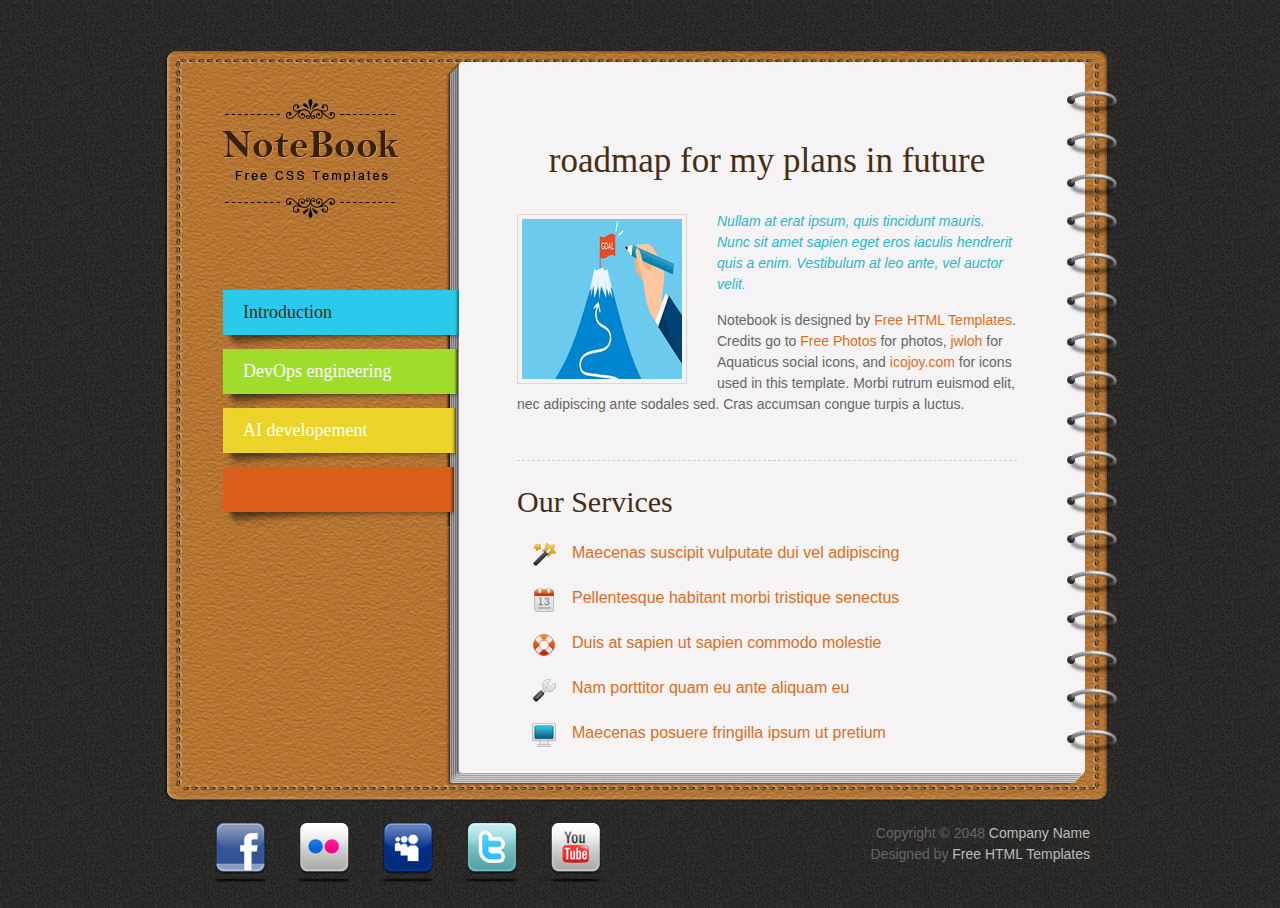
<file: Plan/index.html>
<!DOCTYPE html PUBLIC "-//W3C//DTD XHTML 1.0 Transitional//EN" "http://www.w3.org/TR/xhtml1/DTD/xhtml1-transitional.dtd">
<html xmlns="http://www.w3.org/1999/xhtml">
<head>
<meta http-equiv="Content-Type" content="text/html; charset=utf-8" />

<title>Roadmap</title>
<meta name="keywords" content="" />
<meta name="description" content="" />
<link href="tooplate_style.css" rel="stylesheet" type="text/css" />

<link rel="stylesheet" href="css/coda-slider.css" type="text/css" charset="utf-8" />

<script src="js/jquery-1.2.6.js" type="text/javascript"></script>
<script src="js/jquery.scrollTo-1.3.3.js" type="text/javascript"></script>
<script src="js/jquery.localscroll-1.2.5.js" type="text/javascript" charset="utf-8"></script>
<script src="js/jquery.serialScroll-1.2.1.js" type="text/javascript" charset="utf-8"></script>
<script src="js/coda-slider.js" type="text/javascript" charset="utf-8"></script>
<script src="js/jquery.easing.1.3.js" type="text/javascript" charset="utf-8"></script>

</head>
<body>
	
<div id="slider">
	<div id="tooplate_wrapper">
        <div id="tooplate_sidebar">
		
            <div id="header">
                <h1><a href="#"><img src="images/tooplate_logo.png" title="Notebook Template - tooplate.com" alt="Notebook free html template" /></a></h1>
            </div>    
			
            <div id="menu">
                <ul class="navigation">
                    <li><a href="#home" class="selected menu_01">Introduction</a></li>
                    <li><a href="#aboutus" class="menu_02">DevOps engineering</a></li>
                    <li><a href="#services" class="menu_03">AI developement</a></li>
                    <li><a href="#gallery" class="menu_04"></a></li>
                </ul>
            </div>
		</div> <!-- end of sidebar -->  
    
        <div id="content">
          <div class="scroll">
            <div class="scrollContainer">
              <div class="panel" id="home">
                <div class="content_section">
                    <h2 style="font-size: 2.5em; text-transform: lowercase; text-align: center; margin-bottom: 20px; padding: 20px;">Roadmap for my plans in future</h2>
                  <img src="images/tooplate_image_01.jpg" alt="Image 01" class="image_wrapper image_fl" />
                  <p><em>Nullam at erat ipsum, quis tincidunt mauris. Nunc sit amet sapien eget eros iaculis hendrerit quis a enim. Vestibulum at leo ante, vel auctor velit.</em></p>
                  <p>Notebook is designed by <a rel="nofollow" href="http://www.tooplate.com">Free HTML Templates</a>. Credits go to <a rel="nofollow" href="http://www.photovaco.com">Free Photos</a> for photos, <a rel="nofollow" href="http://jwloh.deviantart.com/art/Aquaticus-Social-91014249">jwloh</a> for Aquaticus social icons, and <a rel="nofollow" href="http://www.icojoy.com">icojoy.com</a> for icons used in this template. Morbi rutrum euismod elit, nec adipiscing ante sodales sed. Cras accumsan congue turpis a luctus.</p>
                </div>
                <div class="content_section last_section">
                  <h2>Our Services</h2>
                  <ul class="service_list">
                    <li><a href="#" class="service_one">Maecenas suscipit vulputate dui vel adipiscing</a></li>
                    <li><a href="#" class="service_two">Pellentesque habitant morbi tristique senectus</a></li>
                    <li><a href="#" class="service_three">Duis at sapien ut sapien commodo molestie</a></li>
                    <li><a href="#" class="service_four">Nam porttitor quam eu ante aliquam eu</a></li>
                    <li><a href="#" class="service_five">Maecenas posuere fringilla ipsum ut pretium</a></li>
                  </ul>
                </div>
              </div> <!-- end of home -->
			  
              <div class="panel" id="aboutus">
                <div class="content_section">
                  <h1>About Us</h1>
                  <img src="images/tooplate_image_02.jpg" alt="Image 02" class="image_wrapper image_fl" />
                  <p><em>Lorem ipsum dolor sit amet, consectetur adipiscing elit. Suspendisse in lectus turpis. Vivamus cursus tortor quis leo ullamcorper auctor quis tincidunt metus.</em></p>
                  <p>Vestibulum vitae lectus a leo commodo egestas. Sed et ligula mauris. Donec interdum iaculis eros, sed porttitor justo ornare ac. Suspendisse ultrices arcu auctor <a href="#">sapien malesuada</a> dictum. Vivamus non ante sit amet ligula dignissim blandit ut sit amet purus. Sed tristique euismod lectus sed scelerisque. Curabitur convallis fringilla ante, eget eleifend magna iaculis eget. Praesent at nunc tellus. Sed sed auctor odio. Maecenas ut <a href="#">mauris eu ligula</a> placerat tempor vel ac augue. Integer fermentum, ante eget sodales lacinia, nisl diam semper elit, non hendrerit nunc urna vitae erat. Fusce ac ante vulputate nunc cursus ullamcorper. Validate <a href="http://validator.w3.org/check?uri=referer" rel="nofollow"><strong> XHTML</strong></a> and <a href="http://jigsaw.w3.org/css-validator/check/referer" rel="nofollow"><strong>CSS</strong></a>.</p>
                </div>
				
                <div class="content_section last_section">
                  <h2>Testimonial</h2>
                  <blockquote>
                    <p>Fusce nec felis id lacus sollicitudin vulputate. Proin tincidunt, arcu id pellentesque accumsan, neque dolor imperdiet ligula, quis viverra tellus nulla a odio. Curabitur vitae enim risus, at placerat turpis. Mauris feugiat suscipit tempus fringilla, felis in velit. Aliquam a leo nec massa pharetra pulvinar.</p>
                    <cite>Thomas - <span>Designer</span></cite> </blockquote>
                </div>
              </div> <!-- end of aboutus -->
			  
              <div class="panel" id="services">
                <h1>Service Overview</h1>
                <p><em>Nam at arcu libero, ut venenatis elit. Nulla eget risus turpis, non aliquet dui. Vivamus augue felis, ultricies elementum convallis non, ornare vitae urna. Morbi et nisi eros, ut venenatis ipsum. </em></p>
                <img src="images/tooplate_image_02.jpg" alt="Image" class="image_wrapper image_fr" />
                <p>Sed eu libero quis neque laoreet cursus. Fusce elit metus, elementum nec consequat a, interdum vitae est. Aliquam sit amet odio vitae dui blandit elementum. Ut eu dolor nunc. Nam in nunc sed mi adipiscing lacinia suscipit eget tortor. Vivamus lacinia lectus in velit aliquet ac placerat magna euismod. In hac habitasse platea dictumst. Integer eget nibh eu libero cursus ultricies neque dolor imperdiet ligula, quis viverra tellus nulla a odio. Curabitur vitae enim risus, at placerat turpis. Mauris feugiat suscipit tempus fringilla, felis in velit. Phasellus quis volutpat dui.</p>
				
                <div class="cleaner_h20"></div>
				
                <ul class="service_list">
                  <li><a href="#" class="service_one">Maecenas suscipit vulputate dui vel adipiscing</a></li>
                  <li><a href="#" class="service_two">Pellentesque habitant morbi tristique senectus</a></li>
                  <li><a href="#" class="service_three">Duis at sapien ut sapien commodo molestie</a></li>
                  <li><a href="#" class="service_four">Nam porttitor quam eu ante aliquam eu</a></li>
                  <li><a href="#" class="service_five">Maecenas posuere fringilla ipsum ut pretium</a></li>
                </ul>
              </div> <!-- end of services -->
			  
              <div class="panel" id="gallery">
                <h1>Our Galleries</h1>
                <div id="gallery_container">
                  <div class="gallery_box float_l">
                    <h4>Project One</h4>
                    <a href="#"><img src="images/gallery/image_01.jpg" alt="Project 1" /></a> </div>
                  <div class="gallery_box float_r">
                    <h4>Project Two</h4>
                    <a href="#"><img src="images/gallery/image_02.jpg" alt="Project 2" /></a> </div>
                  <div class="gallery_box float_l">
                    <h4>Project Three</h4>
                    <a href="#"><img src="images/gallery/image_03.jpg" alt="Project 3" /></a> </div>
                  <div class="gallery_box float_r">
                    <h4>Project Four</h4>
                    <a href="#"><img src="images/gallery/image_04.jpg" alt="Project 4" /></a> </div>
                  <div class="gallery_box float_l">
                    <h4>Project Five</h4>
                    <a href="#"><img src="images/gallery/image_05.jpg" alt="Project 5" /></a> </div>
                  <div class="gallery_box float_r">
                    <h4>Project Six</h4>
                    <a href="#"><img src="images/gallery/image_06.jpg" alt="Project 6" /></a> </div>
                  <div class="cleaner"></div>
                </div>
              </div>
			  
              <div class="panel" id="contactus">
                <h1>Contact Information</h1>
                <p>Duis vel est eu velit eleifend volutpat non et purus. Pellentesque tellus nulla, suscipit et fringilla vitae, sodales ultricies dolor.</p>
                <div class="cleaner_h10"></div>
				
                <div class="col_380 float_l">
                  <div id="contact_form">
                    <form method="post" name="contact" action="#">
                      <label for="author">Name:</label>
                      <input type="text" maxlength="40" id="author" class="input_field" name="author" />
                      <div class="cleaner_h10"></div>
                      <label for="email">Email:</label>
                      <input type="text" maxlength="40" id="email" class="input_field" name="email" />
                      <div class="cleaner_h10"></div>
                      <label for="subject">Subject:</label>
                      <input type="text" maxlength="40" id="subject" class="input_field" name="subject" />
                      <div class="cleaner_h10"></div>
                      <label for="text">Message:</label>
                      <textarea id="text" name="text" rows="0" cols="0" class="required"></textarea>
                      <div class="cleaner_h10"></div>
                      <input type="submit" value="Send" id="submit" name="submit" class="submit_btn float_l" />
                      <input type="reset" value="Reset" id="reset" name="reset" class="submit_btn float_r" />
                    </form>
                  </div>
                </div>
				
                <div class="col_380 float_r"> </div>
              </div>
            </div>
          </div><!-- end of scroll -->
		</div>
    </div> <!-- end of content -->
</div>

<div id="footer">
    
	<div id="social_box">
		<a href="#"><img src="images/facebook.png" alt="facebook" /></a>
        <a href="#"><img src="images/flickr.png" alt="flickr" /></a>
        <a href="#"><img src="images/myspace.png" alt="myspace" /></a>
        <a href="#"><img src="images/twitter.png" alt="twitter" /></a>
        <a href="#"><img src="images/youtube.png" alt="youtube" /></a>
    </div>
    
    <div id="footer_left">
		
		Copyright © 2048 <a href="#">Company Name</a><br />
		Designed by <a href="http://www.tooplate.com">Free HTML Templates</a><br />
       
    </div>
	
    <div class="cleaner"></div>
</div>
<!--   Free Website Template by t o o p l a t e . c o m   -->
</body>
</html>
</file>
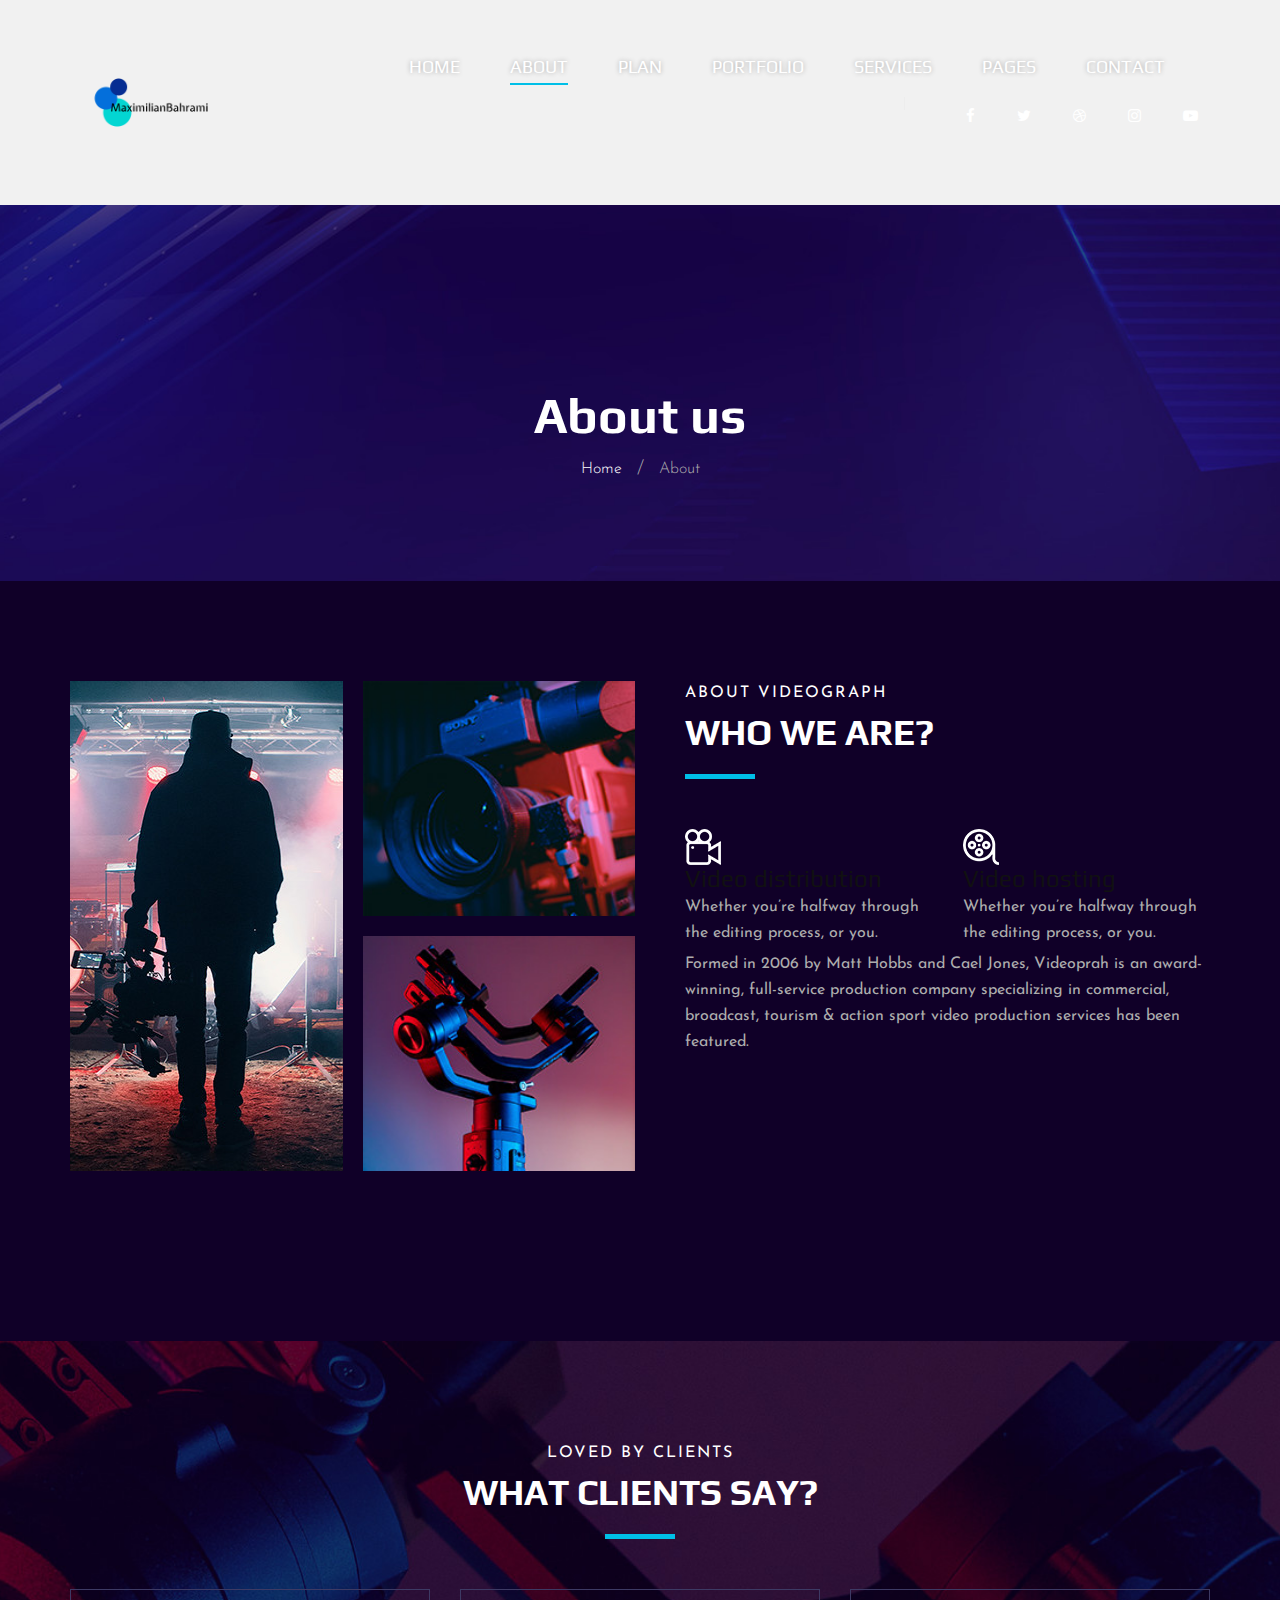
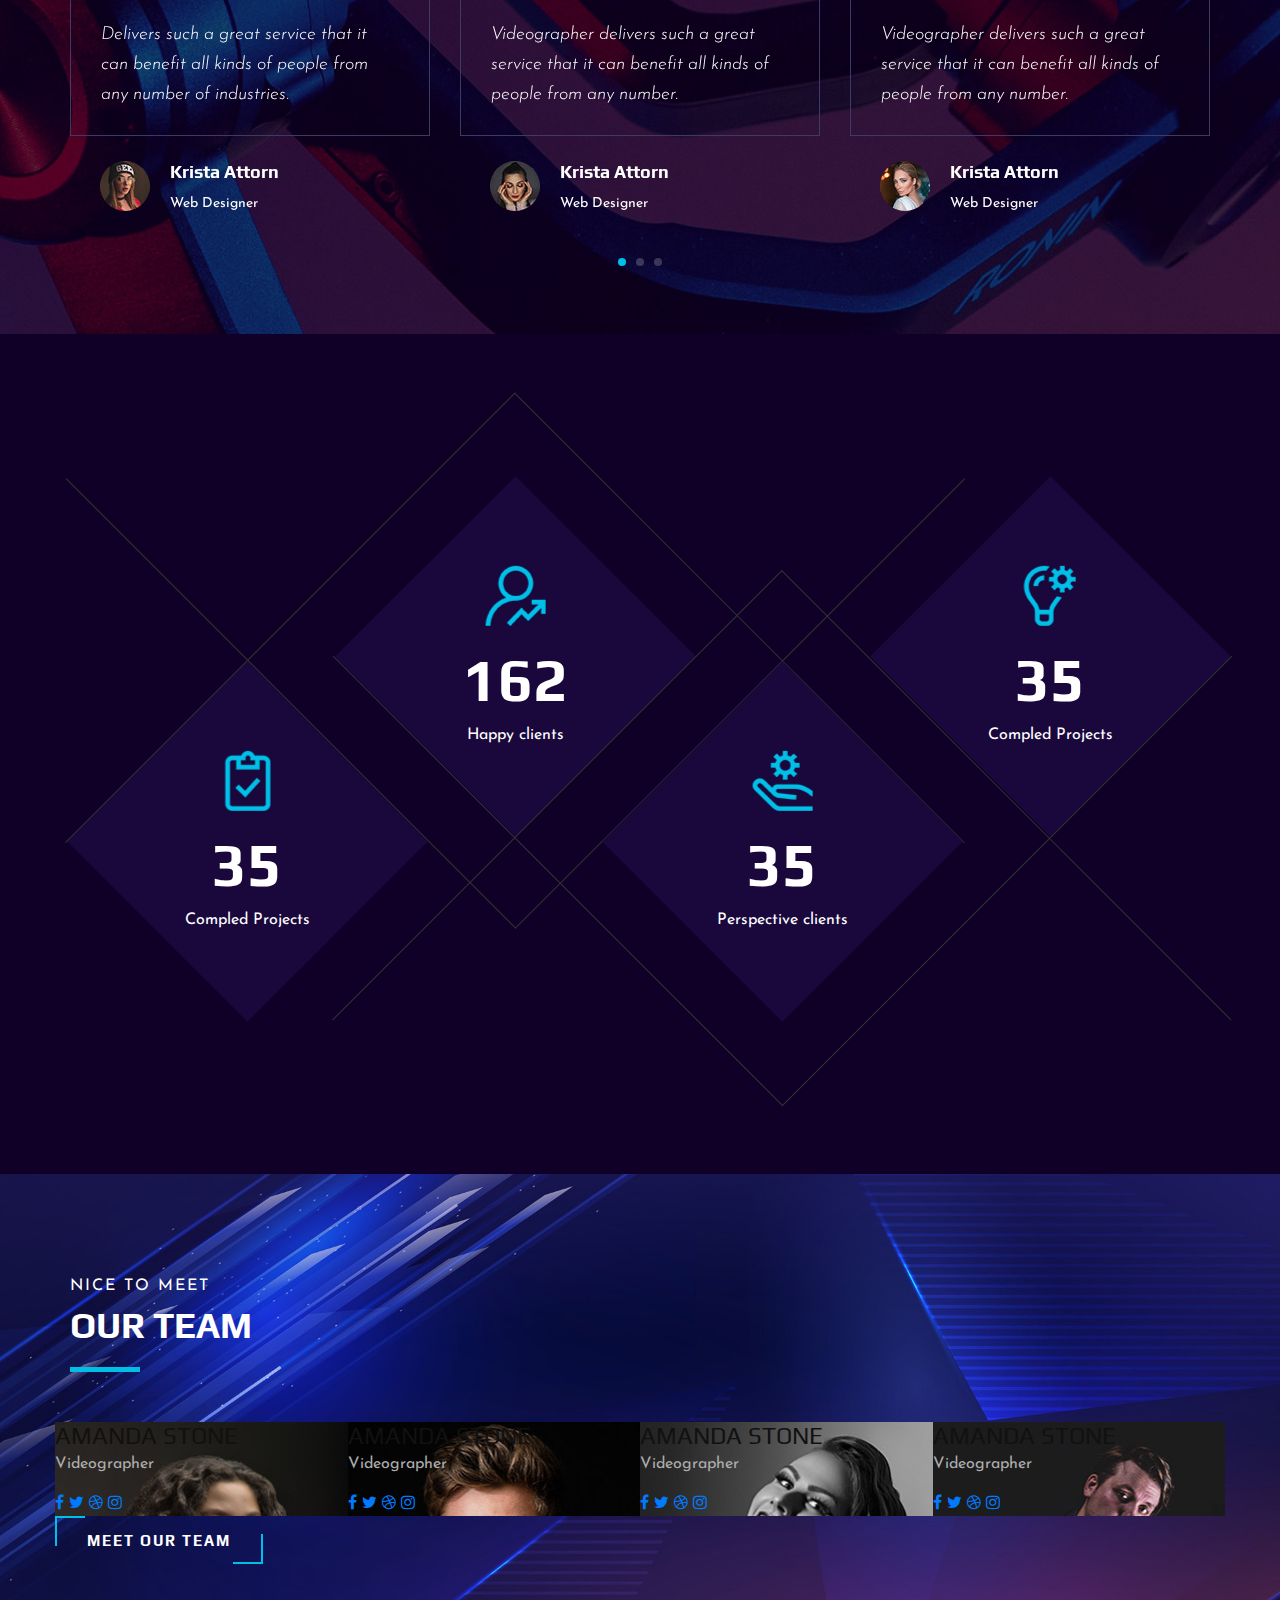
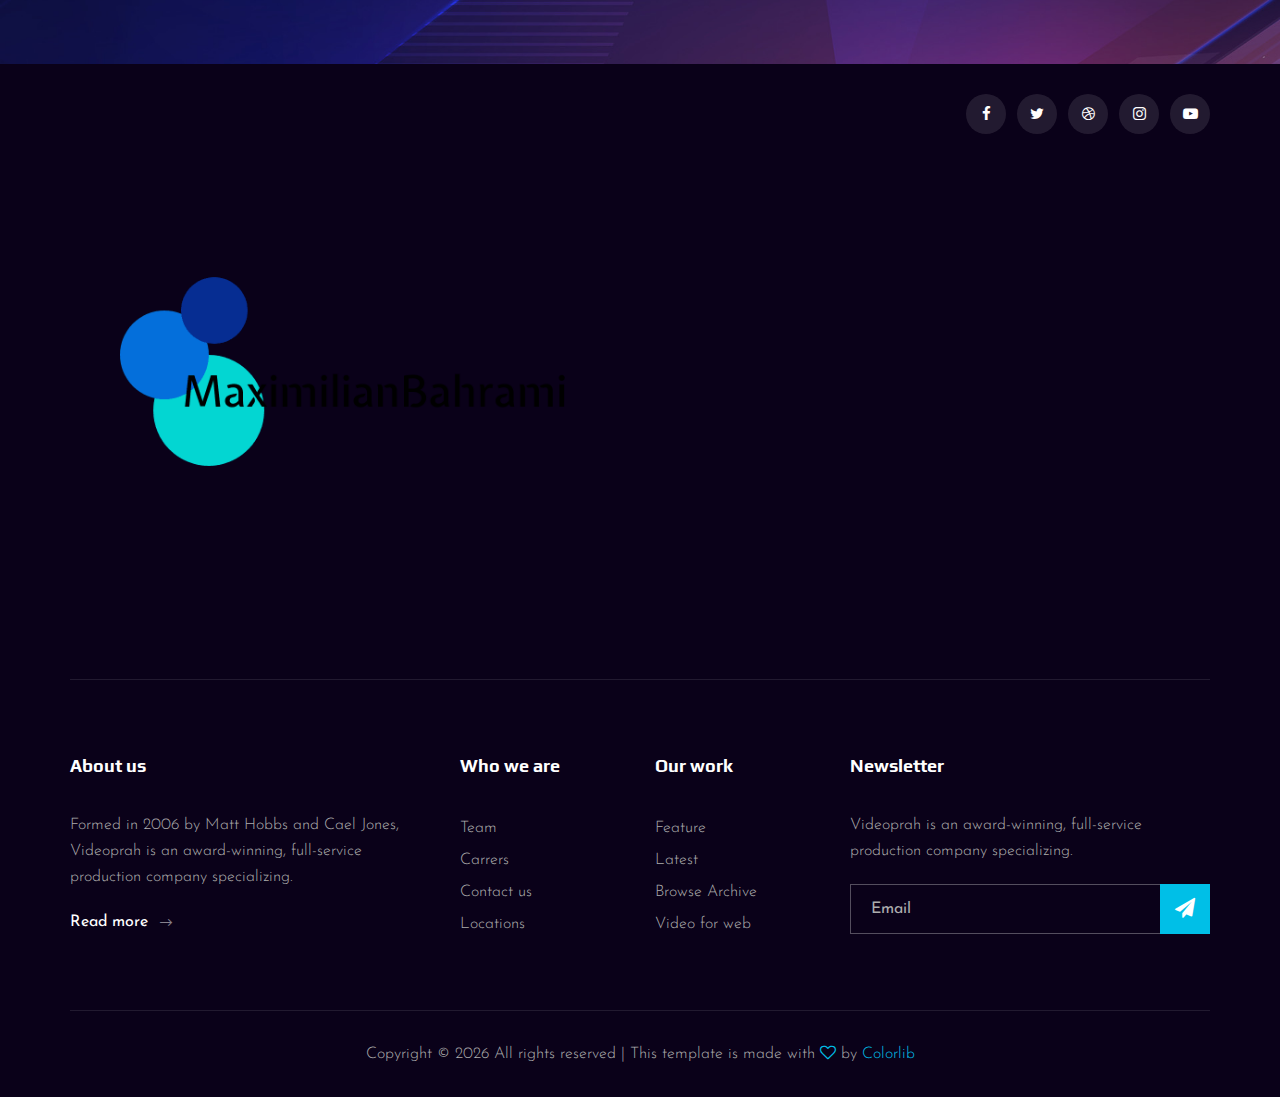
<file: about.html>
<!DOCTYPE html>
<html lang="zxx">

<head>
    <meta charset="UTF-8">
    <meta name="description" content="Videograph Template">
    <meta name="keywords" content="Videograph, unica, creative, html">
    <meta name="viewport" content="width=device-width, initial-scale=1.0">
    <meta http-equiv="X-UA-Compatible" content="ie=edge">
    <title>Videograph | Template</title>

    <!-- Google Font -->
    <link href="https://fonts.googleapis.com/css2?family=Play:wght@400;700&display=swap" rel="stylesheet">
    <link href="https://fonts.googleapis.com/css2?family=Josefin+Sans:wght@300;400;500;600;700&display=swap"
        rel="stylesheet">

    <!-- Css Styles -->
    <link rel="stylesheet" href="css/bootstrap.min.css" type="text/css">
    <link rel="stylesheet" href="css/font-awesome.min.css" type="text/css">
    <link rel="stylesheet" href="css/elegant-icons.css" type="text/css">
    <link rel="stylesheet" href="css/owl.carousel.min.css" type="text/css">
    <link rel="stylesheet" href="css/magnific-popup.css" type="text/css">
    <link rel="stylesheet" href="css/slicknav.min.css" type="text/css">
    <link rel="stylesheet" href="css/style.css" type="text/css">
</head>

<body>
    <!-- Page Preloder -->
    <div id="preloder">
        <div class="loader"></div>
    </div>

    <!-- Header Section Begin -->
    <header class="header">
        <div class="container">
            <div class="row">
                <div class="col-lg-2">
                    <div class="header__logo">
                        <a href="./index.html"><img src="img/logo.png" alt=""></a>
                    </div>
                </div>
                <div class="col-lg-10">
                    <div class="header__nav__option">
                        <nav class="header__nav__menu mobile-menu">
                            <ul>
                                <li><a href="./index.html">Home</a></li>
                                <li class="active"><a href="./about.html">About</a></li>
                                <li><a href="./Plan/index.html">Plan</a></li>
                                <li><a href="./portfolio.html">Portfolio</a></li>
                                <li><a href="./services.html">Services</a></li>
                                <li><a href="#">Pages</a>
                                    <ul class="dropdown">
                                        <li><a href="./about.html">About</a></li>
                                        <li><a href="./portfolio.html">Portfolio</a></li>
                                        <li><a href="./blog.html">Blog</a></li>
                                        <li><a href="./blog-details.html">Blog Details</a></li>
                                    </ul>
                                </li>
                                <li><a href="./contact.html">Contact</a></li>
                            </ul>
                        </nav>
                        <div class="header__nav__social">
                            <a href="https://www.facebook.com/Maximilian.bahrami"><i class="fa fa-facebook"></i></a>
                            <a href="https://twitter.com/MaximilianBahr1"><i class="fa fa-twitter"></i></a>
                            <a href="https://dribbble.com/maxbah99/about?utm_source=Clipboard_%22clipboard_about%22&utm_campaign=%22maxbah99%22&utm_content=%22About%20maxbah99%22&utm_medium=Social_Share"><i class="fa fa-dribbble"></i></a>
                            <a href="https://instagram.com/maximilian.bahrami?utm_source=qr&igshid=MzNlNGNkZWQ4Mg%3D%3D"><i class="fa fa-instagram"></i></a>
                            <a href="https://www.youtube.com/channel/UCH9kc181lR--Zg9boDabm0g"><i class="fa fa-youtube-play"></i></a>
                        </div>
                    </div>
                </div>
            </div>
            <div id="mobile-menu-wrap"></div>
        </div>
    </header>
    <!-- Header End -->

    <!-- Breadcrumb Begin -->
    <div class="breadcrumb-option spad set-bg" data-setbg="img/breadcrumb-bg.jpg">
        <div class="container">
            <div class="row">
                <div class="col-lg-12 text-center">
                    <div class="breadcrumb__text">
                        <h2>About us</h2>
                        <div class="breadcrumb__links">
                            <a href="#">Home</a>
                            <span>About</span>
                        </div>
                    </div>
                </div>
            </div>
        </div>
    </div>
    <!-- Breadcrumb End -->

    <!-- About Section Begin -->
    <section class="about spad">
        <div class="container">
            <div class="row">
                <div class="col-lg-6">
                    <div class="about__pic">
                        <div class="row">
                            <div class="col-lg-6 col-md-6 col-sm-6">
                                <div class="about__pic__item about__pic__item--large set-bg"
                                    data-setbg="img/about/about-1.jpg"></div>
                            </div>
                            <div class="col-lg-6 col-md-6 col-sm-6">
                                <div class="row">
                                    <div class="col-lg-12">
                                        <div class="about__pic__item set-bg" data-setbg="img/about/about-2.jpg"></div>
                                    </div>
                                    <div class="col-lg-12">
                                        <div class="about__pic__item set-bg" data-setbg="img/about/about-3.jpg"></div>
                                    </div>
                                </div>
                            </div>
                        </div>
                    </div>
                </div>
                <div class="col-lg-6">
                    <div class="about__text">
                        <div class="section-title">
                            <span>About videograph</span>
                            <h2>WHo we are?</h2>
                        </div>
                        <div class="row">
                            <div class="col-lg-6 col-md-6 col-sm-6">
                                <div class="services__item">
                                    <div class="services__item__icon">
                                        <img src="img/icons/si-3.png" alt="">
                                    </div>
                                    <h4>Video distribution</h4>
                                    <p>Whether you’re halfway through the editing process, or you.</p>
                                </div>
                            </div>
                            <div class="col-lg-6 col-md-6 col-sm-6">
                                <div class="services__item">
                                    <div class="services__item__icon">
                                        <img src="img/icons/si-4.png" alt="">
                                    </div>
                                    <h4>Video hosting</h4>
                                    <p>Whether you’re halfway through the editing process, or you.</p>
                                </div>
                            </div>
                        </div>
                        <div class="about__text__desc">
                            <p>Formed in 2006 by Matt Hobbs and Cael Jones, Videoprah is an award-winning, full-service
                                production company specializing in commercial, broadcast, tourism & action sport video
                                production services has been featured.</p>
                        </div>
                    </div>
                </div>
            </div>
        </div>
    </section>
    <!-- About Section End -->

    <!-- Testimonial Section Begin -->
    <section class="testimonial spad set-bg" data-setbg="img/testimonial-bg.jpg">
        <div class="container">
            <div class="row">
                <div class="col-lg-12">
                    <div class="section-title center-title">
                        <span>Loved By Clients</span>
                        <h2>What clients say?</h2>
                    </div>
                </div>
            </div>
            <div class="row">
                <div class="testimonial__slider owl-carousel">
                    <div class="col-lg-4">
                        <div class="testimonial__item">
                            <div class="testimonial__text">
                                <p>Delivers such a great service that it can benefit all kinds of people from any number
                                    of industries.</p>
                            </div>
                            <div class="testimonial__author">
                                <div class="testimonial__author__pic">
                                    <img src="img/testimonial/ta-1.jpg" alt="">
                                </div>
                                <div class="testimonial__author__text">
                                    <h5>Krista Attorn</h5>
                                    <span>Web Designer</span>
                                </div>
                            </div>
                        </div>
                    </div>
                    <div class="col-lg-4">
                        <div class="testimonial__item">
                            <div class="testimonial__text">
                                <p>Videographer delivers such a great service that it can benefit all kinds of people
                                    from any number.</p>
                            </div>
                            <div class="testimonial__author">
                                <div class="testimonial__author__pic">
                                    <img src="img/testimonial/ta-2.jpg" alt="">
                                </div>
                                <div class="testimonial__author__text">
                                    <h5>Krista Attorn</h5>
                                    <span>Web Designer</span>
                                </div>
                            </div>
                        </div>
                    </div>
                    <div class="col-lg-4">
                        <div class="testimonial__item">
                            <div class="testimonial__text">
                                <p>Videographer delivers such a great service that it can benefit all kinds of people
                                    from any number.</p>
                            </div>
                            <div class="testimonial__author">
                                <div class="testimonial__author__pic">
                                    <img src="img/testimonial/ta-3.jpg" alt="">
                                </div>
                                <div class="testimonial__author__text">
                                    <h5>Krista Attorn</h5>
                                    <span>Web Designer</span>
                                </div>
                            </div>
                        </div>
                    </div>
                    <div class="col-lg-4">
                        <div class="testimonial__item">
                            <div class="testimonial__text">
                                <p>Delivers such a great service that it can benefit all kinds of people from any number
                                    of industries.</p>
                            </div>
                            <div class="testimonial__author">
                                <div class="testimonial__author__pic">
                                    <img src="img/testimonial/ta-1.jpg" alt="">
                                </div>
                                <div class="testimonial__author__text">
                                    <h5>Krista Attorn</h5>
                                    <span>Web Designer</span>
                                </div>
                            </div>
                        </div>
                    </div>
                    <div class="col-lg-4">
                        <div class="testimonial__item">
                            <div class="testimonial__text">
                                <p>Videographer delivers such a great service that it can benefit all kinds of people
                                    from any number.</p>
                            </div>
                            <div class="testimonial__author">
                                <div class="testimonial__author__pic">
                                    <img src="img/testimonial/ta-2.jpg" alt="">
                                </div>
                                <div class="testimonial__author__text">
                                    <h5>Krista Attorn</h5>
                                    <span>Web Designer</span>
                                </div>
                            </div>
                        </div>
                    </div>
                </div>
            </div>
        </div>
    </section>
    <!-- Testimonial Section End -->

    <!-- Counter Section Begin -->
    <section class="counter">
        <div class="container">
            <div class="counter__content">
                <div class="row">
                    <div class="col-lg-3 col-md-6 col-sm-6">
                        <div class="counter__item">
                            <div class="counter__item__text">
                                <img src="img/icons/ci-1.png" alt="">
                                <h2 class="counter_num">230</h2>
                                <p>Compled Projects</p>
                            </div>
                        </div>
                    </div>
                    <div class="col-lg-3 col-md-6 col-sm-6">
                        <div class="counter__item second__item">
                            <div class="counter__item__text">
                                <img src="img/icons/ci-2.png" alt="">
                                <h2 class="counter_num">1068</h2>
                                <p>Happy clients</p>
                            </div>
                        </div>
                    </div>
                    <div class="col-lg-3 col-md-6 col-sm-6">
                        <div class="counter__item third__item">
                            <div class="counter__item__text">
                                <img src="img/icons/ci-3.png" alt="">
                                <h2 class="counter_num">230</h2>
                                <p>Perspective clients</p>
                            </div>
                        </div>
                    </div>
                    <div class="col-lg-3 col-md-6 col-sm-6">
                        <div class="counter__item four__item">
                            <div class="counter__item__text">
                                <img src="img/icons/ci-4.png" alt="">
                                <h2 class="counter_num">230</h2>
                                <p>Compled Projects</p>
                            </div>
                        </div>
                    </div>
                </div>
            </div>
        </div>
    </section>
    <!-- Counter Section End -->

    <!-- Team Section Begin -->
    <section class="team spad set-bg" data-setbg="img/team-bg.jpg">
        <div class="container">
            <div class="row">
                <div class="col-lg-12">
                    <div class="section-title team__title">
                        <span>Nice to meet</span>
                        <h2>OUR Team</h2>
                    </div>
                </div>
            </div>
            <div class="row">
                <div class="col-lg-3 col-md-6 col-sm-6 p-0">
                    <div class="team__item set-bg" data-setbg="img/team/team-1.jpg">
                        <div class="team__item__text">
                            <h4>AMANDA STONE</h4>
                            <p>Videographer</p>
                            <div class="team__item__social">
                                <a href="#"><i class="fa fa-facebook"></i></a>
                                <a href="#"><i class="fa fa-twitter"></i></a>
                                <a href="#"><i class="fa fa-dribbble"></i></a>
                                <a href="#"><i class="fa fa-instagram"></i></a>
                            </div>
                        </div>
                    </div>
                </div>
                <div class="col-lg-3 col-md-6 col-sm-6 p-0">
                    <div class="team__item team__item--second set-bg" data-setbg="img/team/team-2.jpg">
                        <div class="team__item__text">
                            <h4>AMANDA STONE</h4>
                            <p>Videographer</p>
                            <div class="team__item__social">
                                <a href="#"><i class="fa fa-facebook"></i></a>
                                <a href="#"><i class="fa fa-twitter"></i></a>
                                <a href="#"><i class="fa fa-dribbble"></i></a>
                                <a href="#"><i class="fa fa-instagram"></i></a>
                            </div>
                        </div>
                    </div>
                </div>
                <div class="col-lg-3 col-md-6 col-sm-6 p-0">
                    <div class="team__item team__item--third set-bg" data-setbg="img/team/team-3.jpg">
                        <div class="team__item__text">
                            <h4>AMANDA STONE</h4>
                            <p>Videographer</p>
                            <div class="team__item__social">
                                <a href="#"><i class="fa fa-facebook"></i></a>
                                <a href="#"><i class="fa fa-twitter"></i></a>
                                <a href="#"><i class="fa fa-dribbble"></i></a>
                                <a href="#"><i class="fa fa-instagram"></i></a>
                            </div>
                        </div>
                    </div>
                </div>
                <div class="col-lg-3 col-md-6 col-sm-6 p-0">
                    <div class="team__item team__item--four set-bg" data-setbg="img/team/team-4.jpg">
                        <div class="team__item__text">
                            <h4>AMANDA STONE</h4>
                            <p>Videographer</p>
                            <div class="team__item__social">
                                <a href="#"><i class="fa fa-facebook"></i></a>
                                <a href="#"><i class="fa fa-twitter"></i></a>
                                <a href="#"><i class="fa fa-dribbble"></i></a>
                                <a href="#"><i class="fa fa-instagram"></i></a>
                            </div>
                        </div>
                    </div>
                </div>
                <div class="col-lg-12 p-0">
                    <div class="team__btn">
                        <a href="#" class="primary-btn">Meet Our Team</a>
                    </div>
                </div>
            </div>
        </div>
    </section>
    <!-- Team Section End -->

    <!-- Footer Section Begin -->
    <footer class="footer">
        <div class="container">
            <div class="footer__top">
                <div class="row">
                    <div class="col-lg-6 col-md-6">
                        <div class="footer__top__logo">
                            <a href="#"><img src="img/logo.png" alt=""></a>
                        </div>
                    </div>
                    <div class="col-lg-6 col-md-6">
                        <div class="footer__top__social">
                            <a href="#"><i class="fa fa-facebook"></i></a>
                            <a href="#"><i class="fa fa-twitter"></i></a>
                            <a href="#"><i class="fa fa-dribbble"></i></a>
                            <a href="#"><i class="fa fa-instagram"></i></a>
                            <a href="#"><i class="fa fa-youtube-play"></i></a>
                        </div>
                    </div>
                </div>
            </div>
            <div class="footer__option">
                <div class="row">
                    <div class="col-lg-4 col-md-6 col-sm-6">
                        <div class="footer__option__item">
                            <h5>About us</h5>
                            <p>Formed in 2006 by Matt Hobbs and Cael Jones, Videoprah is an award-winning, full-service
                                production company specializing.</p>
                            <a href="#" class="read__more">Read more <span class="arrow_right"></span></a>
                        </div>
                    </div>
                    <div class="col-lg-2 col-md-3 col-sm-3">
                        <div class="footer__option__item">
                            <h5>Who we are</h5>
                            <ul>
                                <li><a href="#">Team</a></li>
                                <li><a href="#">Carrers</a></li>
                                <li><a href="#">Contact us</a></li>
                                <li><a href="#">Locations</a></li>
                            </ul>
                        </div>
                    </div>
                    <div class="col-lg-2 col-md-3 col-sm-3">
                        <div class="footer__option__item">
                            <h5>Our work</h5>
                            <ul>
                                <li><a href="#">Feature</a></li>
                                <li><a href="#">Latest</a></li>
                                <li><a href="#">Browse Archive</a></li>
                                <li><a href="#">Video for web</a></li>
                            </ul>
                        </div>
                    </div>
                    <div class="col-lg-4 col-md-12">
                        <div class="footer__option__item">
                            <h5>Newsletter</h5>
                            <p>Videoprah is an award-winning, full-service production company specializing.</p>
                            <form action="#">
                                <input type="text" placeholder="Email">
                                <button type="submit"><i class="fa fa-send"></i></button>
                            </form>
                        </div>
                    </div>
                </div>
            </div>
            <div class="footer__copyright">
                <div class="row">
                    <div class="col-lg-12 text-center">
                        <!-- Link back to Colorlib can't be removed. Template is licensed under CC BY 3.0. -->
                        <p class="footer__copyright__text">Copyright &copy;
                            <script>
                                document.write(new Date().getFullYear());
                            </script>
                            All rights reserved | This template is made with <i class="fa fa-heart-o"
                                aria-hidden="true"></i> by <a href="https://colorlib.com" target="_blank">Colorlib</a>
                        </p>
                        <!-- Link back to Colorlib can't be removed. Template is licensed under CC BY 3.0. -->
                    </div>
                </div>
            </div>
        </div>
    </footer>
    <!-- Footer Section End -->

    <!-- Js Plugins -->
    <script src="js/jquery-3.3.1.min.js"></script>
    <script src="js/bootstrap.min.js"></script>
    <script src="js/jquery.magnific-popup.min.js"></script>
    <script src="js/mixitup.min.js"></script>
    <script src="js/masonry.pkgd.min.js"></script>
    <script src="js/jquery.slicknav.js"></script>
    <script src="js/owl.carousel.min.js"></script>
    <script src="js/main.js"></script>
</body>

</html>
</file>
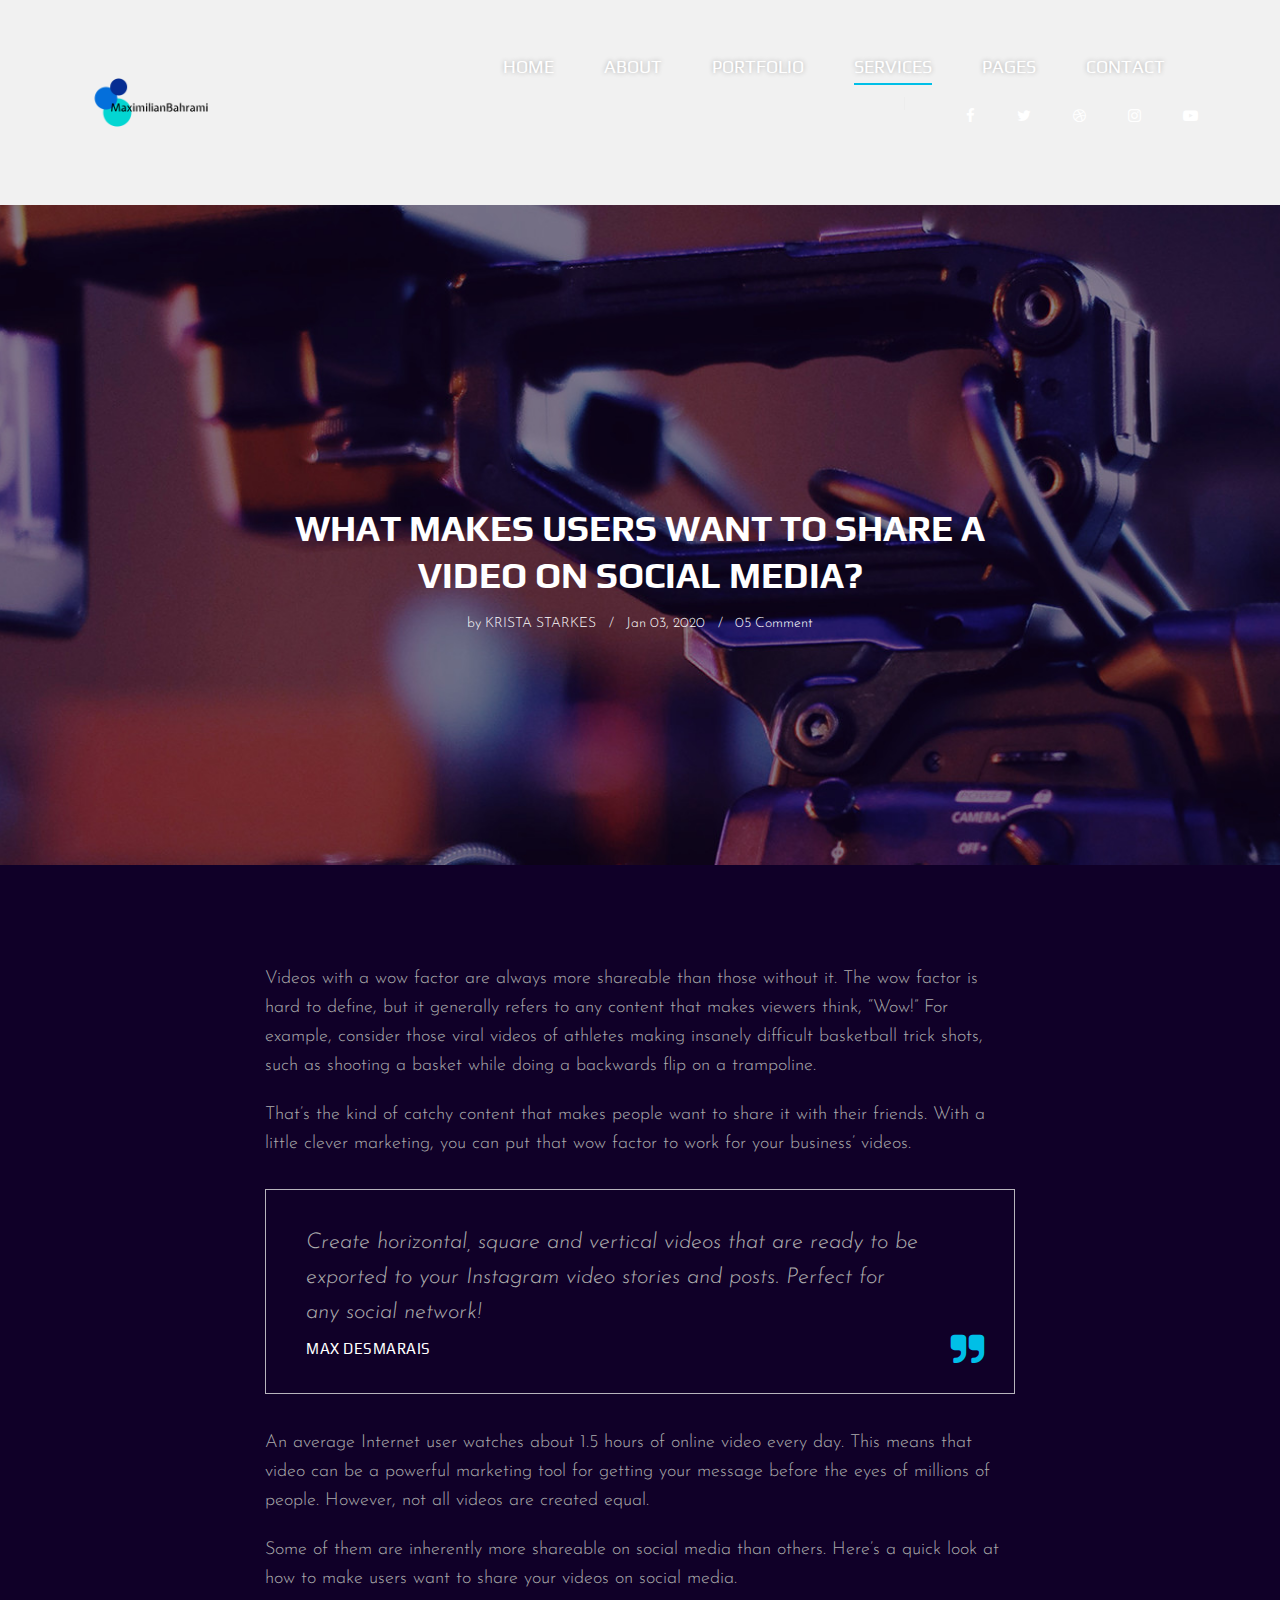
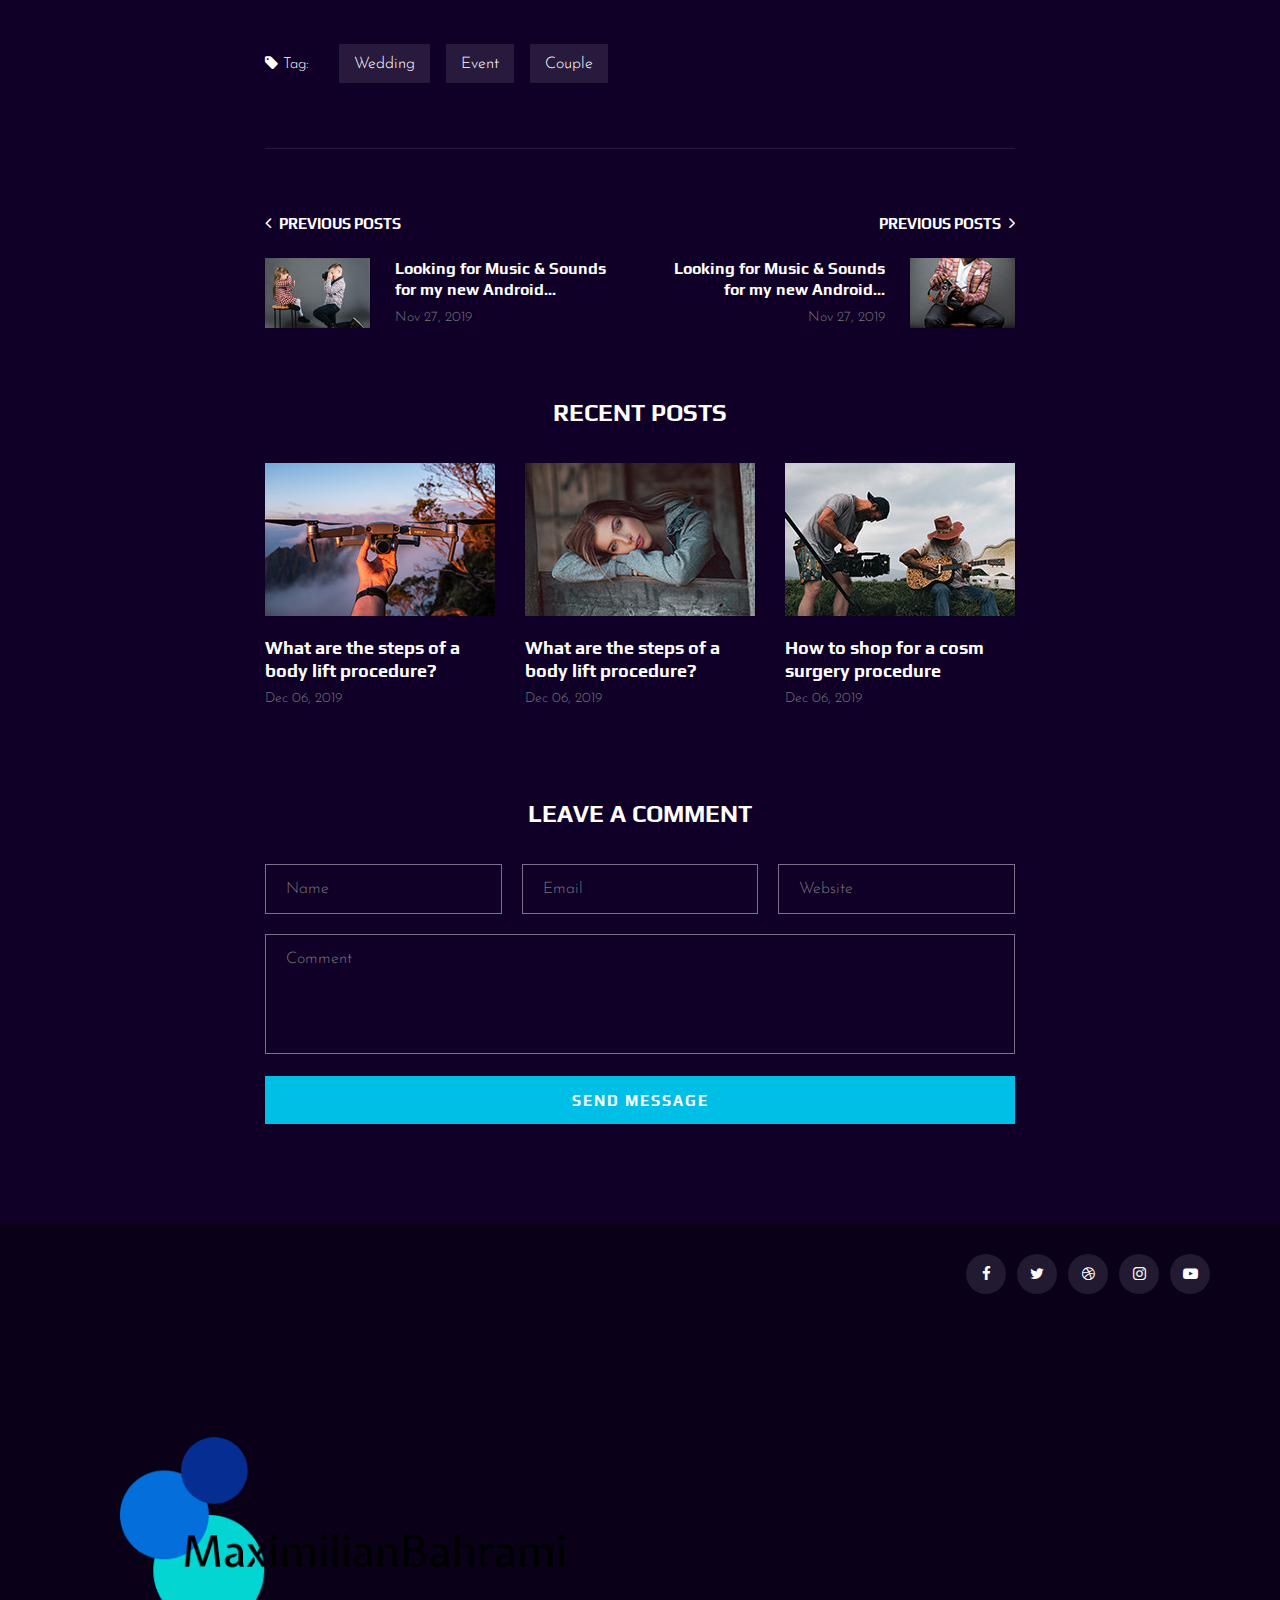
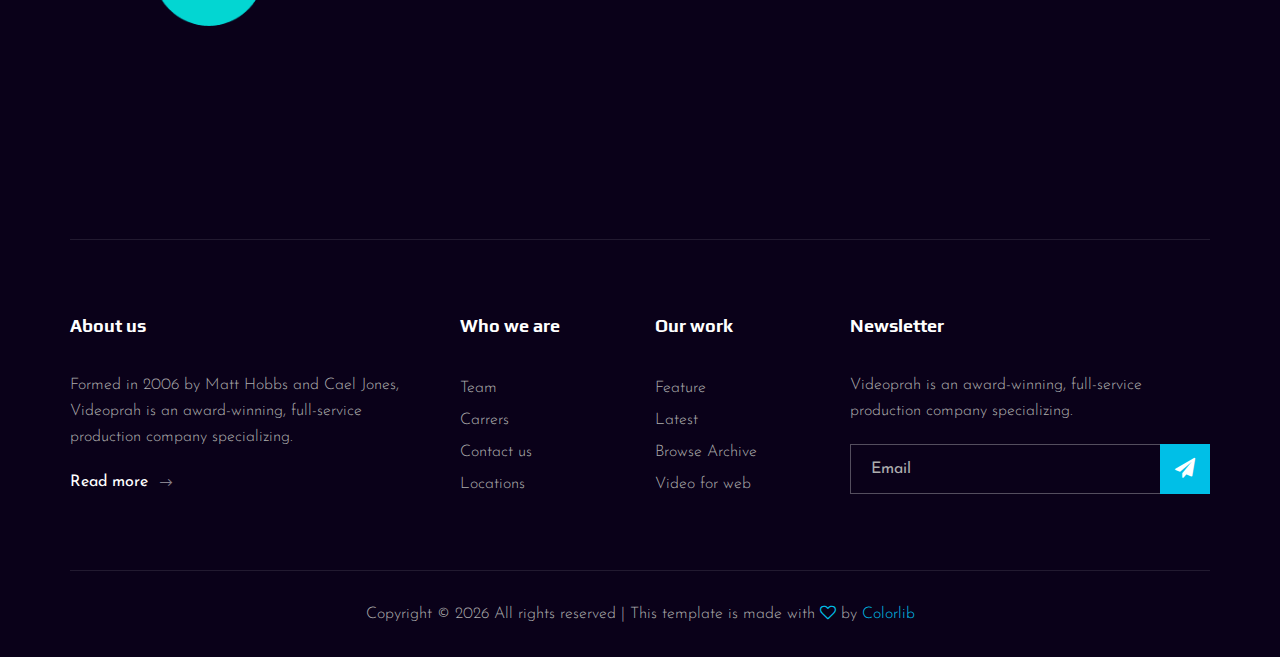
<file: blog-details.html>
<!DOCTYPE html>
<html lang="zxx">

<head>
    <meta charset="UTF-8">
    <meta name="description" content="Videograph Template">
    <meta name="keywords" content="Videograph, unica, creative, html">
    <meta name="viewport" content="width=device-width, initial-scale=1.0">
    <meta http-equiv="X-UA-Compatible" content="ie=edge">
    <title>Videograph | Template</title>

    <!-- Google Font -->
    <link href="https://fonts.googleapis.com/css2?family=Play:wght@400;700&display=swap" rel="stylesheet">
    <link href="https://fonts.googleapis.com/css2?family=Josefin+Sans:wght@300;400;500;600;700&display=swap"
        rel="stylesheet">

    <!-- Css Styles -->
    <link rel="stylesheet" href="css/bootstrap.min.css" type="text/css">
    <link rel="stylesheet" href="css/font-awesome.min.css" type="text/css">
    <link rel="stylesheet" href="css/elegant-icons.css" type="text/css">
    <link rel="stylesheet" href="css/owl.carousel.min.css" type="text/css">
    <link rel="stylesheet" href="css/magnific-popup.css" type="text/css">
    <link rel="stylesheet" href="css/slicknav.min.css" type="text/css">
    <link rel="stylesheet" href="css/style.css" type="text/css">
</head>

<body>
    <!-- Page Preloder -->
    <div id="preloder">
        <div class="loader"></div>
    </div>

    <!-- Header Section Begin -->
    <header class="header">
        <div class="container">
            <div class="row">
                <div class="col-lg-2">
                    <div class="header__logo">
                        <a href="./index.html"><img src="img/logo.png" alt=""></a>
                    </div>
                </div>
                <div class="col-lg-10">
                    <div class="header__nav__option">
                        <nav class="header__nav__menu mobile-menu">
                            <ul>
                                <li><a href="./index.html">Home</a></li>
                                <li><a href="./about.html">About</a></li>
                                <li><a href="./portfolio.html">Portfolio</a></li>
                                <li class="active"><a href="./services.html">Services</a></li>
                                <li><a href="#">Pages</a>
                                    <ul class="dropdown">
                                        <li><a href="./about.html">About</a></li>
                                        <li><a href="./portfolio.html">Portfolio</a></li>
                                        <li><a href="./blog.html">Blog</a></li>
                                        <li><a href="./blog-details.html">Blog Details</a></li>
                                    </ul>
                                </li>
                                <li><a href="./contact.html">Contact</a></li>
                            </ul>
                        </nav>
                        <div class="header__nav__social">
                            <a href="https://www.facebook.com/Maximilian.bahrami"><i class="fa fa-facebook"></i></a>
                            <a href="https://twitter.com/MaximilianBahr1"><i class="fa fa-twitter"></i></a>
                            <a href="https://dribbble.com/maxbah99/about?utm_source=Clipboard_%22clipboard_about%22&utm_campaign=%22maxbah99%22&utm_content=%22About%20maxbah99%22&utm_medium=Social_Share"><i class="fa fa-dribbble"></i></a>
                            <a href="https://instagram.com/maximilian.bahrami?utm_source=qr&igshid=MzNlNGNkZWQ4Mg%3D%3D"><i class="fa fa-instagram"></i></a>
                            <a href="https://www.youtube.com/channel/UCH9kc181lR--Zg9boDabm0g"><i class="fa fa-youtube-play"></i></a>
                        </div>
                    </div>
                </div>
            </div>
            <div id="mobile-menu-wrap"></div>
        </div>
    </header>
    <!-- Header End -->

    <!-- Blog Details Hero Begin -->
    <section class="blog-hero spad set-bg" data-setbg="img/blog/blog-hero.jpg">
        <div class="container">
            <div class="row d-flex justify-content-center">
                <div class="col-lg-8">
                    <div class="blog__hero__text">
                        <h2>WHAT MAKES USERS WANT TO SHARE A VIDEO ON SOCIAL MEDIA?</h2>
                        <ul>
                            <li>by <span>Krista Starkes</span></li>
                            <li>Jan 03, 2020</li>
                            <li>05 Comment</li>
                        </ul>
                    </div>
                </div>
            </div>
        </div>
    </section>
    <!-- Blog Details Hero End -->

    <!-- Blog Details Section Begin -->
    <div class="blog-details spad">
        <div class="container">
            <div class="row d-flex justify-content-center">
                <div class="col-lg-8">
                    <div class="blog__details__content">
                        <div class="blog__details__text">
                            <p>Videos with a wow factor are always more shareable than those without it. The wow factor
                                is hard to define, but it generally refers to any content that makes viewers think,
                                “Wow!” For example, consider those viral videos of athletes making insanely difficult
                                basketball trick shots, such as shooting a basket while doing a backwards flip on a
                                trampoline.</p>
                            <p>That’s the kind of catchy content that makes people want to share it with their friends.
                                With a little clever marketing, you can put that wow factor to work for your business’
                                videos.</p>
                        </div>
                        <div class="blog__details__quote">
                            <p>Create horizontal, square and vertical videos that are ready to be exported to your
                                Instagram video stories and posts. Perfect for any social network!</p>
                            <h6>Max Desmarais</h6>
                            <i class="fa fa-quote-right"></i>
                        </div>
                        <div class="blog__details__desc">
                            <p>An average Internet user watches about 1.5 hours of online video every day. This means
                                that video can be a powerful marketing tool for getting your message before the eyes of
                                millions of people. However, not all videos are created equal.</p>
                            <p>Some of them are inherently more shareable on social media than others. Here’s a quick
                                look at how to make users want to share your videos on social media.</p>
                        </div>
                        <div class="blog__details__tags">
                            <span><i class="fa fa-tag"></i> Tag:</span>
                            <a href="#">Wedding</a>
                            <a href="#">Event</a>
                            <a href="#">Couple</a>
                        </div>
                        <div class="blog__details__option">
                            <div class="row">
                                <div class="col-lg-6 col-md-6 col-sm-6">
                                    <a href="#" class="blog__details__option__item">
                                        <h5><i class="fa fa-angle-left"></i> Previous posts</h5>
                                        <div class="blog__details__option__item__img">
                                            <img src="img/blog/prev.jpg" alt="">
                                        </div>
                                        <div class="blog__details__option__item__text">
                                            <h6>Looking for Music & Sounds for my new Android...</h6>
                                            <span>Nov 27, 2019</span>
                                        </div>
                                    </a>
                                </div>
                                <div class="col-lg-6 col-md-6 col-sm-6">
                                    <a href="#" class="blog__details__option__item blog__details__option__item--right">
                                        <h5>Previous posts <i class="fa fa-angle-right"></i></h5>
                                        <div class="blog__details__option__item__img">
                                            <img src="img/blog/next.jpg" alt="">
                                        </div>
                                        <div class="blog__details__option__item__text">
                                            <h6>Looking for Music & Sounds for my new Android...</h6>
                                            <span>Nov 27, 2019</span>
                                        </div>
                                    </a>
                                </div>
                            </div>
                        </div>
                        <div class="blog__details__recent">
                            <h4>Recent Posts</h4>
                            <div class="row">
                                <div class="col-lg-4 col-md-6 col-sm-6">
                                    <div class="blog__details__recent__item">
                                        <img src="img/blog/ri-1.jpg" alt="">
                                        <h5>What are the steps of a body lift procedure?</h5>
                                        <span>Dec 06, 2019</span>
                                    </div>
                                </div>
                                <div class="col-lg-4 col-md-6 col-sm-6">
                                    <div class="blog__details__recent__item">
                                        <img src="img/blog/ri-2.jpg" alt="">
                                        <h5>What are the steps of a body lift procedure?</h5>
                                        <span>Dec 06, 2019</span>
                                    </div>
                                </div>
                                <div class="col-lg-4 col-md-6 col-sm-6">
                                    <div class="blog__details__recent__item">
                                        <img src="img/blog/ri-3.jpg" alt="">
                                        <h5>How to shop for a cosm surgery procedure</h5>
                                        <span>Dec 06, 2019</span>
                                    </div>
                                </div>
                            </div>
                        </div>
                        <div class="blog__details__comment">
                            <h4>Leave a comment</h4>
                            <form action="#">
                                <div class="input__list">
                                    <input type="text" placeholder="Name">
                                    <input type="text" placeholder="Email">
                                    <input type="text" placeholder="Website">
                                </div>
                                <textarea placeholder="Comment"></textarea>
                                <button type="submit" class="site-btn">Send Message</button>
                            </form>
                        </div>
                    </div>
                </div>
            </div>
        </div>
    </div>
    <!-- Blog Details Section End -->

    <!-- Footer Section Begin -->
    <footer class="footer">
        <div class="container">
            <div class="footer__top">
                <div class="row">
                    <div class="col-lg-6 col-md-6">
                        <div class="footer__top__logo">
                            <a href="#"><img src="img/logo.png" alt=""></a>
                        </div>
                    </div>
                    <div class="col-lg-6 col-md-6">
                        <div class="footer__top__social">
                            <a href="#"><i class="fa fa-facebook"></i></a>
                            <a href="#"><i class="fa fa-twitter"></i></a>
                            <a href="#"><i class="fa fa-dribbble"></i></a>
                            <a href="#"><i class="fa fa-instagram"></i></a>
                            <a href="#"><i class="fa fa-youtube-play"></i></a>
                        </div>
                    </div>
                </div>
            </div>
            <div class="footer__option">
                <div class="row">
                    <div class="col-lg-4 col-md-6 col-sm-6">
                        <div class="footer__option__item">
                            <h5>About us</h5>
                            <p>Formed in 2006 by Matt Hobbs and Cael Jones, Videoprah is an award-winning, full-service
                                production company specializing.</p>
                            <a href="#" class="read__more">Read more <span class="arrow_right"></span></a>
                        </div>
                    </div>
                    <div class="col-lg-2 col-md-3 col-sm-3">
                        <div class="footer__option__item">
                            <h5>Who we are</h5>
                            <ul>
                                <li><a href="#">Team</a></li>
                                <li><a href="#">Carrers</a></li>
                                <li><a href="#">Contact us</a></li>
                                <li><a href="#">Locations</a></li>
                            </ul>
                        </div>
                    </div>
                    <div class="col-lg-2 col-md-3 col-sm-3">
                        <div class="footer__option__item">
                            <h5>Our work</h5>
                            <ul>
                                <li><a href="#">Feature</a></li>
                                <li><a href="#">Latest</a></li>
                                <li><a href="#">Browse Archive</a></li>
                                <li><a href="#">Video for web</a></li>
                            </ul>
                        </div>
                    </div>
                    <div class="col-lg-4 col-md-12">
                        <div class="footer__option__item">
                            <h5>Newsletter</h5>
                            <p>Videoprah is an award-winning, full-service production company specializing.</p>
                            <form action="#">
                                <input type="text" placeholder="Email">
                                <button type="submit"><i class="fa fa-send"></i></button>
                            </form>
                        </div>
                    </div>
                </div>
            </div>
            <div class="footer__copyright">
                <div class="row">
                    <div class="col-lg-12 text-center">
                        <!-- Link back to Colorlib can't be removed. Template is licensed under CC BY 3.0. -->
                        <p class="footer__copyright__text">Copyright &copy;
                            <script>
                                document.write(new Date().getFullYear());
                            </script>
                            All rights reserved | This template is made with <i class="fa fa-heart-o"
                                aria-hidden="true"></i> by <a href="https://colorlib.com" target="_blank">Colorlib</a>
                        </p>
                        <!-- Link back to Colorlib can't be removed. Template is licensed under CC BY 3.0. -->
                    </div>
                </div>
            </div>
        </div>
    </footer>
    <!-- Footer Section End -->

    <!-- Js Plugins -->
    <script src="js/jquery-3.3.1.min.js"></script>
    <script src="js/bootstrap.min.js"></script>
    <script src="js/jquery.magnific-popup.min.js"></script>
    <script src="js/mixitup.min.js"></script>
    <script src="js/masonry.pkgd.min.js"></script>
    <script src="js/jquery.slicknav.js"></script>
    <script src="js/owl.carousel.min.js"></script>
    <script src="js/main.js"></script>
</body>

</html>
</file>
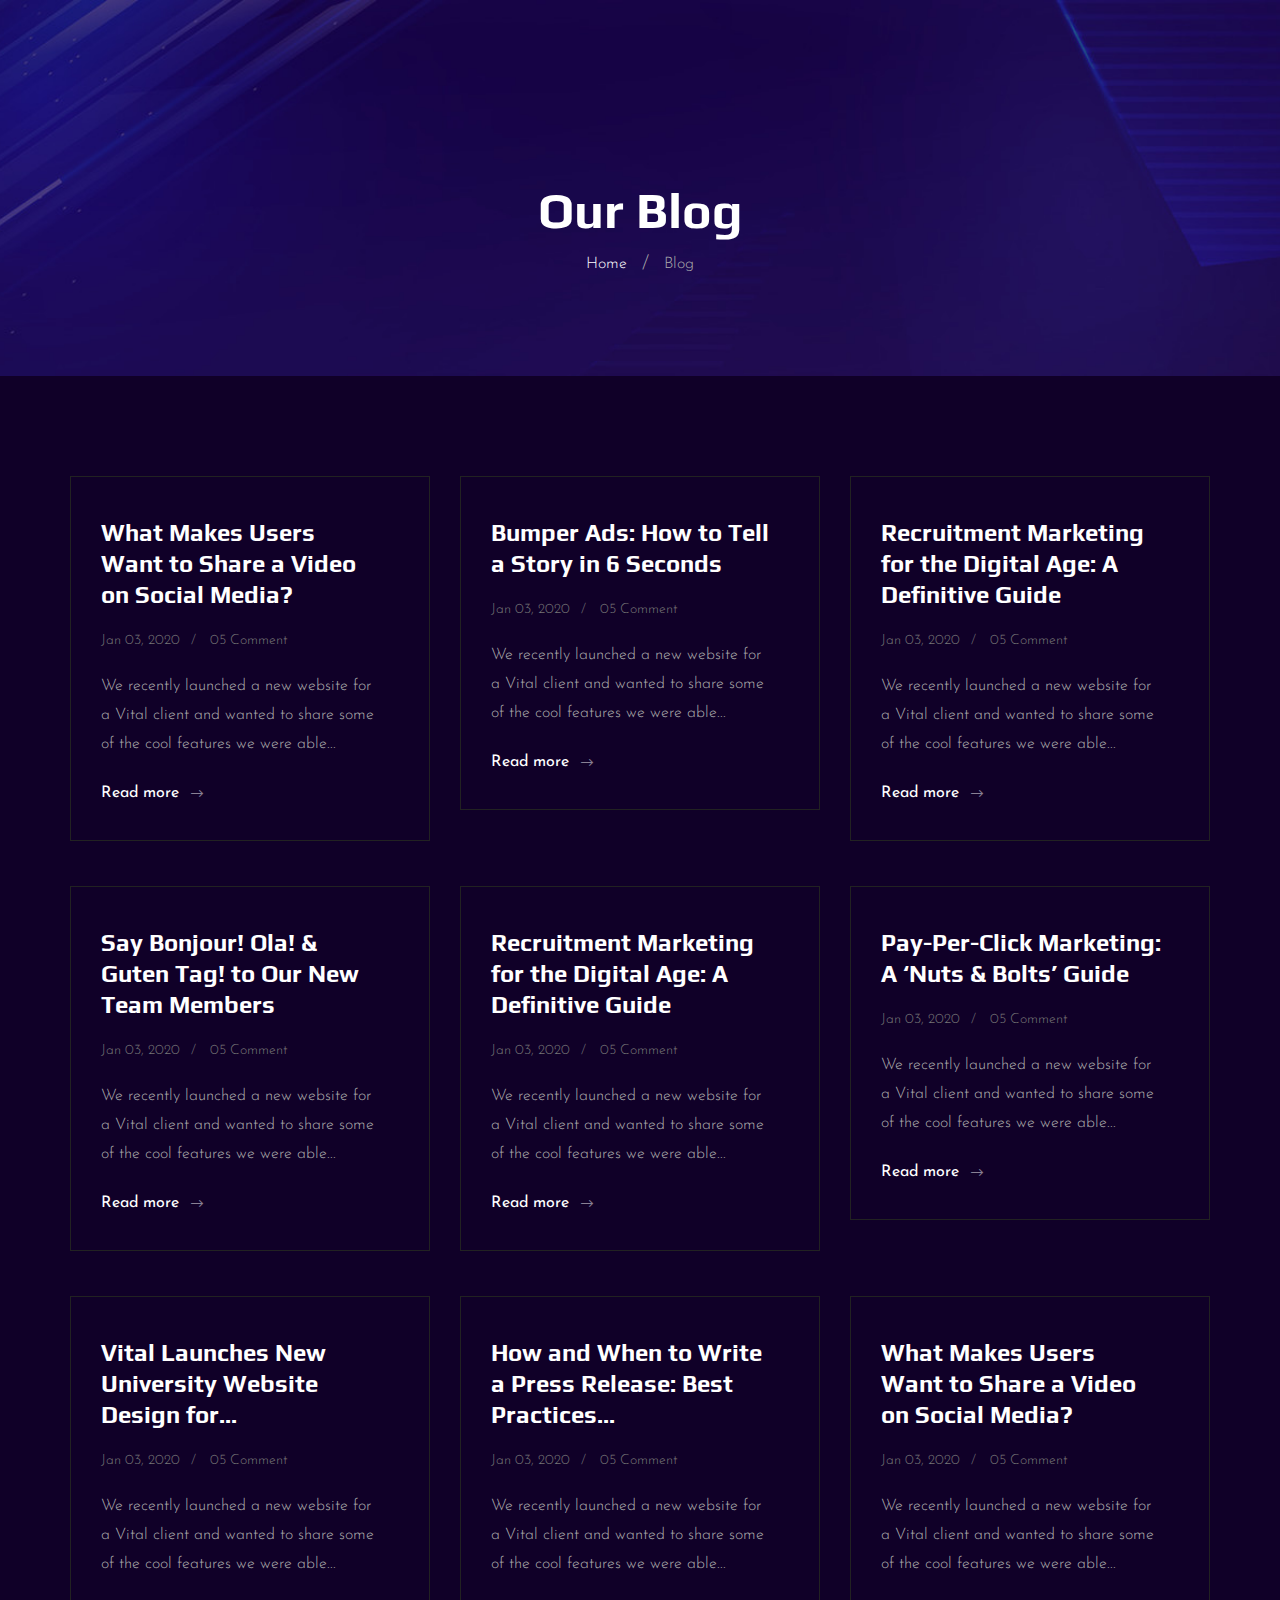
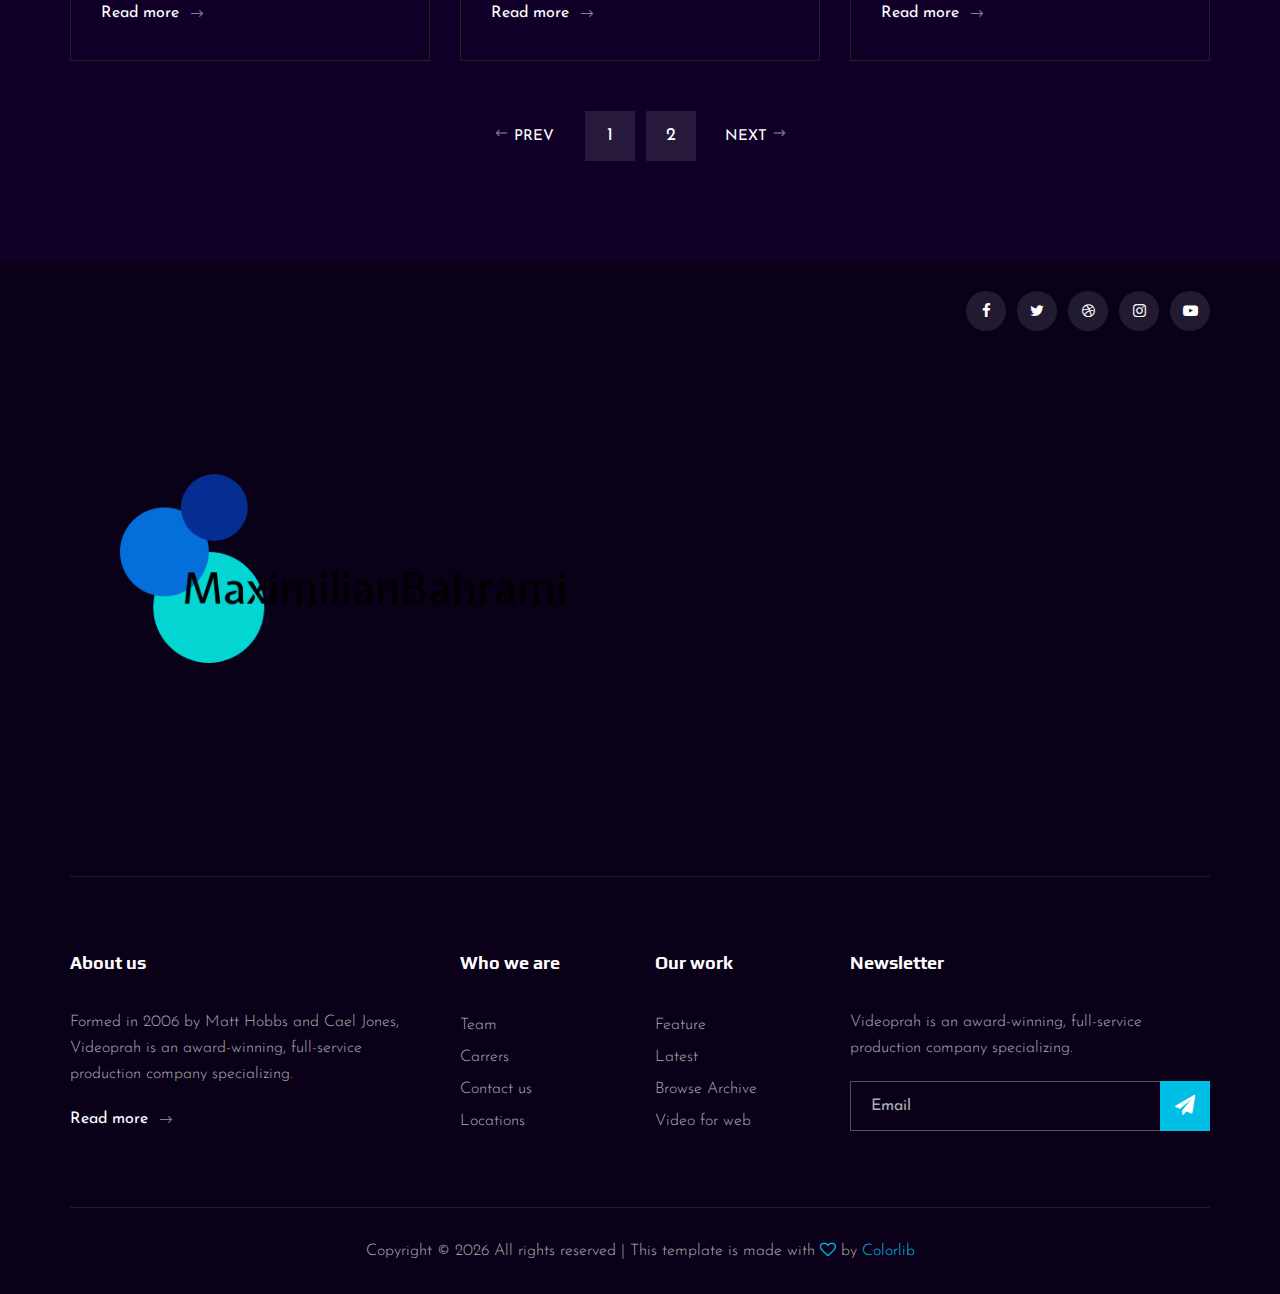
<file: blog.html>
<!DOCTYPE html>
<html lang="zxx">

<head>
    <meta charset="UTF-8">
    <meta name="description" content="Videograph Template">
    <meta name="keywords" content="Videograph, unica, creative, html">
    <meta name="viewport" content="width=device-width, initial-scale=1.0">
    <meta http-equiv="X-UA-Compatible" content="ie=edge">
    <title>Videograph | Template</title>

    <!-- Google Font -->
    <link href="https://fonts.googleapis.com/css2?family=Play:wght@400;700&display=swap" rel="stylesheet">
    <link href="https://fonts.googleapis.com/css2?family=Josefin+Sans:wght@300;400;500;600;700&display=swap"
        rel="stylesheet">

    <!-- Css Styles -->
    <link rel="stylesheet" href="css/bootstrap.min.css" type="text/css">
    <link rel="stylesheet" href="css/font-awesome.min.css" type="text/css">
    <link rel="stylesheet" href="css/elegant-icons.css" type="text/css">
    <link rel="stylesheet" href="css/owl.carousel.min.css" type="text/css">
    <link rel="stylesheet" href="css/magnific-popup.css" type="text/css">
    <link rel="stylesheet" href="css/slicknav.min.css" type="text/css">
    <link rel="stylesheet" href="css/style.css" type="text/css">
</head>

<body>
    <!-- Page Preloder -->
    <div id="preloder">
        <div class="loader"></div>
    </div>

    <!-- Header Section Begin -->
<header></header>
    <!-- Header End -->

    <!-- Breadcrumb Begin -->
    <div class="breadcrumb-option spad set-bg" data-setbg="img/breadcrumb-bg.jpg">
        <div class="container">
            <div class="row">
                <div class="col-lg-12 text-center">
                    <div class="breadcrumb__text">
                        <h2>Our Blog</h2>
                        <div class="breadcrumb__links">
                            <a href="#">Home</a>
                            <span>Blog</span>
                        </div>
                    </div>
                </div>
            </div>
        </div>
    </div>
    <!-- Breadcrumb End -->

    <!-- Blog Section Begin -->
    <section class="blog spad">
        <div class="container">
            <div class="row">
                <div class="col-lg-4 col-md-6 col-sm-6">
                    <div class="blog__item">
                        <h4>What Makes Users Want to Share a Video on Social Media?</h4>
                        <ul>
                            <li>Jan 03, 2020</li>
                            <li>05 Comment</li>
                        </ul>
                        <p>We recently launched a new website for a Vital client and wanted to share some of the cool
                            features we were able...</p>
                        <a href="#">Read more <span class="arrow_right"></span></a>
                    </div>
                </div>
                <div class="col-lg-4 col-md-6 col-sm-6">
                    <div class="blog__item">
                        <h4>Bumper Ads: How to Tell a Story in 6 Seconds</h4>
                        <ul>
                            <li>Jan 03, 2020</li>
                            <li>05 Comment</li>
                        </ul>
                        <p>We recently launched a new website for a Vital client and wanted to share some of the cool
                            features we were able...</p>
                        <a href="#">Read more <span class="arrow_right"></span></a>
                    </div>
                </div>
                <div class="col-lg-4 col-md-6 col-sm-6">
                    <div class="blog__item">
                        <h4>Recruitment Marketing for the Digital Age: A Definitive Guide</h4>
                        <ul>
                            <li>Jan 03, 2020</li>
                            <li>05 Comment</li>
                        </ul>
                        <p>We recently launched a new website for a Vital client and wanted to share some of the cool
                            features we were able...</p>
                        <a href="#">Read more <span class="arrow_right"></span></a>
                    </div>
                </div>
                <div class="col-lg-4 col-md-6 col-sm-6">
                    <div class="blog__item">
                        <h4>Say Bonjour! Ola! & Guten Tag! to Our New Team Members</h4>
                        <ul>
                            <li>Jan 03, 2020</li>
                            <li>05 Comment</li>
                        </ul>
                        <p>We recently launched a new website for a Vital client and wanted to share some of the cool
                            features we were able...</p>
                        <a href="#">Read more <span class="arrow_right"></span></a>
                    </div>
                </div>
                <div class="col-lg-4 col-md-6 col-sm-6">
                    <div class="blog__item">
                        <h4>Recruitment Marketing for the Digital Age: A Definitive Guide</h4>
                        <ul>
                            <li>Jan 03, 2020</li>
                            <li>05 Comment</li>
                        </ul>
                        <p>We recently launched a new website for a Vital client and wanted to share some of the cool
                            features we were able...</p>
                        <a href="#">Read more <span class="arrow_right"></span></a>
                    </div>
                </div>
                <div class="col-lg-4 col-md-6 col-sm-6">
                    <div class="blog__item">
                        <h4>Pay-Per-Click Marketing: A ‘Nuts & Bolts’ Guide</h4>
                        <ul>
                            <li>Jan 03, 2020</li>
                            <li>05 Comment</li>
                        </ul>
                        <p>We recently launched a new website for a Vital client and wanted to share some of the cool
                            features we were able...</p>
                        <a href="#">Read more <span class="arrow_right"></span></a>
                    </div>
                </div>
                <div class="col-lg-4 col-md-6 col-sm-6">
                    <div class="blog__item">
                        <h4>Vital Launches New University Website Design for...</h4>
                        <ul>
                            <li>Jan 03, 2020</li>
                            <li>05 Comment</li>
                        </ul>
                        <p>We recently launched a new website for a Vital client and wanted to share some of the cool
                            features we were able...</p>
                        <a href="#">Read more <span class="arrow_right"></span></a>
                    </div>
                </div>
                <div class="col-lg-4 col-md-6 col-sm-6">
                    <div class="blog__item">
                        <h4>How and When to Write a Press Release: Best Practices...</h4>
                        <ul>
                            <li>Jan 03, 2020</li>
                            <li>05 Comment</li>
                        </ul>
                        <p>We recently launched a new website for a Vital client and wanted to share some of the cool
                            features we were able...</p>
                        <a href="#">Read more <span class="arrow_right"></span></a>
                    </div>
                </div>
                <div class="col-lg-4 col-md-6 col-sm-6">
                    <div class="blog__item">
                        <h4>What Makes Users Want to Share a Video on Social Media?</h4>
                        <ul>
                            <li>Jan 03, 2020</li>
                            <li>05 Comment</li>
                        </ul>
                        <p>We recently launched a new website for a Vital client and wanted to share some of the cool
                            features we were able...</p>
                        <a href="#">Read more <span class="arrow_right"></span></a>
                    </div>
                </div>
            </div>
            <div class="row">
                <div class="col-lg-12">
                    <div class="pagination__option blog__pagi">
                        <a href="#" class="arrow__pagination left__arrow"><span class="arrow_left"></span> Prev</a>
                        <a href="#" class="number__pagination">1</a>
                        <a href="#" class="number__pagination">2</a>
                        <a href="#" class="arrow__pagination right__arrow">Next <span class="arrow_right"></span></a>
                    </div>
                </div>
            </div>
        </div>
    </section>
    <!-- Blog Section End -->

    <!-- Footer Section Begin -->
    <footer class="footer">
        <div class="container">
            <div class="footer__top">
                <div class="row">
                    <div class="col-lg-6 col-md-6">
                        <div class="footer__top__logo">
                            <a href="#"><img src="img/logo.png" alt=""></a>
                        </div>
                    </div>
                    <div class="col-lg-6 col-md-6">
                        <div class="footer__top__social">
                            <a href="#"><i class="fa fa-facebook"></i></a>
                            <a href="#"><i class="fa fa-twitter"></i></a>
                            <a href="#"><i class="fa fa-dribbble"></i></a>
                            <a href="#"><i class="fa fa-instagram"></i></a>
                            <a href="#"><i class="fa fa-youtube-play"></i></a>
                        </div>
                    </div>
                </div>
            </div>
            <div class="footer__option">
                <div class="row">
                    <div class="col-lg-4 col-md-6 col-sm-6">
                        <div class="footer__option__item">
                            <h5>About us</h5>
                            <p>Formed in 2006 by Matt Hobbs and Cael Jones, Videoprah is an award-winning, full-service
                                production company specializing.</p>
                            <a href="#" class="read__more">Read more <span class="arrow_right"></span></a>
                        </div>
                    </div>
                    <div class="col-lg-2 col-md-3 col-sm-3">
                        <div class="footer__option__item">
                            <h5>Who we are</h5>
                            <ul>
                                <li><a href="#">Team</a></li>
                                <li><a href="#">Carrers</a></li>
                                <li><a href="#">Contact us</a></li>
                                <li><a href="#">Locations</a></li>
                            </ul>
                        </div>
                    </div>
                    <div class="col-lg-2 col-md-3 col-sm-3">
                        <div class="footer__option__item">
                            <h5>Our work</h5>
                            <ul>
                                <li><a href="#">Feature</a></li>
                                <li><a href="#">Latest</a></li>
                                <li><a href="#">Browse Archive</a></li>
                                <li><a href="#">Video for web</a></li>
                            </ul>
                        </div>
                    </div>
                    <div class="col-lg-4 col-md-12">
                        <div class="footer__option__item">
                            <h5>Newsletter</h5>
                            <p>Videoprah is an award-winning, full-service production company specializing.</p>
                            <form action="#">
                                <input type="text" placeholder="Email">
                                <button type="submit"><i class="fa fa-send"></i></button>
                            </form>
                        </div>
                    </div>
                </div>
            </div>
            <div class="footer__copyright">
                <div class="row">
                    <div class="col-lg-12 text-center">
                        <!-- Link back to Colorlib can't be removed. Template is licensed under CC BY 3.0. -->
                        <p class="footer__copyright__text">Copyright &copy;
                            <script>
                                document.write(new Date().getFullYear());
                            </script>
                            All rights reserved | This template is made with <i class="fa fa-heart-o"
                                aria-hidden="true"></i> by <a href="https://colorlib.com" target="_blank">Colorlib</a>
                        </p>
                        <!-- Link back to Colorlib can't be removed. Template is licensed under CC BY 3.0. -->
                    </div>
                </div>
            </div>
        </div>
    </footer>
    <!-- Footer Section End -->

    <!-- Js Plugins -->
    <script src="js/jquery-3.3.1.min.js"></script>
    <script src="js/bootstrap.min.js"></script>
    <script src="js/jquery.magnific-popup.min.js"></script>
    <script src="js/mixitup.min.js"></script>
    <script src="js/masonry.pkgd.min.js"></script>
    <script src="js/jquery.slicknav.js"></script>
    <script src="js/owl.carousel.min.js"></script>
    <script src="js/main.js"></script>
</body>

</html>
</file>
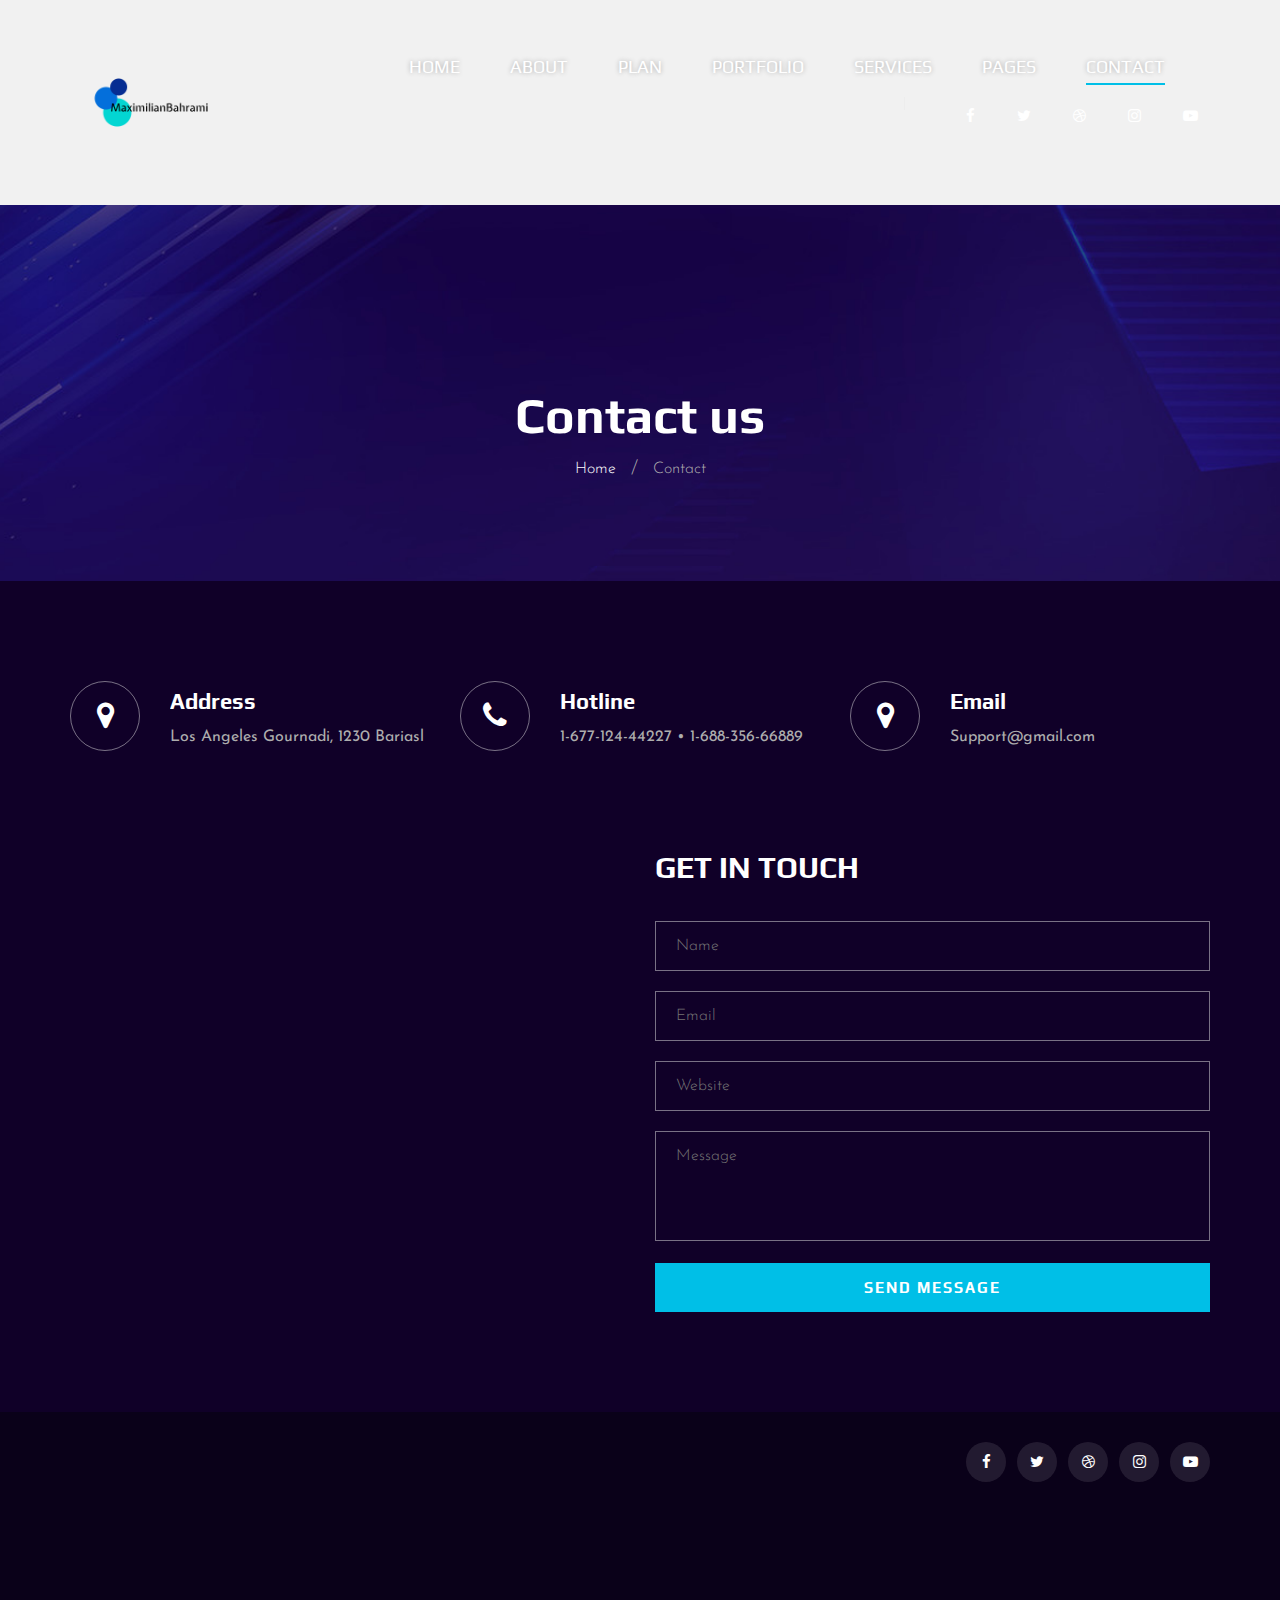
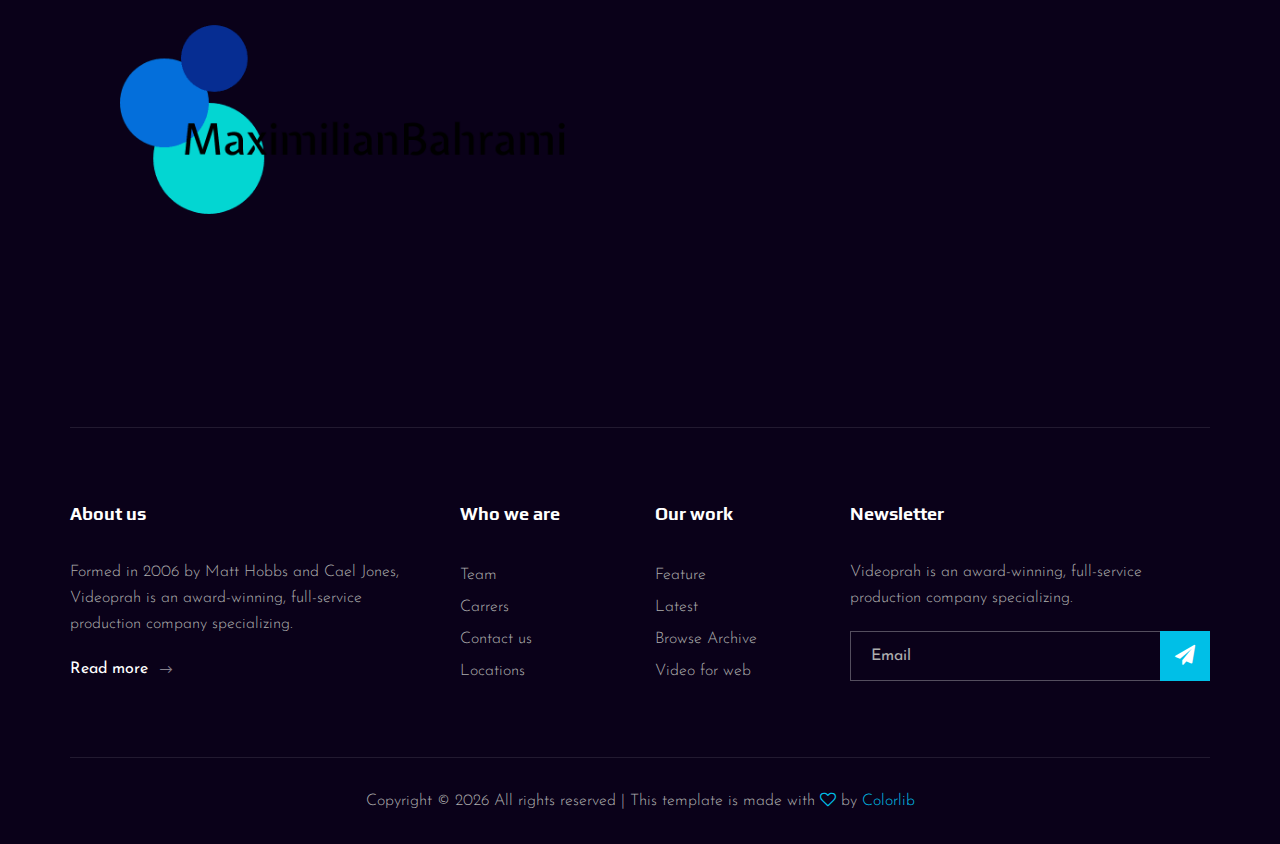
<file: contact.html>
<!DOCTYPE html>
<html lang="zxx">

<head>
    <meta charset="UTF-8">
    <meta name="description" content="Videograph Template">
    <meta name="keywords" content="Videograph, unica, creative, html">
    <meta name="viewport" content="width=device-width, initial-scale=1.0">
    <meta http-equiv="X-UA-Compatible" content="ie=edge">
    <title>Videograph | Template</title>

    <!-- Google Font -->
    <link href="https://fonts.googleapis.com/css2?family=Play:wght@400;700&display=swap" rel="stylesheet">
    <link href="https://fonts.googleapis.com/css2?family=Josefin+Sans:wght@300;400;500;600;700&display=swap"
        rel="stylesheet">

    <!-- Css Styles -->
    <link rel="stylesheet" href="css/bootstrap.min.css" type="text/css">
    <link rel="stylesheet" href="css/font-awesome.min.css" type="text/css">
    <link rel="stylesheet" href="css/elegant-icons.css" type="text/css">
    <link rel="stylesheet" href="css/owl.carousel.min.css" type="text/css">
    <link rel="stylesheet" href="css/magnific-popup.css" type="text/css">
    <link rel="stylesheet" href="css/slicknav.min.css" type="text/css">
    <link rel="stylesheet" href="css/style.css" type="text/css">
</head>

<body>
    <!-- Page Preloder -->
    <div id="preloder">
        <div class="loader"></div>
    </div>

    <!-- Header Section Begin -->
    <header class="header">
        <div class="container">
            <div class="row">
                <div class="col-lg-2">
                    <div class="header__logo">
                        <a href="./index.html"><img src="img/logo.png" alt=""></a>
                    </div>
                </div>
                <div class="col-lg-10">
                    <div class="header__nav__option">
                        <nav class="header__nav__menu mobile-menu">
                            <ul>
                                <li><a href="./index.html">Home</a></li>
                                <li><a href="./about.html">About</a></li>
                                <li><a href="./Plan/index.html">Plan</a></li>
                                <li><a href="./portfolio.html">Portfolio</a></li>
                                <li><a href="./services.html">Services</a></li>
                                <li><a href="#">Pages</a>
                                    <ul class="dropdown">
                                        <li><a href="./about.html">About</a></li>
                                        <li><a href="./portfolio.html">Portfolio</a></li>
                                        <li><a href="./blog.html">Blog</a></li>
                                        <li><a href="./blog-details.html">Blog Details</a></li>
                                    </ul>
                                </li>
                                <li class="active"><a href="./contact.html">Contact</a></li>
                            </ul>
                        </nav>
                        <div class="header__nav__social">
                            <a href="https://www.facebook.com/Maximilian.bahrami"><i class="fa fa-facebook"></i></a>
                            <a href="https://twitter.com/MaximilianBahr1"><i class="fa fa-twitter"></i></a>
                            <a href="https://dribbble.com/maxbah99/about?utm_source=Clipboard_%22clipboard_about%22&utm_campaign=%22maxbah99%22&utm_content=%22About%20maxbah99%22&utm_medium=Social_Share"><i class="fa fa-dribbble"></i></a>
                            <a href="https://instagram.com/maximilian.bahrami?utm_source=qr&igshid=MzNlNGNkZWQ4Mg%3D%3D"><i class="fa fa-instagram"></i></a>
                            <a href="https://www.youtube.com/channel/UCH9kc181lR--Zg9boDabm0g"><i class="fa fa-youtube-play"></i></a>
                        </div>
                    </div>
                </div>
            </div>
            <div id="mobile-menu-wrap"></div>
        </div>
    </header>
    <!-- Header End -->

    <!-- Breadcrumb Begin -->
    <div class="breadcrumb-option spad set-bg" data-setbg="img/breadcrumb-bg.jpg">
        <div class="container">
            <div class="row">
                <div class="col-lg-12 text-center">
                    <div class="breadcrumb__text">
                        <h2>Contact us</h2>
                        <div class="breadcrumb__links">
                            <a href="#">Home</a>
                            <span>Contact</span>
                        </div>
                    </div>
                </div>
            </div>
        </div>
    </div>
    <!-- Breadcrumb End -->

    <!-- Contact Widget Section Begin -->
    <section class="contact-widget spad">
        <div class="container">
            <div class="row">
                <div class="col-lg-4 col-md-6 col-md-6 col-md-3">
                    <div class="contact__widget__item">
                        <div class="contact__widget__item__icon">
                            <i class="fa fa-map-marker"></i>
                        </div>
                        <div class="contact__widget__item__text">
                            <h4>Address</h4>
                            <p>Los Angeles Gournadi, 1230 Bariasl</p>
                        </div>
                    </div>
                </div>
                <div class="col-lg-4 col-md-6 col-md-6 col-md-3">
                    <div class="contact__widget__item">
                        <div class="contact__widget__item__icon">
                            <i class="fa fa-phone"></i>
                        </div>
                        <div class="contact__widget__item__text">
                            <h4>Hotline</h4>
                            <p>1-677-124-44227 • 1-688-356-66889</p>
                        </div>
                    </div>
                </div>
                <div class="col-lg-4 col-md-6 col-md-6 col-md-3">
                    <div class="contact__widget__item">
                        <div class="contact__widget__item__icon">
                            <i class="fa fa-map-marker"></i>
                        </div>
                        <div class="contact__widget__item__text">
                            <h4>Email</h4>
                            <p>Support@gmail.com</p>
                        </div>
                    </div>
                </div>
            </div>
        </div>
    </section>
    <!-- Contact Widget Section End -->

    <!-- Call To Action Section Begin -->
    <section class="contact spad">
        <div class="container">
            <div class="row">
                <div class="col-lg-6 col-md-6">
                    <div class="contact__map">
                        <iframe
                            src="https://www.google.com/maps/embed?pb=!1m18!1m12!1m3!1d387190.2798902705!2d-74.25986790365917!3d40.697670067823786!2m3!1f0!2f0!3f0!3m2!1i1024!2i768!4f13.1!3m3!1m2!1s0x89c24fa5d33f083b%3A0xc80b8f06e177fe62!2sNew%20York%2C%20NY%2C%20USA!5e0!3m2!1sen!2sbd!4v1596152431947!5m2!1sen!2sbd"
                            height="450" style="border:0;"></iframe>
                    </div>
                </div>
                <div class="col-lg-6 col-md-6">
                    <div class="contact__form">
                        <h3>Get in touch</h3>
                        <form action="#">
                            <input type="text" placeholder="Name">
                            <input type="text" placeholder="Email">
                            <input type="text" placeholder="Website">
                            <textarea placeholder="Message"></textarea>
                            <button type="submit" class="site-btn">Send Message</button>
                        </form>
                    </div>
                </div>
            </div>
        </div>
    </section>
    <!-- Call To Action Section End -->

    <!-- Footer Section Begin -->
    <footer class="footer">
        <div class="container">
            <div class="footer__top">
                <div class="row">
                    <div class="col-lg-6 col-md-6">
                        <div class="footer__top__logo">
                            <a href="#"><img src="img/logo.png" alt=""></a>
                        </div>
                    </div>
                    <div class="col-lg-6 col-md-6">
                        <div class="footer__top__social">
                            <a href="#"><i class="fa fa-facebook"></i></a>
                            <a href="#"><i class="fa fa-twitter"></i></a>
                            <a href="#"><i class="fa fa-dribbble"></i></a>
                            <a href="#"><i class="fa fa-instagram"></i></a>
                            <a href="#"><i class="fa fa-youtube-play"></i></a>
                        </div>
                    </div>
                </div>
            </div>
            <div class="footer__option">
                <div class="row">
                    <div class="col-lg-4 col-md-6">
                        <div class="footer__option__item">
                            <h5>About us</h5>
                            <p>Formed in 2006 by Matt Hobbs and Cael Jones, Videoprah is an award-winning, full-service
                                production company specializing.</p>
                            <a href="#" class="read__more">Read more <span class="arrow_right"></span></a>
                        </div>
                    </div>
                    <div class="col-lg-2 col-md-3">
                        <div class="footer__option__item">
                            <h5>Who we are</h5>
                            <ul>
                                <li><a href="#">Team</a></li>
                                <li><a href="#">Carrers</a></li>
                                <li><a href="#">Contact us</a></li>
                                <li><a href="#">Locations</a></li>
                            </ul>
                        </div>
                    </div>
                    <div class="col-lg-2 col-md-3">
                        <div class="footer__option__item">
                            <h5>Our work</h5>
                            <ul>
                                <li><a href="#">Feature</a></li>
                                <li><a href="#">Latest</a></li>
                                <li><a href="#">Browse Archive</a></li>
                                <li><a href="#">Video for web</a></li>
                            </ul>
                        </div>
                    </div>
                    <div class="col-lg-4 col-md-12">
                        <div class="footer__option__item">
                            <h5>Newsletter</h5>
                            <p>Videoprah is an award-winning, full-service production company specializing.</p>
                            <form action="#">
                                <input type="text" placeholder="Email">
                                <button type="submit"><i class="fa fa-send"></i></button>
                            </form>
                        </div>
                    </div>
                </div>
            </div>
            <div class="footer__copyright">
                <div class="row">
                    <div class="col-lg-12 text-center">
                        <!-- Link back to Colorlib can't be removed. Template is licensed under CC BY 3.0. -->
                        <p class="footer__copyright__text">Copyright &copy;
                            <script>
                                document.write(new Date().getFullYear());
                            </script>
                            All rights reserved | This template is made with <i class="fa fa-heart-o"
                                aria-hidden="true"></i> by <a href="https://colorlib.com" target="_blank">Colorlib</a>
                        </p>
                        <!-- Link back to Colorlib can't be removed. Template is licensed under CC BY 3.0. -->
                    </div>
                </div>
            </div>
        </div>
    </footer>
    <!-- Footer Section End -->

    <!-- Js Plugins -->
    <script src="js/jquery-3.3.1.min.js"></script>
    <script src="js/bootstrap.min.js"></script>
    <script src="js/jquery.magnific-popup.min.js"></script>
    <script src="js/mixitup.min.js"></script>
    <script src="js/masonry.pkgd.min.js"></script>
    <script src="js/jquery.slicknav.js"></script>
    <script src="js/owl.carousel.min.js"></script>
    <script src="js/main.js"></script>
</body>

</html>
</file>
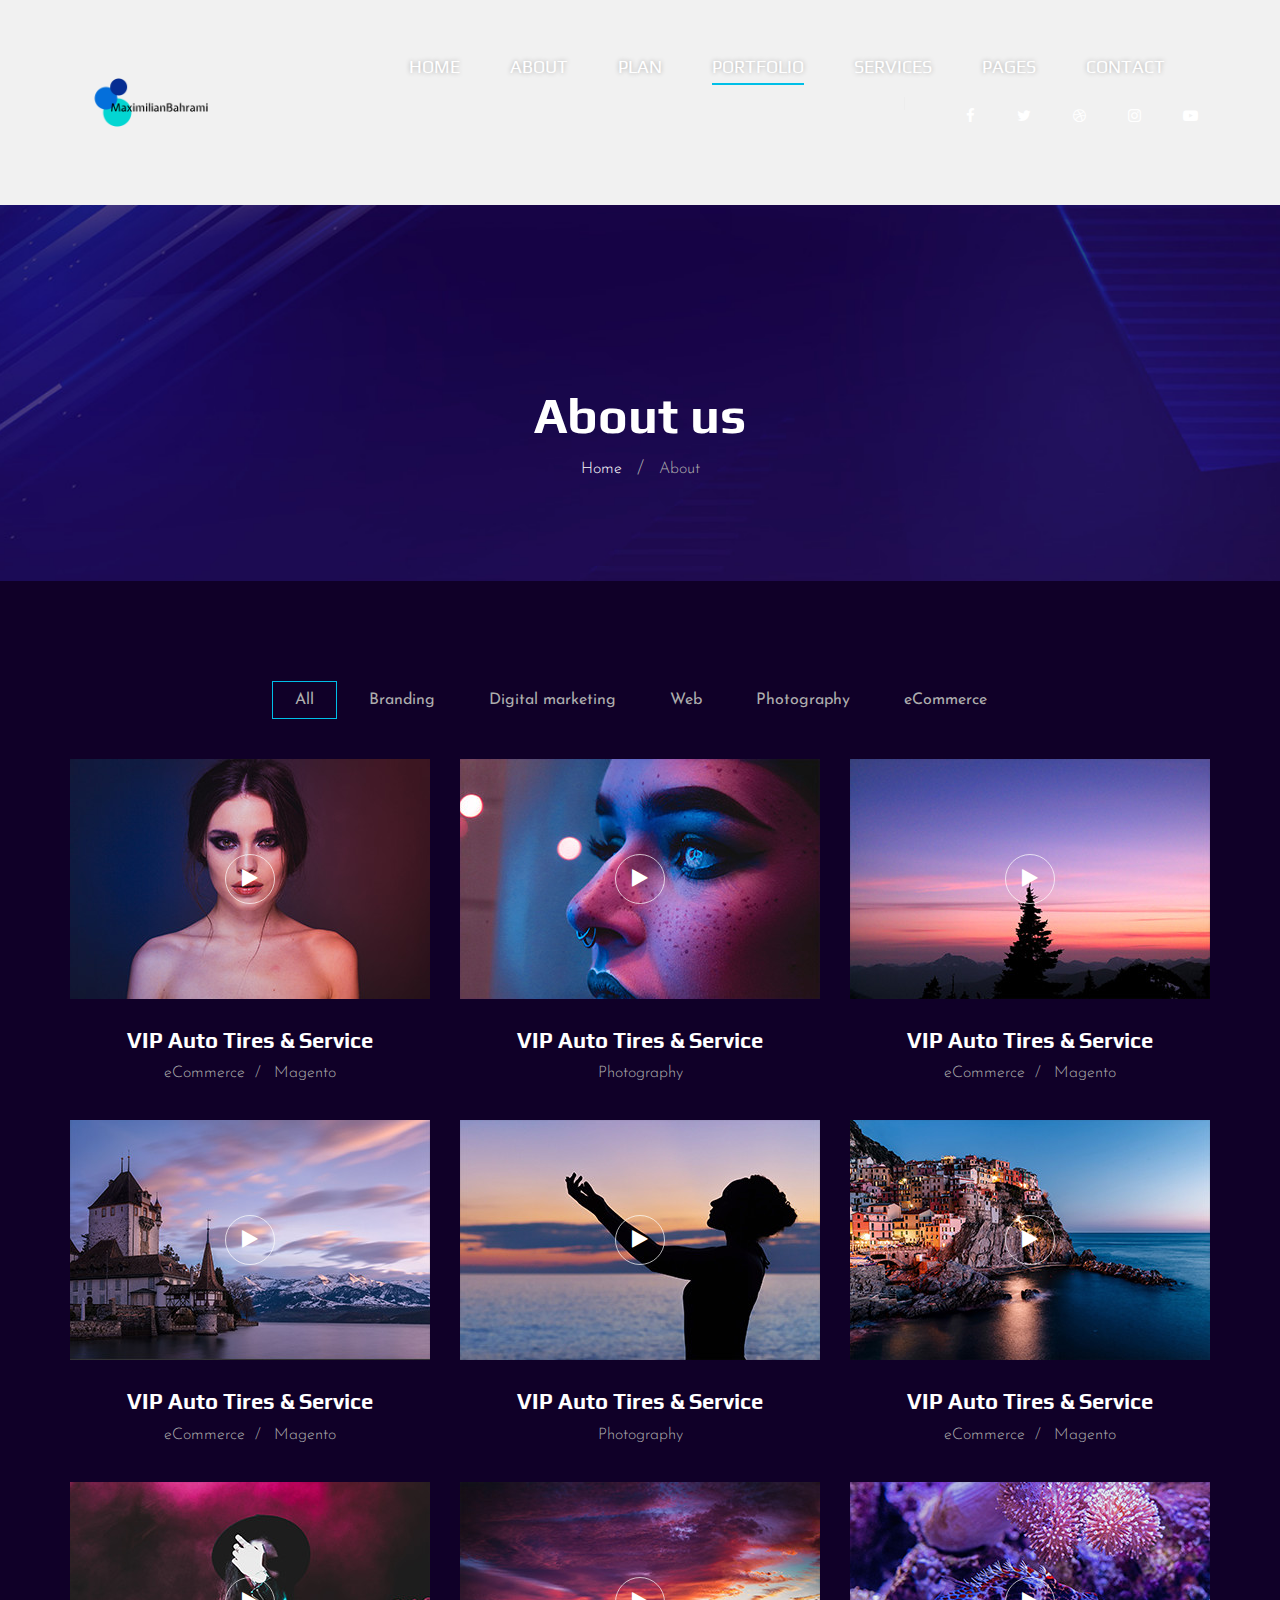
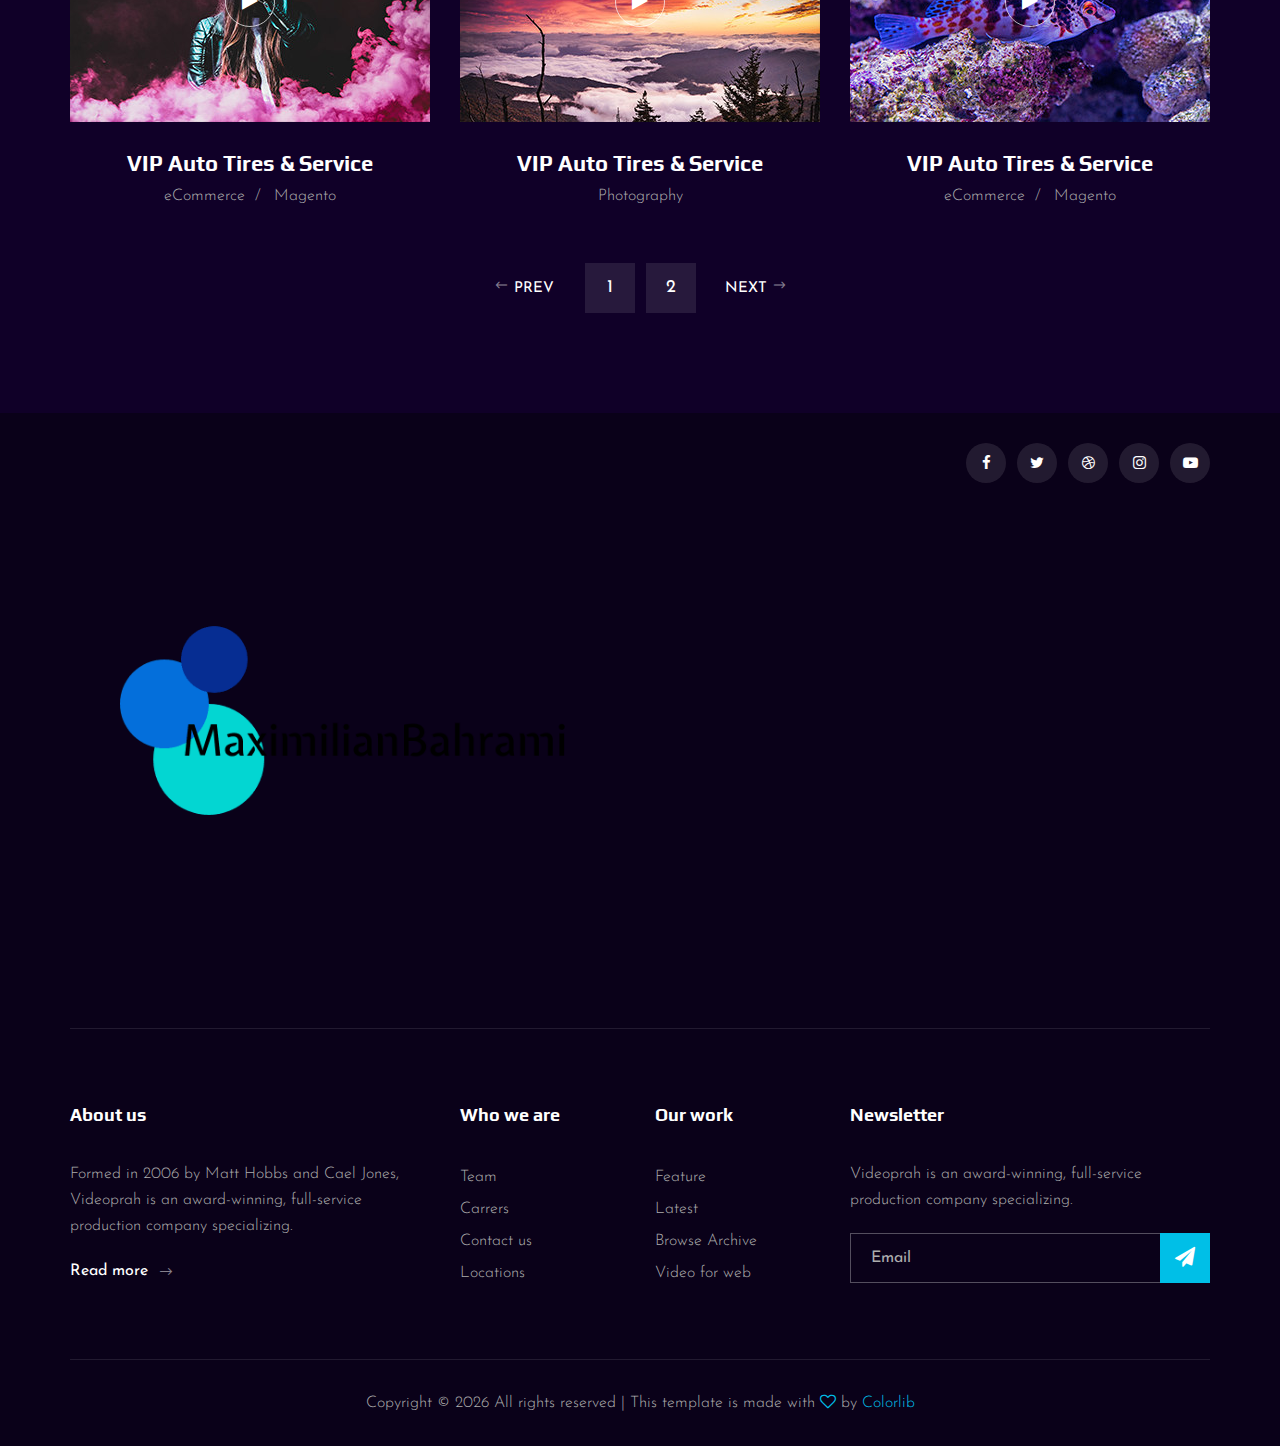
<file: portfolio.html>
<!DOCTYPE html>
<html lang="zxx">

<head>
    <meta charset="UTF-8">
    <meta name="description" content="Videograph Template">
    <meta name="keywords" content="Videograph, unica, creative, html">
    <meta name="viewport" content="width=device-width, initial-scale=1.0">
    <meta http-equiv="X-UA-Compatible" content="ie=edge">
    <title>Videograph | Template</title>

    <!-- Google Font -->
    <link href="https://fonts.googleapis.com/css2?family=Play:wght@400;700&display=swap" rel="stylesheet">
    <link href="https://fonts.googleapis.com/css2?family=Josefin+Sans:wght@300;400;500;600;700&display=swap"
        rel="stylesheet">

    <!-- Css Styles -->
    <link rel="stylesheet" href="css/bootstrap.min.css" type="text/css">
    <link rel="stylesheet" href="css/font-awesome.min.css" type="text/css">
    <link rel="stylesheet" href="css/elegant-icons.css" type="text/css">
    <link rel="stylesheet" href="css/owl.carousel.min.css" type="text/css">
    <link rel="stylesheet" href="css/magnific-popup.css" type="text/css">
    <link rel="stylesheet" href="css/slicknav.min.css" type="text/css">
    <link rel="stylesheet" href="css/style.css" type="text/css">
</head>

<body>
    <!-- Page Preloder -->
    <div id="preloder">
        <div class="loader"></div>
    </div>

    <!-- Header Section Begin -->
    <header class="header">
        <div class="container">
            <div class="row">
                <div class="col-lg-2">
                    <div class="header__logo">
                        <a href="./index.html"><img src="img/logo.png" alt=""></a>
                    </div>
                </div>
                <div class="col-lg-10">
                    <div class="header__nav__option">
                        <nav class="header__nav__menu mobile-menu">
                            <ul>
                                <li><a href="./index.html">Home</a></li>
                                <li><a href="./about.html">About</a></li>
                                <li><a href="./Plan/index.html">Plan</a></li>
                                <li class="active"><a href="./portfolio.html">Portfolio</a></li>
                                <li><a href="./services.html">Services</a></li>
                                <li><a href="#">Pages</a>
                                    <ul class="dropdown">
                                        <li><a href="./about.html">About</a></li>
                                        <li><a href="./portfolio.html">Portfolio</a></li>
                                        <li><a href="./blog.html">Blog</a></li>
                                        <li><a href="./blog-details.html">Blog Details</a></li>
                                    </ul>
                                </li>
                                <li><a href="./contact.html">Contact</a></li>
                            </ul>
                        </nav>
                        <div class="header__nav__social">
                            <a href="#"><i class="fa fa-facebook"></i></a>
                            <a href="#"><i class="fa fa-twitter"></i></a>
                            <a href="#"><i class="fa fa-dribbble"></i></a>
                            <a href="#"><i class="fa fa-instagram"></i></a>
                            <a href="#"><i class="fa fa-youtube-play"></i></a>
                        </div>
                    </div>
                </div>
            </div>
            <div id="mobile-menu-wrap"></div>
        </div>
    </header>
    <!-- Header End -->

    <!-- Breadcrumb Begin -->
    <div class="breadcrumb-option spad set-bg" data-setbg="img/breadcrumb-bg.jpg">
        <div class="container">
            <div class="row">
                <div class="col-lg-12 text-center">
                    <div class="breadcrumb__text">
                        <h2>About us</h2>
                        <div class="breadcrumb__links">
                            <a href="#">Home</a>
                            <span>About</span>
                        </div>
                    </div>
                </div>
            </div>
        </div>
    </div>
    <!-- Breadcrumb End -->

    <!-- Portfolio Section Begin -->
    <section class="portfolio spad">
        <div class="container">
            <div class="row">
                <div class="col-lg-12">
                    <ul class="portfolio__filter">
                        <li class="active" data-filter="*">All</li>
                        <li data-filter=".branding">Branding</li>
                        <li data-filter=".digital-marketing">Digital marketing</li>
                        <li data-filter=".web">Web</li>
                        <li data-filter=".photography">Photography</li>
                        <li data-filter=" .ecommerce">eCommerce</li>
                    </ul>
                </div>
            </div>
            <div class="row portfolio__gallery">
                <div class="col-lg-4 col-md-6 col-sm-6 mix branding">
                    <div class="portfolio__item">
                        <div class="portfolio__item__video set-bg" data-setbg="img/portfolio/portfolio-1.jpg">
                            <a href="https://www.youtube.com/watch?v=LXb3EKWsInQ" class="play-btn video-popup"><i
                                    class="fa fa-play"></i></a>
                        </div>
                        <div class="portfolio__item__text">
                            <h4>VIP Auto Tires & Service</h4>
                            <ul>
                                <li>eCommerce</li>
                                <li>Magento</li>
                            </ul>
                        </div>
                    </div>
                </div>
                <div class="col-lg-4 col-md-6 col-sm-6 mix digital-marketing">
                    <div class="portfolio__item">
                        <div class="portfolio__item__video set-bg" data-setbg="img/portfolio/portfolio-2.jpg">
                            <a href="https://www.youtube.com/watch?v=LXb3EKWsInQ" class="play-btn video-popup"><i
                                    class="fa fa-play"></i></a>
                        </div>
                        <div class="portfolio__item__text">
                            <h4>VIP Auto Tires & Service</h4>
                            <span>Photography</span>
                        </div>
                    </div>
                </div>
                <div class="col-lg-4 col-md-6 col-sm-6 mix web">
                    <div class="portfolio__item">
                        <div class="portfolio__item__video set-bg" data-setbg="img/portfolio/portfolio-3.jpg">
                            <a href="https://www.youtube.com/watch?v=LXb3EKWsInQ" class="play-btn video-popup"><i
                                    class="fa fa-play"></i></a>
                        </div>
                        <div class="portfolio__item__text">
                            <h4>VIP Auto Tires & Service</h4>
                            <ul>
                                <li>eCommerce</li>
                                <li>Magento</li>
                            </ul>
                        </div>
                    </div>
                </div>
                <div class="col-lg-4 col-md-6 col-sm-6 mix photography">
                    <div class="portfolio__item">
                        <div class="portfolio__item__video set-bg" data-setbg="img/portfolio/portfolio-4.jpg">
                            <a href="https://www.youtube.com/watch?v=LXb3EKWsInQ" class="play-btn video-popup"><i
                                    class="fa fa-play"></i></a>
                        </div>
                        <div class="portfolio__item__text">
                            <h4>VIP Auto Tires & Service</h4>
                            <ul>
                                <li>eCommerce</li>
                                <li>Magento</li>
                            </ul>
                        </div>
                    </div>
                </div>
                <div class="col-lg-4 col-md-6 col-sm-6 mix ecommerce">
                    <div class="portfolio__item">
                        <div class="portfolio__item__video set-bg" data-setbg="img/portfolio/portfolio-5.jpg">
                            <a href="https://www.youtube.com/watch?v=LXb3EKWsInQ" class="play-btn video-popup"><i
                                    class="fa fa-play"></i></a>
                        </div>
                        <div class="portfolio__item__text">
                            <h4>VIP Auto Tires & Service</h4>
                            <span>Photography</span>
                        </div>
                    </div>
                </div>
                <div class="col-lg-4 col-md-6 col-sm-6 mix branding">
                    <div class="portfolio__item">
                        <div class="portfolio__item__video set-bg" data-setbg="img/portfolio/portfolio-6.jpg">
                            <a href="https://www.youtube.com/watch?v=LXb3EKWsInQ" class="play-btn video-popup"><i
                                    class="fa fa-play"></i></a>
                        </div>
                        <div class="portfolio__item__text">
                            <h4>VIP Auto Tires & Service</h4>
                            <ul>
                                <li>eCommerce</li>
                                <li>Magento</li>
                            </ul>
                        </div>
                    </div>
                </div>
                <div class="col-lg-4 col-md-6 col-sm-6 mix web">
                    <div class="portfolio__item">
                        <div class="portfolio__item__video set-bg" data-setbg="img/portfolio/portfolio-7.jpg">
                            <a href="https://www.youtube.com/watch?v=LXb3EKWsInQ" class="play-btn video-popup"><i
                                    class="fa fa-play"></i></a>
                        </div>
                        <div class="portfolio__item__text">
                            <h4>VIP Auto Tires & Service</h4>
                            <ul>
                                <li>eCommerce</li>
                                <li>Magento</li>
                            </ul>
                        </div>
                    </div>
                </div>
                <div class="col-lg-4 col-md-6 col-sm-6 mix photography">
                    <div class="portfolio__item">
                        <div class="portfolio__item__video set-bg" data-setbg="img/portfolio/portfolio-8.jpg">
                            <a href="https://www.youtube.com/watch?v=LXb3EKWsInQ" class="play-btn video-popup"><i
                                    class="fa fa-play"></i></a>
                        </div>
                        <div class="portfolio__item__text">
                            <h4>VIP Auto Tires & Service</h4>
                            <span>Photography</span>
                        </div>
                    </div>
                </div>
                <div class="col-lg-4 col-md-6 col-sm-6 mix ecommerce">
                    <div class="portfolio__item">
                        <div class="portfolio__item__video set-bg" data-setbg="img/portfolio/portfolio-9.jpg">
                            <a href="https://www.youtube.com/watch?v=LXb3EKWsInQ" class="play-btn video-popup"><i
                                    class="fa fa-play"></i></a>
                        </div>
                        <div class="portfolio__item__text">
                            <h4>VIP Auto Tires & Service</h4>
                            <ul>
                                <li>eCommerce</li>
                                <li>Magento</li>
                            </ul>
                        </div>
                    </div>
                </div>
            </div>
            <div class="row">
                <div class="col-lg-12">
                    <div class="pagination__option">
                        <a href="#" class="arrow__pagination left__arrow"><span class="arrow_left"></span> Prev</a>
                        <a href="#" class="number__pagination">1</a>
                        <a href="#" class="number__pagination">2</a>
                        <a href="#" class="arrow__pagination right__arrow">Next <span class="arrow_right"></span></a>
                    </div>
                </div>
            </div>
        </div>
    </section>
    <!-- Portfolio Section End -->

    <!-- Footer Section Begin -->
    <footer class="footer">
        <div class="container">
            <div class="footer__top">
                <div class="row">
                    <div class="col-lg-6 col-md-6">
                        <div class="footer__top__logo">
                            <a href="#"><img src="img/logo.png" alt=""></a>
                        </div>
                    </div>
                    <div class="col-lg-6 col-md-6">
                        <div class="footer__top__social">
                            <a href="#"><i class="fa fa-facebook"></i></a>
                            <a href="#"><i class="fa fa-twitter"></i></a>
                            <a href="#"><i class="fa fa-dribbble"></i></a>
                            <a href="#"><i class="fa fa-instagram"></i></a>
                            <a href="#"><i class="fa fa-youtube-play"></i></a>
                        </div>
                    </div>
                </div>
            </div>
            <div class="footer__option">
                <div class="row">
                    <div class="col-lg-4 col-md-6 col-sm-6">
                        <div class="footer__option__item">
                            <h5>About us</h5>
                            <p>Formed in 2006 by Matt Hobbs and Cael Jones, Videoprah is an award-winning, full-service
                                production company specializing.</p>
                            <a href="#" class="read__more">Read more <span class="arrow_right"></span></a>
                        </div>
                    </div>
                    <div class="col-lg-2 col-md-3 col-sm-3">
                        <div class="footer__option__item">
                            <h5>Who we are</h5>
                            <ul>
                                <li><a href="#">Team</a></li>
                                <li><a href="#">Carrers</a></li>
                                <li><a href="#">Contact us</a></li>
                                <li><a href="#">Locations</a></li>
                            </ul>
                        </div>
                    </div>
                    <div class="col-lg-2 col-md-3 col-sm-3">
                        <div class="footer__option__item">
                            <h5>Our work</h5>
                            <ul>
                                <li><a href="#">Feature</a></li>
                                <li><a href="#">Latest</a></li>
                                <li><a href="#">Browse Archive</a></li>
                                <li><a href="#">Video for web</a></li>
                            </ul>
                        </div>
                    </div>
                    <div class="col-lg-4 col-md-12">
                        <div class="footer__option__item">
                            <h5>Newsletter</h5>
                            <p>Videoprah is an award-winning, full-service production company specializing.</p>
                            <form action="#">
                                <input type="text" placeholder="Email">
                                <button type="submit"><i class="fa fa-send"></i></button>
                            </form>
                        </div>
                    </div>
                </div>
            </div>
            <div class="footer__copyright">
                <div class="row">
                    <div class="col-lg-12 text-center">
                        <!-- Link back to Colorlib can't be removed. Template is licensed under CC BY 3.0. -->
                        <p class="footer__copyright__text">Copyright &copy;
                            <script>
                                document.write(new Date().getFullYear());
                            </script>
                            All rights reserved | This template is made with <i class="fa fa-heart-o"
                                aria-hidden="true"></i> by <a href="https://colorlib.com" target="_blank">Colorlib</a>
                        </p>
                        <!-- Link back to Colorlib can't be removed. Template is licensed under CC BY 3.0. -->
                    </div>
                </div>
            </div>
        </div>
    </footer>
    <!-- Footer Section End -->

    <!-- Js Plugins -->
    <script src="js/jquery-3.3.1.min.js"></script>
    <script src="js/bootstrap.min.js"></script>
    <script src="js/jquery.magnific-popup.min.js"></script>
    <script src="js/mixitup.min.js"></script>
    <script src="js/masonry.pkgd.min.js"></script>
    <script src="js/jquery.slicknav.js"></script>
    <script src="js/owl.carousel.min.js"></script>
    <script src="js/main.js"></script>
</body>

</html>
</file>
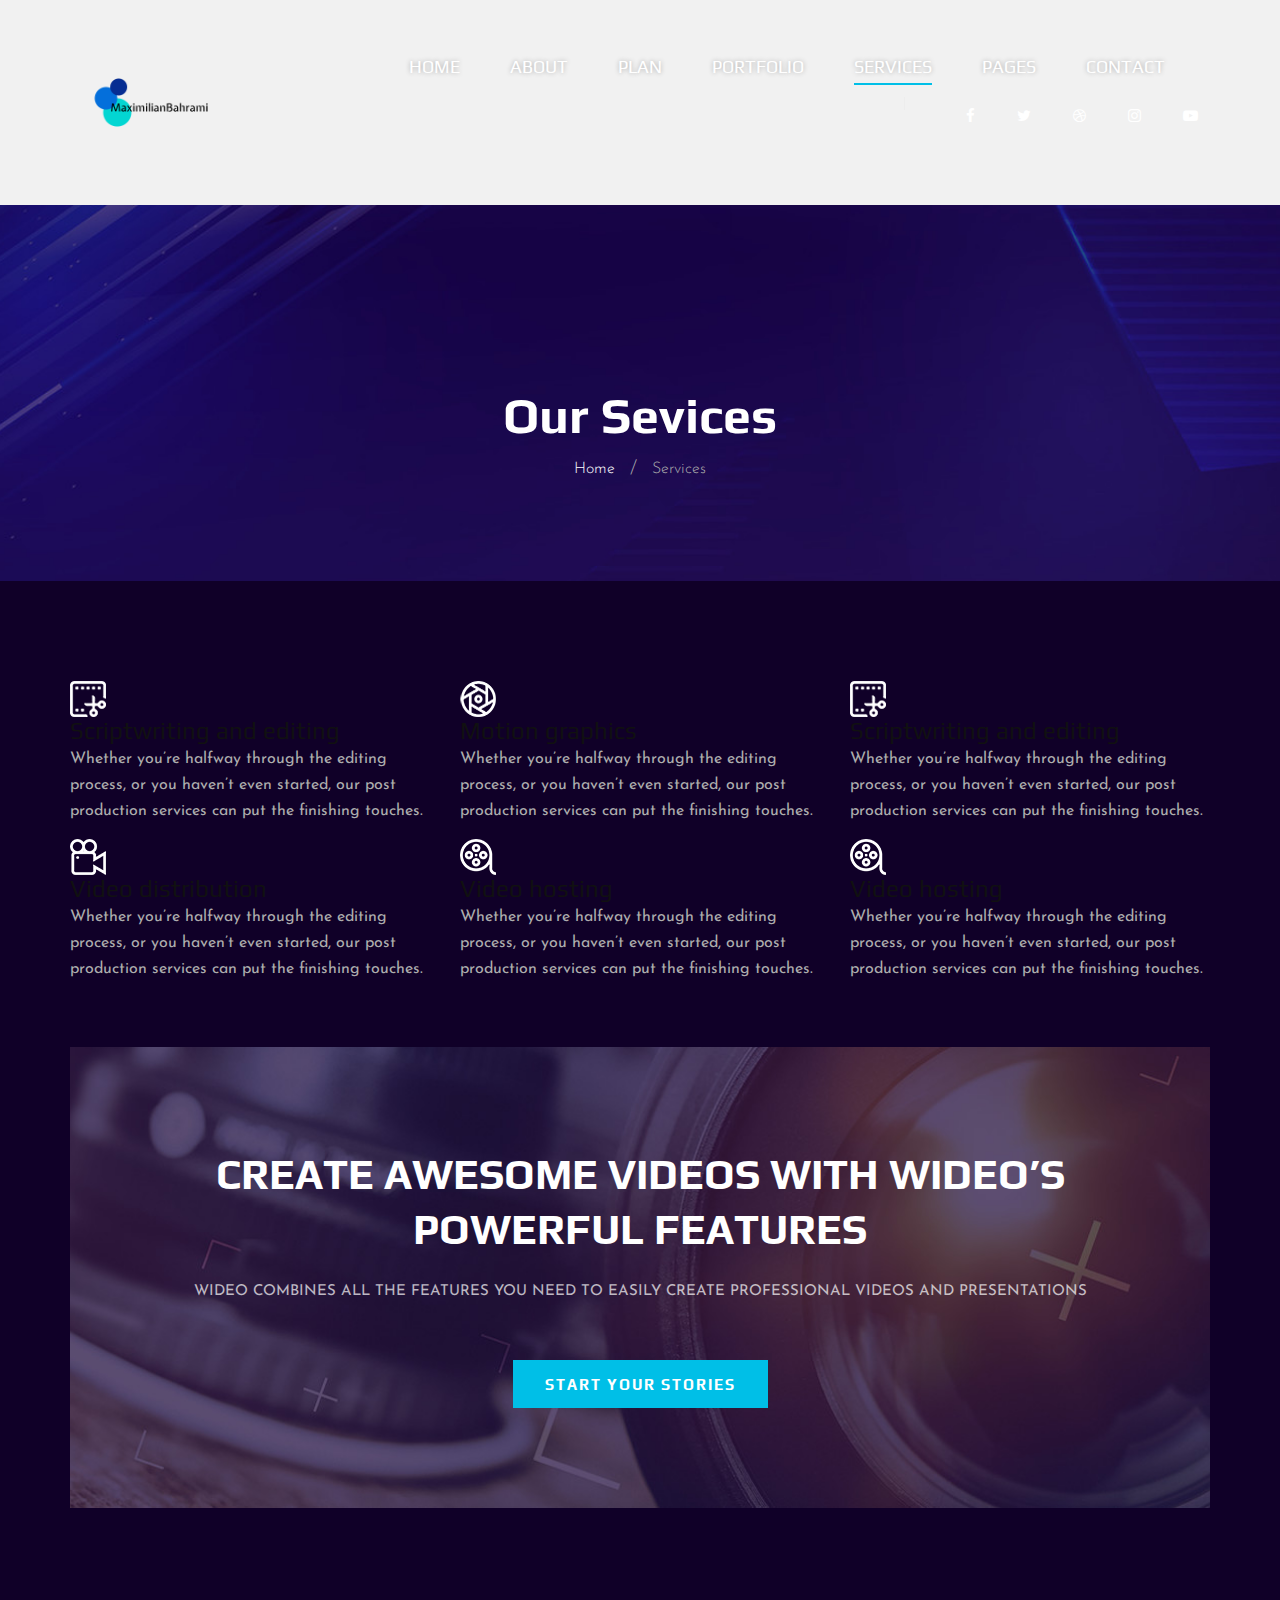
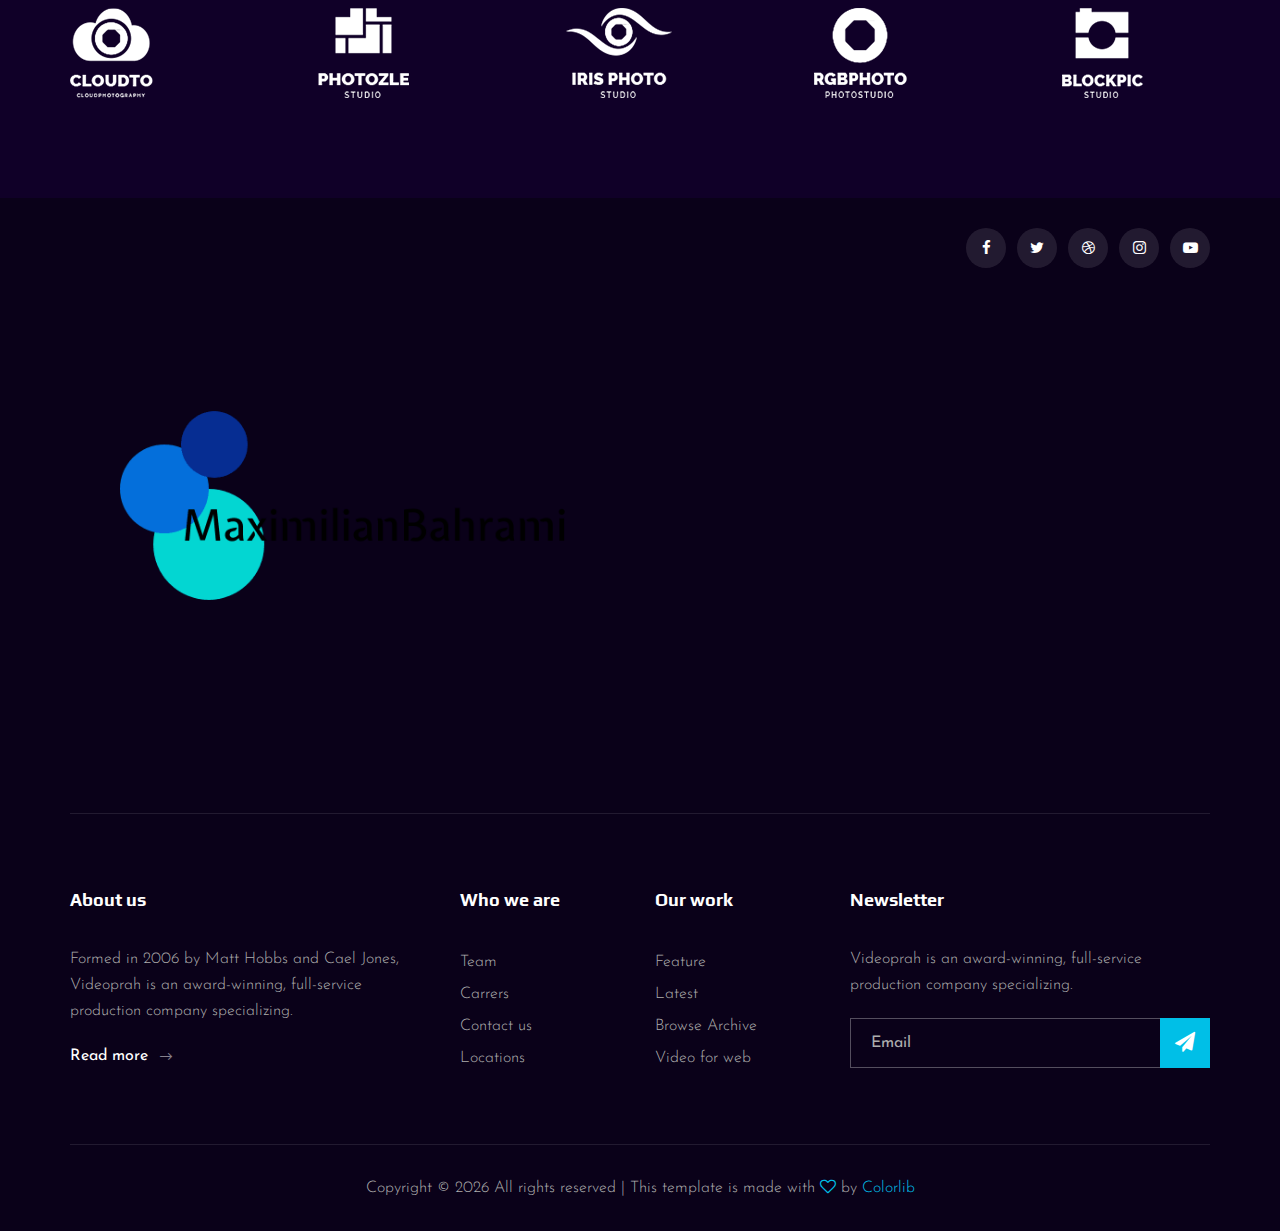
<file: services.html>
<!DOCTYPE html>
<html lang="zxx">

<head>
    <meta charset="UTF-8">
    <meta name="description" content="Videograph Template">
    <meta name="keywords" content="Videograph, unica, creative, html">
    <meta name="viewport" content="width=device-width, initial-scale=1.0">
    <meta http-equiv="X-UA-Compatible" content="ie=edge">
    <title>Videograph | Template</title>

    <!-- Google Font -->
    <link href="https://fonts.googleapis.com/css2?family=Play:wght@400;700&display=swap" rel="stylesheet">
    <link href="https://fonts.googleapis.com/css2?family=Josefin+Sans:wght@300;400;500;600;700&display=swap"
        rel="stylesheet">

    <!-- Css Styles -->
    <link rel="stylesheet" href="css/bootstrap.min.css" type="text/css">
    <link rel="stylesheet" href="css/font-awesome.min.css" type="text/css">
    <link rel="stylesheet" href="css/elegant-icons.css" type="text/css">
    <link rel="stylesheet" href="css/owl.carousel.min.css" type="text/css">
    <link rel="stylesheet" href="css/magnific-popup.css" type="text/css">
    <link rel="stylesheet" href="css/slicknav.min.css" type="text/css">
    <link rel="stylesheet" href="css/style.css" type="text/css">
</head>

<body>
    <!-- Page Preloder -->
    <div id="preloder">
        <div class="loader"></div>
    </div>

    <!-- Header Section Begin -->
    <header class="header">
        <div class="container">
            <div class="row">
                <div class="col-lg-2">
                    <div class="header__logo">
                        <a href="./index.html"><img src="img/logo.png" alt=""></a>
                    </div>
                </div>
                <div class="col-lg-10">
                    <div class="header__nav__option">
                        <nav class="header__nav__menu mobile-menu">
                            <ul>
                                <li><a href="./index.html">Home</a></li>
                                <li><a href="./about.html">About</a></li>
                                <li><a href="./Plan/index.html">Plan</a></li>
                                <li><a href="./portfolio.html">Portfolio</a></li>
                                <li class="active"><a href="./services.html">Services</a></li>
                                <li><a href="#">Pages</a>
                                    <ul class="dropdown">
                                        <li><a href="./about.html">About</a></li>
                                        <li><a href="./portfolio.html">Portfolio</a></li>
                                        <li><a href="./blog.html">Blog</a></li>
                                        <li><a href="./blog-details.html">Blog Details</a></li>
                                    </ul>
                                </li>
                                <li><a href="./contact.html">Contact</a></li>
                            </ul>
                        </nav>
                        <div class="header__nav__social">
                            <a href="#"><i class="fa fa-facebook"></i></a>
                            <a href="#"><i class="fa fa-twitter"></i></a>
                            <a href="#"><i class="fa fa-dribbble"></i></a>
                            <a href="#"><i class="fa fa-instagram"></i></a>
                            <a href="#"><i class="fa fa-youtube-play"></i></a>
                        </div>
                    </div>
                </div>
            </div>
            <div id="mobile-menu-wrap"></div>
        </div>
    </header>
    <!-- Header End -->

    <!-- Breadcrumb Begin -->
    <div class="breadcrumb-option spad set-bg" data-setbg="img/breadcrumb-bg.jpg">
        <div class="container">
            <div class="row">
                <div class="col-lg-12 text-center">
                    <div class="breadcrumb__text">
                        <h2>Our Sevices</h2>
                        <div class="breadcrumb__links">
                            <a href="#">Home</a>
                            <span>Services</span>
                        </div>
                    </div>
                </div>
            </div>
        </div>
    </div>
    <!-- Breadcrumb End -->

    <!-- Services Section Begin -->
    <section class="services-page spad">
        <div class="container">
            <div class="row">
                <div class="col-lg-4 col-md-6 col-sm-6">
                    <div class="services__item">
                        <div class="services__item__icon">
                            <img src="img/icons/si-2.png" alt="">
                        </div>
                        <h4>Scriptwriting and editing</h4>
                        <p>Whether you’re halfway through the editing process, or you haven’t even started, our post
                            production services can put the finishing touches.</p>
                    </div>
                </div>
                <div class="col-lg-4 col-md-6 col-sm-6">
                    <div class="services__item">
                        <div class="services__item__icon">
                            <img src="img/icons/si-1.png" alt="">
                        </div>
                        <h4>Motion graphics</h4>
                        <p>Whether you’re halfway through the editing process, or you haven’t even started, our post
                            production services can put the finishing touches.</p>
                    </div>
                </div>
                <div class="col-lg-4 col-md-6 col-sm-6">
                    <div class="services__item">
                        <div class="services__item__icon">
                            <img src="img/icons/si-2.png" alt="">
                        </div>
                        <h4>Scriptwriting and editing</h4>
                        <p>Whether you’re halfway through the editing process, or you haven’t even started, our post
                            production services can put the finishing touches.</p>
                    </div>
                </div>
                <div class="col-lg-4 col-md-6 col-sm-6">
                    <div class="services__item">
                        <div class="services__item__icon">
                            <img src="img/icons/si-3.png" alt="">
                        </div>
                        <h4>Video distribution</h4>
                        <p>Whether you’re halfway through the editing process, or you haven’t even started, our post
                            production services can put the finishing touches.</p>
                    </div>
                </div>
                <div class="col-lg-4 col-md-6 col-sm-6">
                    <div class="services__item">
                        <div class="services__item__icon">
                            <img src="img/icons/si-4.png" alt="">
                        </div>
                        <h4>Video hosting</h4>
                        <p>Whether you’re halfway through the editing process, or you haven’t even started, our post
                            production services can put the finishing touches.</p>
                    </div>
                </div>
                <div class="col-lg-4 col-md-6 col-sm-6">
                    <div class="services__item">
                        <div class="services__item__icon">
                            <img src="img/icons/si-4.png" alt="">
                        </div>
                        <h4>Video hosting</h4>
                        <p>Whether you’re halfway through the editing process, or you haven’t even started, our post
                            production services can put the finishing touches.</p>
                    </div>
                </div>
            </div>
        </div>
    </section>
    <!-- Services Section End -->

    <!-- Call To Action Section Begin -->
    <section class="callto sp__callto">
        <div class="container">
            <div class="callto__services spad set-bg" data-setbg="img/calltos-bg.jpg">
                <div class="row d-flex justify-content-center">
                    <div class="col-lg-10 text-center">
                        <div class="callto__text">
                            <h2>CREATE AWESOME VIDEOS WITH WIDEO’S POWERFUL FEATURES</h2>
                            <p>Wideo combines all the features you need to easily create professional videos and
                                presentations</p>
                            <a href="#">Start your stories</a>
                        </div>
                    </div>
                </div>
            </div>
        </div>
    </section>
    <!-- Call To Action Section End -->

    <!-- Logo Begin -->
    <div class="logo spad">
        <div class="container">
            <div class="logo__carousel owl-carousel">
                <a href="#" class="logo__item"><img src="img/logo/logo-1.png" alt=""></a>
                <a href="#" class="logo__item"><img src="img/logo/logo-2.png" alt=""></a>
                <a href="#" class="logo__item"><img src="img/logo/logo-3.png" alt=""></a>
                <a href="#" class="logo__item"><img src="img/logo/logo-4.png" alt=""></a>
                <a href="#" class="logo__item"><img src="img/logo/logo-5.png" alt=""></a>
                <a href="#" class="logo__item"><img src="img/logo/logo-6.png" alt=""></a>
            </div>
        </div>
    </div>
    <!-- Logo End -->

    <!-- Footer Section Begin -->
    <footer class="footer">
        <div class="container">
            <div class="footer__top">
                <div class="row">
                    <div class="col-lg-6 col-md-6">
                        <div class="footer__top__logo">
                            <a href="#"><img src="img/logo.png" alt=""></a>
                        </div>
                    </div>
                    <div class="col-lg-6 col-md-6">
                        <div class="footer__top__social">
                            <a href="#"><i class="fa fa-facebook"></i></a>
                            <a href="#"><i class="fa fa-twitter"></i></a>
                            <a href="#"><i class="fa fa-dribbble"></i></a>
                            <a href="#"><i class="fa fa-instagram"></i></a>
                            <a href="#"><i class="fa fa-youtube-play"></i></a>
                        </div>
                    </div>
                </div>
            </div>
            <div class="footer__option">
                <div class="row">
                    <div class="col-lg-4 col-md-6 col-sm-6">
                        <div class="footer__option__item">
                            <h5>About us</h5>
                            <p>Formed in 2006 by Matt Hobbs and Cael Jones, Videoprah is an award-winning, full-service
                                production company specializing.</p>
                            <a href="#" class="read__more">Read more <span class="arrow_right"></span></a>
                        </div>
                    </div>
                    <div class="col-lg-2 col-md-3 col-sm-3">
                        <div class="footer__option__item">
                            <h5>Who we are</h5>
                            <ul>
                                <li><a href="#">Team</a></li>
                                <li><a href="#">Carrers</a></li>
                                <li><a href="#">Contact us</a></li>
                                <li><a href="#">Locations</a></li>
                            </ul>
                        </div>
                    </div>
                    <div class="col-lg-2 col-md-3 col-sm-3">
                        <div class="footer__option__item">
                            <h5>Our work</h5>
                            <ul>
                                <li><a href="#">Feature</a></li>
                                <li><a href="#">Latest</a></li>
                                <li><a href="#">Browse Archive</a></li>
                                <li><a href="#">Video for web</a></li>
                            </ul>
                        </div>
                    </div>
                    <div class="col-lg-4 col-md-12">
                        <div class="footer__option__item">
                            <h5>Newsletter</h5>
                            <p>Videoprah is an award-winning, full-service production company specializing.</p>
                            <form action="#">
                                <input type="text" placeholder="Email">
                                <button type="submit"><i class="fa fa-send"></i></button>
                            </form>
                        </div>
                    </div>
                </div>
            </div>
            <div class="footer__copyright">
                <div class="row">
                    <div class="col-lg-12 text-center">
                        <!-- Link back to Colorlib can't be removed. Template is licensed under CC BY 3.0. -->
                        <p class="footer__copyright__text">Copyright &copy;
                            <script>
                                document.write(new Date().getFullYear());
                            </script>
                            All rights reserved | This template is made with <i class="fa fa-heart-o"
                                aria-hidden="true"></i> by <a href="https://colorlib.com" target="_blank">Colorlib</a>
                        </p>
                        <!-- Link back to Colorlib can't be removed. Template is licensed under CC BY 3.0. -->
                    </div>
                </div>
            </div>
        </div>
    </footer>
    <!-- Footer Section End -->

    <!-- Js Plugins -->
    <script src="js/jquery-3.3.1.min.js"></script>
    <script src="js/bootstrap.min.js"></script>
    <script src="js/jquery.magnific-popup.min.js"></script>
    <script src="js/mixitup.min.js"></script>
    <script src="js/masonry.pkgd.min.js"></script>
    <script src="js/jquery.slicknav.js"></script>
    <script src="js/owl.carousel.min.js"></script>
    <script src="js/main.js"></script>
</body>

</html>
</file>
<file: Plan/tooplate_style.css>
/*
	Template 2018 Notebook
    http://www.tooplate.com/view/2018-notebook
*/

body {
	margin: 0px;
	padding: 0px;
	color: #666;
	font-family: Tahoma, Geneva, sans-serif;
	font-size: 14px;
	line-height: 1.5em; 
	background-color: #e2d8bd;
	background-image: url(images/tooplate_body.jpg);
	background-repeat: repeat;
}

a, a:link, a:visited { color: #de6d19; text-decoration: none; }
a:hover { text-decoration: underline; }

p { margin: 0 0 15px 0; padding: 0; }
img { border: none; }

h1, h2, h3, h4, h5, h6 { color: #482d12; font-family: Georgia, "Times New Roman", Times, serif; }
h1 { font-size: 38px; font-weight: normal; margin: 0 0 20px 0; padding: 5px 0; }
h2 { font-size: 30px; font-weight: normal; margin: 0 0 30px 0; font-weight: normal; }
h3 { font-size: 16px; margin: 0 0 15px 0; padding: 0; padding: 0; font-weight: normal;  }
h4 { font-size: 14px; margin: 0 0 5px 0; padding: 0; }

.cleaner { clear: both; width: 100%; height: 0px; font-size: 0px;  }
.cleaner_h10 { clear: both; width:100%; height: 10px; }
.cleaner_h20 { clear: both; width:100%; height: 20px; }
.cleaner_h30 { clear: both; width:100%; height: 30px; }
.cleaner_h40 { clear: both; width:100%; height: 40px; }
.cleaner_h50 { clear: both; width:100%; height: 50px; }
.cleaner_h60 { clear: both; width:100%; height: 60px; }

.float_l { float: left; }
.float_r { float: right; }

.image_wrapper { 
	display: inline-block; 
	border: 1px solid #ded6ce; 
	padding: 4px; 
	margin-bottom: 10px; 
}

.image_fl { 
	float: left; 
	margin: 3px 30px 0 0; 
}

.image_fr { 
	float: right; 
	margin: 3px 0 0 30px; 
}

blockquote { font-style: italic; margin: 0 0 0 10px;}
cite { font-weight: bold; color:#333; }
cite span { color: #666; }
em { color: #29b5d3; }

.tooplate_list { 
	margin: 20px 0 20px 20px; 
	padding: 0; 
	list-style: none; 
}

.tooplate_list li { 
	background: transparent url(images/tooplate_list.png) no-repeat; 
	margin:0 0 20px; 
	padding: 0 0 0 20px; 	
	line-height: 1em; 
}

.tooplate_list li a { 
	color: #fff; 
}

.tooplate_list li a:hover { 
	color: #ff4301; 
}

.btn_more a {
	display: inline-block;
	font-weight: bold;
	color: #000;
	font-size: 12px;
	padding: 2px 15px 2px 0;
	text-decoration: none;
}

.btn_more a:hover {
	padding-right: 20px;
	text-decoration: none;
}

.col_400 { width: 400px; } 
.col_300 { width: 300px; }
.col_280 { width: 280px; }

.service_list { 
	margin: 0 0 0 15px; 
	padding: 0; 
	list-style: none; 
}

.service_list li { 
	margin: 0; 
	padding: 0; 
}

.service_list li a { 
	font-size: 16px; 
	display: block; 
	height: 25px; 
	margin-bottom: 20px; 
	padding-left: 40px; 
	text-decoration: none; 
}

.service_list li .service_one { 
	background: url(images/onebit_08.png) center left no-repeat; 
}

.service_list li .service_two { 
	background: url(images/onebit_11.png) center left no-repeat; 
}

.service_list li .service_three { 
	background: url(images/onebit_17.png) center left no-repeat; 
}

.service_list li .service_four { 
	background: url(images/onebit_21.png) center left no-repeat; 
}

.service_list li .service_five { 
	background: url(images/onebit_12.png) center left no-repeat; 
}

#contact_form {  
	padding: 0; 
}

#contact_form form { 
	margin: 0px; 
	padding: 0px; 
}

#contact_form form .input_field { 
	width: 300px; 
	padding: 5px; 
	background: #eeeeee; 
	border: 1px solid #dfdfdf; 
	font-family: Tahoma, Geneva, sans-serif;
	font-size: 12px;
	margin-top: 5px; 
}

#contact_form form label { 
	display: block; 
	width: 100px; 
	margin-right: 10px; 
	font-size: 14px; 
}

#contact_form form textarea { 
	width: 368px;  
	height: 150px; 
	padding: 5px; 
	background: #eeeeee; 
	border: 1px solid #dfdfdf; 
	font-family: Tahoma, Geneva, sans-serif;
	font-size: 12px;
	margin-top: 5px; 
}

#contact_form form .submit_btn {
	margin: 10px 0px;
	padding: 5px 14px;
	color: #444;
	background: #eeeeee; 
	border: 1px solid #dfdfdf;
	font-size: 14px;
}

/* gallery */
#gallery_container { 
	clear: both; 
	margin-top: 30px; 
	padding-right: 40px; 
} 

#gallery_container .gallery_box {
	width: 200px;
	display: block; 
	padding: 0;
	margin: 0 0 40px 0;
}
 
.gallery_box img {
	float: left;
	width: 190px;
	height: 100px;
	padding: 4px;
	border: 1px solid #CCC;
	margin: 0 30px 0 0;
}
/* end of gallery */
</file>
<file: Plan/css/coda-slider.css>
#slider {
    position: relative;
	width: 100%;
}

#tooplate_wrapper {
	width: 954px;
	height: 753px;
	margin: 50px auto 20px;
	background: url(../images/tooplate_content_bg.jpg) top left no-repeat;
}

#tooplate_sidebar {
	float: left;	
	width: 296px;
	padding: 80px 0 0;
}

#header {
	width: 224px;
	padding: 0 36px;
	text-align: center;
	margin-bottom: 100px;
}

#header h1 { 
	margin: 0; 
	padding: 0; 
	height: 60px; 
	display: block; 
	text-indent: - 10000px; 
}

#menu {
	width: 236px;
	padding-left: 60px;
}

#content {
	float: right;
	width: 500px;
	height: 600px;	
	padding: 80px 100px 80px 0;
}

.content_section {
	margin-bottom: 30px;
	padding-bottom: 30px;
	border-bottom: 1px dashed #ccc
}

.last_section {
	margin: 0;
	padding: 0;
	border: 0;
}

#footer {
	clear: both;
	width: 900px;
	padding: 0 27px;
	margin: 0 auto;
}

#footer_left { 
	float: right;
	width: 300px;
	text-align: right
}

#footer a {
	color: #bbb;
}

#social_box {
	float: left;
	height: 85px;
	padding: 0;
	text-align: right;
}

#social_box a {
	display: inline-block;
	margin-left: 20px;
	width: 60px; height: 60px;
}

.scroll {
    height: 640px;
    width: 500px;
    overflow: auto;
    overflow-x: hidden;
    position: relative;
    clear: left;
}

.scrollContainer div.panel {
    height: 640px;
    width: 500px;
	overflow: hidden;
}

ul.navigation {
    list-style: none;
    margin: 0 auto;
    padding: 0;
}

ul.navigation li {
    display: inline;
    margin: 0;
	padding: 0;
}

ul.navigation a {
	display: block;
	height: 47px;
	padding: 12px 0 0 20px;
	color: #fff;
	font-size: 18px;
	font-weight: 400;
    text-decoration: none;
	font-family: Georgia, "Times New Roman", Times, serif;
}

.menu_01 { background: url(../images/tooplate_menu_01.png) }
.menu_02 { background: url(../images/tooplate_menu_02.png) }
.menu_03 { background: url(../images/tooplate_menu_03.png) }
.menu_04 { background: url(../images/tooplate_menu_04.png) }
.menu_05 { background: url(../images/tooplate_menu_05.png) }

ul.navigation a:hover, ul.navigation a.selected {
	color: #412810;
}

ul.navigation a:focus {
    outline: none;
}

.scrollButtons {
    position: absolute;
    top: 300px;
    cursor: pointer;
}

.scrollButtons.left {
    left: 0
}

.scrollButtons.right {
    right: 0
}

.hide {
    display: none;
}
</file>
<file: css/elegant-icons.css>
@font-face {
	font-family: 'ElegantIcons';
	src:url('../fonts/ElegantIcons.eot');
	src:url('../fonts/ElegantIcons.eot?#iefix') format('embedded-opentype'),
		url('../fonts/ElegantIcons.woff') format('woff'),
		url('../fonts/ElegantIcons.ttf') format('truetype'),
		url('../fonts/ElegantIcons.svg#ElegantIcons') format('svg');
	font-weight: normal;
	font-style: normal;
}

/* Use the following CSS code if you want to use data attributes for inserting your icons */
[data-icon]:before {
	font-family: 'ElegantIcons';
	content: attr(data-icon);
	speak: none;
	font-weight: normal;
	font-variant: normal;
	text-transform: none;
	line-height: 1;
	-webkit-font-smoothing: antialiased;
	-moz-osx-font-smoothing: grayscale;
}

/* Use the following CSS code if you want to have a class per icon */
/*
Instead of a list of all class selectors,
you can use the generic selector below, but it's slower:
[class*="your-class-prefix"] {
*/
.arrow_up, .arrow_down, .arrow_left, .arrow_right, .arrow_left-up, .arrow_right-up, .arrow_right-down, .arrow_left-down, .arrow-up-down, .arrow_up-down_alt, .arrow_left-right_alt, .arrow_left-right, .arrow_expand_alt2, .arrow_expand_alt, .arrow_condense, .arrow_expand, .arrow_move, .arrow_carrot-up, .arrow_carrot-down, .arrow_carrot-left, .arrow_carrot-right, .arrow_carrot-2up, .arrow_carrot-2down, .arrow_carrot-2left, .arrow_carrot-2right, .arrow_carrot-up_alt2, .arrow_carrot-down_alt2, .arrow_carrot-left_alt2, .arrow_carrot-right_alt2, .arrow_carrot-2up_alt2, .arrow_carrot-2down_alt2, .arrow_carrot-2left_alt2, .arrow_carrot-2right_alt2, .arrow_triangle-up, .arrow_triangle-down, .arrow_triangle-left, .arrow_triangle-right, .arrow_triangle-up_alt2, .arrow_triangle-down_alt2, .arrow_triangle-left_alt2, .arrow_triangle-right_alt2, .arrow_back, .icon_minus-06, .icon_plus, .icon_close, .icon_check, .icon_minus_alt2, .icon_plus_alt2, .icon_close_alt2, .icon_check_alt2, .icon_zoom-out_alt, .icon_zoom-in_alt, .icon_search, .icon_box-empty, .icon_box-selected, .icon_minus-box, .icon_plus-box, .icon_box-checked, .icon_circle-empty, .icon_circle-slelected, .icon_stop_alt2, .icon_stop, .icon_pause_alt2, .icon_pause, .icon_menu, .icon_menu-square_alt2, .icon_menu-circle_alt2, .icon_ul, .icon_ol, .icon_adjust-horiz, .icon_adjust-vert, .icon_document_alt, .icon_documents_alt, .icon_pencil, .icon_pencil-edit_alt, .icon_pencil-edit, .icon_folder-alt, .icon_folder-open_alt, .icon_folder-add_alt, .icon_info_alt, .icon_error-oct_alt, .icon_error-circle_alt, .icon_error-triangle_alt, .icon_question_alt2, .icon_question, .icon_comment_alt, .icon_chat_alt, .icon_vol-mute_alt, .icon_volume-low_alt, .icon_volume-high_alt, .icon_quotations, .icon_quotations_alt2, .icon_clock_alt, .icon_lock_alt, .icon_lock-open_alt, .icon_key_alt, .icon_cloud_alt, .icon_cloud-upload_alt, .icon_cloud-download_alt, .icon_image, .icon_images, .icon_lightbulb_alt, .icon_gift_alt, .icon_house_alt, .icon_genius, .icon_mobile, .icon_tablet, .icon_laptop, .icon_desktop, .icon_camera_alt, .icon_mail_alt, .icon_cone_alt, .icon_ribbon_alt, .icon_bag_alt, .icon_creditcard, .icon_cart_alt, .icon_paperclip, .icon_tag_alt, .icon_tags_alt, .icon_trash_alt, .icon_cursor_alt, .icon_mic_alt, .icon_compass_alt, .icon_pin_alt, .icon_pushpin_alt, .icon_map_alt, .icon_drawer_alt, .icon_toolbox_alt, .icon_book_alt, .icon_calendar, .icon_film, .icon_table, .icon_contacts_alt, .icon_headphones, .icon_lifesaver, .icon_piechart, .icon_refresh, .icon_link_alt, .icon_link, .icon_loading, .icon_blocked, .icon_archive_alt, .icon_heart_alt, .icon_star_alt, .icon_star-half_alt, .icon_star, .icon_star-half, .icon_tools, .icon_tool, .icon_cog, .icon_cogs, .arrow_up_alt, .arrow_down_alt, .arrow_left_alt, .arrow_right_alt, .arrow_left-up_alt, .arrow_right-up_alt, .arrow_right-down_alt, .arrow_left-down_alt, .arrow_condense_alt, .arrow_expand_alt3, .arrow_carrot_up_alt, .arrow_carrot-down_alt, .arrow_carrot-left_alt, .arrow_carrot-right_alt, .arrow_carrot-2up_alt, .arrow_carrot-2dwnn_alt, .arrow_carrot-2left_alt, .arrow_carrot-2right_alt, .arrow_triangle-up_alt, .arrow_triangle-down_alt, .arrow_triangle-left_alt, .arrow_triangle-right_alt, .icon_minus_alt, .icon_plus_alt, .icon_close_alt, .icon_check_alt, .icon_zoom-out, .icon_zoom-in, .icon_stop_alt, .icon_menu-square_alt, .icon_menu-circle_alt, .icon_document, .icon_documents, .icon_pencil_alt, .icon_folder, .icon_folder-open, .icon_folder-add, .icon_folder_upload, .icon_folder_download, .icon_info, .icon_error-circle, .icon_error-oct, .icon_error-triangle, .icon_question_alt, .icon_comment, .icon_chat, .icon_vol-mute, .icon_volume-low, .icon_volume-high, .icon_quotations_alt, .icon_clock, .icon_lock, .icon_lock-open, .icon_key, .icon_cloud, .icon_cloud-upload, .icon_cloud-download, .icon_lightbulb, .icon_gift, .icon_house, .icon_camera, .icon_mail, .icon_cone, .icon_ribbon, .icon_bag, .icon_cart, .icon_tag, .icon_tags, .icon_trash, .icon_cursor, .icon_mic, .icon_compass, .icon_pin, .icon_pushpin, .icon_map, .icon_drawer, .icon_toolbox, .icon_book, .icon_contacts, .icon_archive, .icon_heart, .icon_profile, .icon_group, .icon_grid-2x2, .icon_grid-3x3, .icon_music, .icon_pause_alt, .icon_phone, .icon_upload, .icon_download, .social_facebook, .social_twitter, .social_pinterest, .social_googleplus, .social_tumblr, .social_tumbleupon, .social_wordpress, .social_instagram, .social_dribbble, .social_vimeo, .social_linkedin, .social_rss, .social_deviantart, .social_share, .social_myspace, .social_skype, .social_youtube, .social_picassa, .social_googledrive, .social_flickr, .social_blogger, .social_spotify, .social_delicious, .social_facebook_circle, .social_twitter_circle, .social_pinterest_circle, .social_googleplus_circle, .social_tumblr_circle, .social_stumbleupon_circle, .social_wordpress_circle, .social_instagram_circle, .social_dribbble_circle, .social_vimeo_circle, .social_linkedin_circle, .social_rss_circle, .social_deviantart_circle, .social_share_circle, .social_myspace_circle, .social_skype_circle, .social_youtube_circle, .social_picassa_circle, .social_googledrive_alt2, .social_flickr_circle, .social_blogger_circle, .social_spotify_circle, .social_delicious_circle, .social_facebook_square, .social_twitter_square, .social_pinterest_square, .social_googleplus_square, .social_tumblr_square, .social_stumbleupon_square, .social_wordpress_square, .social_instagram_square, .social_dribbble_square, .social_vimeo_square, .social_linkedin_square, .social_rss_square, .social_deviantart_square, .social_share_square, .social_myspace_square, .social_skype_square, .social_youtube_square, .social_picassa_square, .social_googledrive_square, .social_flickr_square, .social_blogger_square, .social_spotify_square, .social_delicious_square, .icon_printer, .icon_calulator, .icon_building, .icon_floppy, .icon_drive, .icon_search-2, .icon_id, .icon_id-2, .icon_puzzle, .icon_like, .icon_dislike, .icon_mug, .icon_currency, .icon_wallet, .icon_pens, .icon_easel, .icon_flowchart, .icon_datareport, .icon_briefcase, .icon_shield, .icon_percent, .icon_globe, .icon_globe-2, .icon_target, .icon_hourglass, .icon_balance, .icon_rook, .icon_printer-alt, .icon_calculator_alt, .icon_building_alt, .icon_floppy_alt, .icon_drive_alt, .icon_search_alt, .icon_id_alt, .icon_id-2_alt, .icon_puzzle_alt, .icon_like_alt, .icon_dislike_alt, .icon_mug_alt, .icon_currency_alt, .icon_wallet_alt, .icon_pens_alt, .icon_easel_alt, .icon_flowchart_alt, .icon_datareport_alt, .icon_briefcase_alt, .icon_shield_alt, .icon_percent_alt, .icon_globe_alt, .icon_clipboard {
	font-family: 'ElegantIcons';
	speak: none;
	font-style: normal;
	font-weight: normal;
	font-variant: normal;
	text-transform: none;
	line-height: 1;
	-webkit-font-smoothing: antialiased;
}
.arrow_up:before {
	content: "\21";
}
.arrow_down:before {
	content: "\22";
}
.arrow_left:before {
	content: "\23";
}
.arrow_right:before {
	content: "\24";
}
.arrow_left-up:before {
	content: "\25";
}
.arrow_right-up:before {
	content: "\26";
}
.arrow_right-down:before {
	content: "\27";
}
.arrow_left-down:before {
	content: "\28";
}
.arrow-up-down:before {
	content: "\29";
}
.arrow_up-down_alt:before {
	content: "\2a";
}
.arrow_left-right_alt:before {
	content: "\2b";
}
.arrow_left-right:before {
	content: "\2c";
}
.arrow_expand_alt2:before {
	content: "\2d";
}
.arrow_expand_alt:before {
	content: "\2e";
}
.arrow_condense:before {
	content: "\2f";
}
.arrow_expand:before {
	content: "\30";
}
.arrow_move:before {
	content: "\31";
}
.arrow_carrot-up:before {
	content: "\32";
}
.arrow_carrot-down:before {
	content: "\33";
}
.arrow_carrot-left:before {
	content: "\34";
}
.arrow_carrot-right:before {
	content: "\35";
}
.arrow_carrot-2up:before {
	content: "\36";
}
.arrow_carrot-2down:before {
	content: "\37";
}
.arrow_carrot-2left:before {
	content: "\38";
}
.arrow_carrot-2right:before {
	content: "\39";
}
.arrow_carrot-up_alt2:before {
	content: "\3a";
}
.arrow_carrot-down_alt2:before {
	content: "\3b";
}
.arrow_carrot-left_alt2:before {
	content: "\3c";
}
.arrow_carrot-right_alt2:before {
	content: "\3d";
}
.arrow_carrot-2up_alt2:before {
	content: "\3e";
}
.arrow_carrot-2down_alt2:before {
	content: "\3f";
}
.arrow_carrot-2left_alt2:before {
	content: "\40";
}
.arrow_carrot-2right_alt2:before {
	content: "\41";
}
.arrow_triangle-up:before {
	content: "\42";
}
.arrow_triangle-down:before {
	content: "\43";
}
.arrow_triangle-left:before {
	content: "\44";
}
.arrow_triangle-right:before {
	content: "\45";
}
.arrow_triangle-up_alt2:before {
	content: "\46";
}
.arrow_triangle-down_alt2:before {
	content: "\47";
}
.arrow_triangle-left_alt2:before {
	content: "\48";
}
.arrow_triangle-right_alt2:before {
	content: "\49";
}
.arrow_back:before {
	content: "\4a";
}
.icon_minus-06:before {
	content: "\4b";
}
.icon_plus:before {
	content: "\4c";
}
.icon_close:before {
	content: "\4d";
}
.icon_check:before {
	content: "\4e";
}
.icon_minus_alt2:before {
	content: "\4f";
}
.icon_plus_alt2:before {
	content: "\50";
}
.icon_close_alt2:before {
	content: "\51";
}
.icon_check_alt2:before {
	content: "\52";
}
.icon_zoom-out_alt:before {
	content: "\53";
}
.icon_zoom-in_alt:before {
	content: "\54";
}
.icon_search:before {
	content: "\55";
}
.icon_box-empty:before {
	content: "\56";
}
.icon_box-selected:before {
	content: "\57";
}
.icon_minus-box:before {
	content: "\58";
}
.icon_plus-box:before {
	content: "\59";
}
.icon_box-checked:before {
	content: "\5a";
}
.icon_circle-empty:before {
	content: "\5b";
}
.icon_circle-slelected:before {
	content: "\5c";
}
.icon_stop_alt2:before {
	content: "\5d";
}
.icon_stop:before {
	content: "\5e";
}
.icon_pause_alt2:before {
	content: "\5f";
}
.icon_pause:before {
	content: "\60";
}
.icon_menu:before {
	content: "\61";
}
.icon_menu-square_alt2:before {
	content: "\62";
}
.icon_menu-circle_alt2:before {
	content: "\63";
}
.icon_ul:before {
	content: "\64";
}
.icon_ol:before {
	content: "\65";
}
.icon_adjust-horiz:before {
	content: "\66";
}
.icon_adjust-vert:before {
	content: "\67";
}
.icon_document_alt:before {
	content: "\68";
}
.icon_documents_alt:before {
	content: "\69";
}
.icon_pencil:before {
	content: "\6a";
}
.icon_pencil-edit_alt:before {
	content: "\6b";
}
.icon_pencil-edit:before {
	content: "\6c";
}
.icon_folder-alt:before {
	content: "\6d";
}
.icon_folder-open_alt:before {
	content: "\6e";
}
.icon_folder-add_alt:before {
	content: "\6f";
}
.icon_info_alt:before {
	content: "\70";
}
.icon_error-oct_alt:before {
	content: "\71";
}
.icon_error-circle_alt:before {
	content: "\72";
}
.icon_error-triangle_alt:before {
	content: "\73";
}
.icon_question_alt2:before {
	content: "\74";
}
.icon_question:before {
	content: "\75";
}
.icon_comment_alt:before {
	content: "\76";
}
.icon_chat_alt:before {
	content: "\77";
}
.icon_vol-mute_alt:before {
	content: "\78";
}
.icon_volume-low_alt:before {
	content: "\79";
}
.icon_volume-high_alt:before {
	content: "\7a";
}
.icon_quotations:before {
	content: "\7b";
}
.icon_quotations_alt2:before {
	content: "\7c";
}
.icon_clock_alt:before {
	content: "\7d";
}
.icon_lock_alt:before {
	content: "\7e";
}
.icon_lock-open_alt:before {
	content: "\e000";
}
.icon_key_alt:before {
	content: "\e001";
}
.icon_cloud_alt:before {
	content: "\e002";
}
.icon_cloud-upload_alt:before {
	content: "\e003";
}
.icon_cloud-download_alt:before {
	content: "\e004";
}
.icon_image:before {
	content: "\e005";
}
.icon_images:before {
	content: "\e006";
}
.icon_lightbulb_alt:before {
	content: "\e007";
}
.icon_gift_alt:before {
	content: "\e008";
}
.icon_house_alt:before {
	content: "\e009";
}
.icon_genius:before {
	content: "\e00a";
}
.icon_mobile:before {
	content: "\e00b";
}
.icon_tablet:before {
	content: "\e00c";
}
.icon_laptop:before {
	content: "\e00d";
}
.icon_desktop:before {
	content: "\e00e";
}
.icon_camera_alt:before {
	content: "\e00f";
}
.icon_mail_alt:before {
	content: "\e010";
}
.icon_cone_alt:before {
	content: "\e011";
}
.icon_ribbon_alt:before {
	content: "\e012";
}
.icon_bag_alt:before {
	content: "\e013";
}
.icon_creditcard:before {
	content: "\e014";
}
.icon_cart_alt:before {
	content: "\e015";
}
.icon_paperclip:before {
	content: "\e016";
}
.icon_tag_alt:before {
	content: "\e017";
}
.icon_tags_alt:before {
	content: "\e018";
}
.icon_trash_alt:before {
	content: "\e019";
}
.icon_cursor_alt:before {
	content: "\e01a";
}
.icon_mic_alt:before {
	content: "\e01b";
}
.icon_compass_alt:before {
	content: "\e01c";
}
.icon_pin_alt:before {
	content: "\e01d";
}
.icon_pushpin_alt:before {
	content: "\e01e";
}
.icon_map_alt:before {
	content: "\e01f";
}
.icon_drawer_alt:before {
	content: "\e020";
}
.icon_toolbox_alt:before {
	content: "\e021";
}
.icon_book_alt:before {
	content: "\e022";
}
.icon_calendar:before {
	content: "\e023";
}
.icon_film:before {
	content: "\e024";
}
.icon_table:before {
	content: "\e025";
}
.icon_contacts_alt:before {
	content: "\e026";
}
.icon_headphones:before {
	content: "\e027";
}
.icon_lifesaver:before {
	content: "\e028";
}
.icon_piechart:before {
	content: "\e029";
}
.icon_refresh:before {
	content: "\e02a";
}
.icon_link_alt:before {
	content: "\e02b";
}
.icon_link:before {
	content: "\e02c";
}
.icon_loading:before {
	content: "\e02d";
}
.icon_blocked:before {
	content: "\e02e";
}
.icon_archive_alt:before {
	content: "\e02f";
}
.icon_heart_alt:before {
	content: "\e030";
}
.icon_star_alt:before {
	content: "\e031";
}
.icon_star-half_alt:before {
	content: "\e032";
}
.icon_star:before {
	content: "\e033";
}
.icon_star-half:before {
	content: "\e034";
}
.icon_tools:before {
	content: "\e035";
}
.icon_tool:before {
	content: "\e036";
}
.icon_cog:before {
	content: "\e037";
}
.icon_cogs:before {
	content: "\e038";
}
.arrow_up_alt:before {
	content: "\e039";
}
.arrow_down_alt:before {
	content: "\e03a";
}
.arrow_left_alt:before {
	content: "\e03b";
}
.arrow_right_alt:before {
	content: "\e03c";
}
.arrow_left-up_alt:before {
	content: "\e03d";
}
.arrow_right-up_alt:before {
	content: "\e03e";
}
.arrow_right-down_alt:before {
	content: "\e03f";
}
.arrow_left-down_alt:before {
	content: "\e040";
}
.arrow_condense_alt:before {
	content: "\e041";
}
.arrow_expand_alt3:before {
	content: "\e042";
}
.arrow_carrot_up_alt:before {
	content: "\e043";
}
.arrow_carrot-down_alt:before {
	content: "\e044";
}
.arrow_carrot-left_alt:before {
	content: "\e045";
}
.arrow_carrot-right_alt:before {
	content: "\e046";
}
.arrow_carrot-2up_alt:before {
	content: "\e047";
}
.arrow_carrot-2dwnn_alt:before {
	content: "\e048";
}
.arrow_carrot-2left_alt:before {
	content: "\e049";
}
.arrow_carrot-2right_alt:before {
	content: "\e04a";
}
.arrow_triangle-up_alt:before {
	content: "\e04b";
}
.arrow_triangle-down_alt:before {
	content: "\e04c";
}
.arrow_triangle-left_alt:before {
	content: "\e04d";
}
.arrow_triangle-right_alt:before {
	content: "\e04e";
}
.icon_minus_alt:before {
	content: "\e04f";
}
.icon_plus_alt:before {
	content: "\e050";
}
.icon_close_alt:before {
	content: "\e051";
}
.icon_check_alt:before {
	content: "\e052";
}
.icon_zoom-out:before {
	content: "\e053";
}
.icon_zoom-in:before {
	content: "\e054";
}
.icon_stop_alt:before {
	content: "\e055";
}
.icon_menu-square_alt:before {
	content: "\e056";
}
.icon_menu-circle_alt:before {
	content: "\e057";
}
.icon_document:before {
	content: "\e058";
}
.icon_documents:before {
	content: "\e059";
}
.icon_pencil_alt:before {
	content: "\e05a";
}
.icon_folder:before {
	content: "\e05b";
}
.icon_folder-open:before {
	content: "\e05c";
}
.icon_folder-add:before {
	content: "\e05d";
}
.icon_folder_upload:before {
	content: "\e05e";
}
.icon_folder_download:before {
	content: "\e05f";
}
.icon_info:before {
	content: "\e060";
}
.icon_error-circle:before {
	content: "\e061";
}
.icon_error-oct:before {
	content: "\e062";
}
.icon_error-triangle:before {
	content: "\e063";
}
.icon_question_alt:before {
	content: "\e064";
}
.icon_comment:before {
	content: "\e065";
}
.icon_chat:before {
	content: "\e066";
}
.icon_vol-mute:before {
	content: "\e067";
}
.icon_volume-low:before {
	content: "\e068";
}
.icon_volume-high:before {
	content: "\e069";
}
.icon_quotations_alt:before {
	content: "\e06a";
}
.icon_clock:before {
	content: "\e06b";
}
.icon_lock:before {
	content: "\e06c";
}
.icon_lock-open:before {
	content: "\e06d";
}
.icon_key:before {
	content: "\e06e";
}
.icon_cloud:before {
	content: "\e06f";
}
.icon_cloud-upload:before {
	content: "\e070";
}
.icon_cloud-download:before {
	content: "\e071";
}
.icon_lightbulb:before {
	content: "\e072";
}
.icon_gift:before {
	content: "\e073";
}
.icon_house:before {
	content: "\e074";
}
.icon_camera:before {
	content: "\e075";
}
.icon_mail:before {
	content: "\e076";
}
.icon_cone:before {
	content: "\e077";
}
.icon_ribbon:before {
	content: "\e078";
}
.icon_bag:before {
	content: "\e079";
}
.icon_cart:before {
	content: "\e07a";
}
.icon_tag:before {
	content: "\e07b";
}
.icon_tags:before {
	content: "\e07c";
}
.icon_trash:before {
	content: "\e07d";
}
.icon_cursor:before {
	content: "\e07e";
}
.icon_mic:before {
	content: "\e07f";
}
.icon_compass:before {
	content: "\e080";
}
.icon_pin:before {
	content: "\e081";
}
.icon_pushpin:before {
	content: "\e082";
}
.icon_map:before {
	content: "\e083";
}
.icon_drawer:before {
	content: "\e084";
}
.icon_toolbox:before {
	content: "\e085";
}
.icon_book:before {
	content: "\e086";
}
.icon_contacts:before {
	content: "\e087";
}
.icon_archive:before {
	content: "\e088";
}
.icon_heart:before {
	content: "\e089";
}
.icon_profile:before {
	content: "\e08a";
}
.icon_group:before {
	content: "\e08b";
}
.icon_grid-2x2:before {
	content: "\e08c";
}
.icon_grid-3x3:before {
	content: "\e08d";
}
.icon_music:before {
	content: "\e08e";
}
.icon_pause_alt:before {
	content: "\e08f";
}
.icon_phone:before {
	content: "\e090";
}
.icon_upload:before {
	content: "\e091";
}
.icon_download:before {
	content: "\e092";
}
.social_facebook:before {
	content: "\e093";
}
.social_twitter:before {
	content: "\e094";
}
.social_pinterest:before {
	content: "\e095";
}
.social_googleplus:before {
	content: "\e096";
}
.social_tumblr:before {
	content: "\e097";
}
.social_tumbleupon:before {
	content: "\e098";
}
.social_wordpress:before {
	content: "\e099";
}
.social_instagram:before {
	content: "\e09a";
}
.social_dribbble:before {
	content: "\e09b";
}
.social_vimeo:before {
	content: "\e09c";
}
.social_linkedin:before {
	content: "\e09d";
}
.social_rss:before {
	content: "\e09e";
}
.social_deviantart:before {
	content: "\e09f";
}
.social_share:before {
	content: "\e0a0";
}
.social_myspace:before {
	content: "\e0a1";
}
.social_skype:before {
	content: "\e0a2";
}
.social_youtube:before {
	content: "\e0a3";
}
.social_picassa:before {
	content: "\e0a4";
}
.social_googledrive:before {
	content: "\e0a5";
}
.social_flickr:before {
	content: "\e0a6";
}
.social_blogger:before {
	content: "\e0a7";
}
.social_spotify:before {
	content: "\e0a8";
}
.social_delicious:before {
	content: "\e0a9";
}
.social_facebook_circle:before {
	content: "\e0aa";
}
.social_twitter_circle:before {
	content: "\e0ab";
}
.social_pinterest_circle:before {
	content: "\e0ac";
}
.social_googleplus_circle:before {
	content: "\e0ad";
}
.social_tumblr_circle:before {
	content: "\e0ae";
}
.social_stumbleupon_circle:before {
	content: "\e0af";
}
.social_wordpress_circle:before {
	content: "\e0b0";
}
.social_instagram_circle:before {
	content: "\e0b1";
}
.social_dribbble_circle:before {
	content: "\e0b2";
}
.social_vimeo_circle:before {
	content: "\e0b3";
}
.social_linkedin_circle:before {
	content: "\e0b4";
}
.social_rss_circle:before {
	content: "\e0b5";
}
.social_deviantart_circle:before {
	content: "\e0b6";
}
.social_share_circle:before {
	content: "\e0b7";
}
.social_myspace_circle:before {
	content: "\e0b8";
}
.social_skype_circle:before {
	content: "\e0b9";
}
.social_youtube_circle:before {
	content: "\e0ba";
}
.social_picassa_circle:before {
	content: "\e0bb";
}
.social_googledrive_alt2:before {
	content: "\e0bc";
}
.social_flickr_circle:before {
	content: "\e0bd";
}
.social_blogger_circle:before {
	content: "\e0be";
}
.social_spotify_circle:before {
	content: "\e0bf";
}
.social_delicious_circle:before {
	content: "\e0c0";
}
.social_facebook_square:before {
	content: "\e0c1";
}
.social_twitter_square:before {
	content: "\e0c2";
}
.social_pinterest_square:before {
	content: "\e0c3";
}
.social_googleplus_square:before {
	content: "\e0c4";
}
.social_tumblr_square:before {
	content: "\e0c5";
}
.social_stumbleupon_square:before {
	content: "\e0c6";
}
.social_wordpress_square:before {
	content: "\e0c7";
}
.social_instagram_square:before {
	content: "\e0c8";
}
.social_dribbble_square:before {
	content: "\e0c9";
}
.social_vimeo_square:before {
	content: "\e0ca";
}
.social_linkedin_square:before {
	content: "\e0cb";
}
.social_rss_square:before {
	content: "\e0cc";
}
.social_deviantart_square:before {
	content: "\e0cd";
}
.social_share_square:before {
	content: "\e0ce";
}
.social_myspace_square:before {
	content: "\e0cf";
}
.social_skype_square:before {
	content: "\e0d0";
}
.social_youtube_square:before {
	content: "\e0d1";
}
.social_picassa_square:before {
	content: "\e0d2";
}
.social_googledrive_square:before {
	content: "\e0d3";
}
.social_flickr_square:before {
	content: "\e0d4";
}
.social_blogger_square:before {
	content: "\e0d5";
}
.social_spotify_square:before {
	content: "\e0d6";
}
.social_delicious_square:before {
	content: "\e0d7";
}
.icon_printer:before {
	content: "\e103";
}
.icon_calulator:before {
	content: "\e0ee";
}
.icon_building:before {
	content: "\e0ef";
}
.icon_floppy:before {
	content: "\e0e8";
}
.icon_drive:before {
	content: "\e0ea";
}
.icon_search-2:before {
	content: "\e101";
}
.icon_id:before {
	content: "\e107";
}
.icon_id-2:before {
	content: "\e108";
}
.icon_puzzle:before {
	content: "\e102";
}
.icon_like:before {
	content: "\e106";
}
.icon_dislike:before {
	content: "\e0eb";
}
.icon_mug:before {
	content: "\e105";
}
.icon_currency:before {
	content: "\e0ed";
}
.icon_wallet:before {
	content: "\e100";
}
.icon_pens:before {
	content: "\e104";
}
.icon_easel:before {
	content: "\e0e9";
}
.icon_flowchart:before {
	content: "\e109";
}
.icon_datareport:before {
	content: "\e0ec";
}
.icon_briefcase:before {
	content: "\e0fe";
}
.icon_shield:before {
	content: "\e0f6";
}
.icon_percent:before {
	content: "\e0fb";
}
.icon_globe:before {
	content: "\e0e2";
}
.icon_globe-2:before {
	content: "\e0e3";
}
.icon_target:before {
	content: "\e0f5";
}
.icon_hourglass:before {
	content: "\e0e1";
}
.icon_balance:before {
	content: "\e0ff";
}
.icon_rook:before {
	content: "\e0f8";
}
.icon_printer-alt:before {
	content: "\e0fa";
}
.icon_calculator_alt:before {
	content: "\e0e7";
}
.icon_building_alt:before {
	content: "\e0fd";
}
.icon_floppy_alt:before {
	content: "\e0e4";
}
.icon_drive_alt:before {
	content: "\e0e5";
}
.icon_search_alt:before {
	content: "\e0f7";
}
.icon_id_alt:before {
	content: "\e0e0";
}
.icon_id-2_alt:before {
	content: "\e0fc";
}
.icon_puzzle_alt:before {
	content: "\e0f9";
}
.icon_like_alt:before {
	content: "\e0dd";
}
.icon_dislike_alt:before {
	content: "\e0f1";
}
.icon_mug_alt:before {
	content: "\e0dc";
}
.icon_currency_alt:before {
	content: "\e0f3";
}
.icon_wallet_alt:before {
	content: "\e0d8";
}
.icon_pens_alt:before {
	content: "\e0db";
}
.icon_easel_alt:before {
	content: "\e0f0";
}
.icon_flowchart_alt:before {
	content: "\e0df";
}
.icon_datareport_alt:before {
	content: "\e0f2";
}
.icon_briefcase_alt:before {
	content: "\e0f4";
}
.icon_shield_alt:before {
	content: "\e0d9";
}
.icon_percent_alt:before {
	content: "\e0da";
}
.icon_globe_alt:before {
	content: "\e0de";
}
.icon_clipboard:before {
	content: "\e0e6";
}


	.glyph {
		float: left;
		text-align: center;
		padding: .75em;
		margin: .4em 1.5em .75em 0;
		width: 6em;
text-shadow: none;
	}
        .glyph_big {
        font-size: 128px;
        color: #59c5dc;
        float: left;
        margin-right: 20px;
        }

        .glyph div { padding-bottom: 10px;}

	.glyph input {
		font-family: consolas, monospace;
		font-size: 12px;
		width: 100%;
		text-align: center;
		border: 0;
		box-shadow: 0 0 0 1px #ccc;
		padding: .2em;
                -moz-border-radius: 5px;
                -webkit-border-radius: 5px;
	}
	.centered {
		margin-left: auto;
		margin-right: auto;
	}
	.glyph .fs1 {
		font-size: 2em;
	}
</file>
<file: css/style.css>
/******************************************************************
  Template Name: Dreams
  Description: Dreams wedding template
  Author: Colorib
  Author URI: https://colorlib.com/
  Version: 1.0
  Created: Colorib
******************************************************************/
/*------------------------------------------------------------------
[Table of contents]

1.  Template default CSS
	1.1	Variables
	1.2	Mixins
	1.3	Flexbox
	1.4	Reset
2.  Helper Css
3.  Header Section
4.  Hero Section
5.  Services Section
6.  Counter Section
7.  Team Section
8.  Latest Section
9.  Contact
10.  Footer Style
-------------------------------------------------------------------*/
/*----------------------------------------*/
/* Template default CSS
/*----------------------------------------*/
@import url("https://fonts.googleapis.com/css2?family=Poppins:wght@300;400;500;600;700;800;900&display=swap");
html,
body {
  height: 100%;
  font-family: "Josefin Sans", sans-serif;
  -webkit-font-smoothing: antialiased;
}

h1,
h2,
h3,
h4,
h5,
h6 {
  margin: 0;
  color: #111111;
  font-weight: 400;
  font-family: "Play", sans-serif;
}

h1 {
  font-size: 70px;
}

h2 {
  font-size: 36px;
}

h3 {
  font-size: 30px;
}

h4 {
  font-size: 24px;
}

h5 {
  font-size: 18px;
}

h6 {
  font-size: 16px;
}

p {
  font-size: 16px;
  font-family: "Josefin Sans", sans-serif;
  color: #adadad;
  font-weight: 400;
  line-height: 26px;
  margin: 0 0 15px 0;
}

img {
  max-width: 100%;
}

input:focus,
select:focus,
button:focus,
textarea:focus {
  outline: none;
}

a:hover,
a:focus {
  text-decoration: none;
  outline: none;
  color: #fff;
}

ul,
ol {
  padding: 0;
  margin: 0;
}

/*---------------------
  Helper CSS
-----------------------*/
.section-title {
  margin-bottom: 50px;
}
.section-title.center-title {
  text-align: center;
}
.section-title.center-title h2:after {
  right: 0;
  margin: 0 auto;
}
.section-title span {
  color: #ffffff;
  display: block;
  font-size: 16px;
  letter-spacing: 2px;
  text-transform: uppercase;
  margin-bottom: 6px;
}
.section-title h2 {
  color: #ffffff;
  font-weight: 700;
  text-transform: uppercase;
  position: relative;
  padding-bottom: 25px;
}
.section-title h2:after {
  position: absolute;
  left: 0;
  bottom: 0;
  height: 5px;
  width: 70px;
  background: #00bfe7;
  content: "";
}

.set-bg {
  background-repeat: no-repeat;
  background-size: cover;
  background-position: top center;
}

.spad {
  padding-top: 100px;
  padding-bottom: 100px;
}

.text-white h1,
.text-white h2,
.text-white h3,
.text-white h4,
.text-white h5,
.text-white h6,
.text-white p,
.text-white span,
.text-white li,
.text-white a {
  color: #fff;
}

/* buttons */
.primary-btn {
  display: inline-block;
  font-size: 15px;
  font-family: "Play", sans-serif;
  font-weight: 700;
  padding: 14px 32px 12px;
  color: #ffffff;
  text-transform: uppercase;
  letter-spacing: 2px;
  position: relative;
  z-index: 1;
}
.primary-btn:hover:before {
  height: 100%;
  width: 100%;
}
.primary-btn:hover:after {
  height: 100%;
  width: 100%;
}
.primary-btn:before {
  position: absolute;
  left: 0;
  top: 0;
  height: 30px;
  width: 30px;
  border-left: 2px solid #00bfe7;
  border-top: 2px solid #00bfe7;
  content: "";
  z-index: -1;
  -webkit-transition: all, 0.7s;
  -o-transition: all, 0.7s;
  transition: all, 0.7s;
}
.primary-btn:after {
  position: absolute;
  right: 0;
  bottom: 0;
  height: 30px;
  width: 30px;
  border-right: 2px solid #00bfe7;
  border-bottom: 2px solid #00bfe7;
  content: "";
  z-index: -1;
  -webkit-transition: all, 0.7s;
  -o-transition: all, 0.7s;
  transition: all, 0.7s;
}

.site-btn {
  font-size: 15px;
  color: #ffffff;
  background: #00bfe7;
  font-family: "Play", sans-serif;
  font-weight: 700;
  border: none;
  display: inline-block;
  text-transform: uppercase;
  letter-spacing: 2px;
  padding: 14px 34px 12px;
  width: 100%;
}

/* Preloder */
#preloder {
  position: fixed;
  width: 100%;
  height: 100%;
  top: 0;
  left: 0;
  z-index: 999999;
  background: #000;
}

.loader {
  width: 40px;
  height: 40px;
  position: absolute;
  top: 50%;
  left: 50%;
  margin-top: -13px;
  margin-left: -13px;
  border-radius: 60px;
  animation: loader 0.8s linear infinite;
  -webkit-animation: loader 0.8s linear infinite;
}

@keyframes loader {
  0% {
    -webkit-transform: rotate(0deg);
    transform: rotate(0deg);
    border: 4px solid #f44336;
    border-left-color: transparent;
  }
  50% {
    -webkit-transform: rotate(180deg);
    transform: rotate(180deg);
    border: 4px solid #673ab7;
    border-left-color: transparent;
  }
  100% {
    -webkit-transform: rotate(360deg);
    transform: rotate(360deg);
    border: 4px solid #f44336;
    border-left-color: transparent;
  }
}
@-webkit-keyframes loader {
  0% {
    -webkit-transform: rotate(0deg);
    border: 4px solid #f44336;
    border-left-color: transparent;
  }
  50% {
    -webkit-transform: rotate(180deg);
    border: 4px solid #673ab7;
    border-left-color: transparent;
  }
  100% {
    -webkit-transform: rotate(360deg);
    border: 4px solid #f44336;
    border-left-color: transparent;
  }
}

/*---------------------
  Header
-----------------------*/
/* Style the header with a grey background and some padding */
.header {
    overflow: hidden;
    background-color: #f1f1f1;
    padding: 20px 10px;
  }
  
  /* Style the header links */
  .header a {
    float: left;
    color: black;
    text-align: center;
    padding: 12px;
    text-decoration: none;
    font-size: 18px;
    line-height: 25px;
    border-radius: 4px;
  }
  
  /* Style the logo link (notice that we set the same value of line-height and font-size to prevent the header to increase when the font gets bigger */
  .header a.logo {
    font-size: 25px;
    font-weight: bold;
  }
  
  /* Change the background color on mouse-over */
  .header a:hover {
    background-color: #ddd;
    color: black;
  }
  
  /* Style the active/current link*/
  .header a.active {
    background-color: dodgerblue;
    color: white;
  }
  
  /* Float the link section to the right */
  .header-right {
    float: right;
  }
  
  /* Add media queries for responsiveness - when the screen is 500px wide or less, stack the links on top of each other */
  @media screen and (max-width: 500px) {
    .header a {
      float: none;
      display: block;
      text-align: left;
    }
    .header-right {
      float: none;
    }
  }
  
/* Navigation Styles */

.header__nav__option {
    text-align: right;
    padding: 28px 0;
}

.header__nav__menu {
    display: inline-block;
    margin-right: 45px;
}

.header__nav__menu ul li {
    list-style: none;
    display: inline-block;
    margin-right: 45px;
    position: relative;
}

.header__nav__menu ul li.active a::after,
.header__nav__menu ul li:hover a::after {
    transform: scale(1);
}

.header__nav__menu ul li:last-child {
    margin-right: 0;
}

.header__nav__menu ul li a {
    font-size: 18px;
    font-family: "Play", sans-serif;
    color: #ffffff;
    display: block;
    text-transform: uppercase;
    position: relative;
    padding: 6px 0;
    text-shadow: 0 0 5px rgba(0, 0, 0, 0.3);
}

.header__nav__menu ul li a::after {
    position: absolute;
    left: 0;
    bottom: 0;
    width: 100%;
    height: 2px;
    background: #00bfe7;
    content: "";
    transform: scale(0);
    transition: all 0.3s;
}

/* Dropdown Styles */

.header__nav__menu ul li .dropdown {
    position: absolute;
    left: 0;
    top: 60px;
    width: 140px;
    backdrop-filter: blur(10px);
    background-color: rgba(255, 255, 255, 0.7);
    text-align: left;
    padding: 2px 0;
    z-index: 9;
    opacity: 0;
    visibility: hidden;
    transition: all 0.3s;
}

.header__nav__menu ul li:hover .dropdown {
    top: 34px;
    opacity: 1;
    visibility: visible;
}

.header__nav__menu ul li .dropdown li {
    display: block;
    margin-right: 0;
}

.header__nav__menu ul li .dropdown li a {
    font-size: 24px;
    color: #111111;
    padding: 8px 20px;
    text-transform: capitalize;
}

.header__nav__menu ul li .dropdown li a::after {
    display: none;
}

/* Social Links Styles */

.header__nav__social {
    display: inline-block;
    position: relative;
    padding-left: 50px;
}

.header__nav__social:before {
    position: absolute;
    left: 0;
    top: 4px;
    height: 13px;
    width: 1px;
    background: rgba(225, 225, 225, 0.2);
    content: "";
}

.header__nav__social a {
    color: #ffffff;
    font-size: 15px;
    margin-right: 18px;
    transition: color 0.3s;  /* Smooth color transition on hover */
}

.header__nav__social a:hover {
    color: #00bfe7;  /* Add a hover effect for your social links */
}

.header__nav__social a:last-child {
    margin-right: 0;
}

/* Mobile Styles */

.slicknav_menu {
    display: none;
}

  /*---------------------
  Hero
-----------------------*/
.hero__slider.owl-carousel .owl-item.active .hero__text span {
  top: 0;
  opacity: 1;
}
.hero__slider.owl-carousel .owl-item.active .hero__text h2 {
  top: 0;
  opacity: 1;
}
.hero__slider.owl-carousel .owl-item.active .hero__text .primary-btn {
  top: 0;
  opacity: 1;
}
.hero__slider.owl-carousel .owl-dots {
  position: absolute;
  left: 0;
  right: 0;
  bottom: 45px;
  width: 100%;
  max-width: 1140px;
  margin: 0 auto;
}
.hero__slider.owl-carousel .owl-dots button {
  color: #adadad;
  font-size: 18px;
  font-family: "Play", sans-serif;
  margin-right: 16px;
  position: relative;
  display: inline-block;
}
.hero__slider.owl-carousel .owl-dots button.active {
  color: #ffffff;
}
.hero__slider.owl-carousel .owl-dots button.active:after {
  background: #ffffff;
  height: 2px;
}
.hero__slider.owl-carousel .owl-dots button:after {
  position: absolute;
  left: 0;
  bottom: -6px;
  width: 100%;
  height: 1px;
  background: rgba(255, 255, 255, 0.3);
  content: "";
}
.hero__slider.owl-carousel .owl-dots button:last-child {
  margin-right: 0;
}

.hero__item {
  height: 684px;
  padding-top: 255px;
}

.hero__text span {
  color: #ffffff;
  display: block;
  font-size: 15px;
  letter-spacing: 2px;
  text-transform: uppercase;
  margin-bottom: 18px;
  position: relative;
  top: 100px;
  opacity: 0;
  -webkit-transition: all, 0.3s;
  -o-transition: all, 0.3s;
  transition: all, 0.3s;
}
.hero__text h2 {
  color: #ffffff;
  font-size: 60px;
  font-weight: 700;
  line-height: 70px;
  text-transform: uppercase;
  margin-bottom: 38px;
  position: relative;
  top: 100px;
  opacity: 0;
  -webkit-transition: all, 0.5s;
  -o-transition: all, 0.5s;
  transition: all, 0.5s;
}
.hero__text .primary-btn {
  position: relative;
  top: 100px;
  opacity: 0;
  -webkit-transition: all, 0.7s;
  -o-transition: all, 0.7s;
  transition: all, 0.7s;
}

/*---------------------
  Work
-----------------------*/
.work {
  overflow: hidden;
  background: #100028;
}

.work__gallery {
  margin-right: -10px;
}

.work__item {
  height: 311px !important;
  width: calc(16.67% - 10px);
  margin-right: 10px;
  margin-bottom: 10px;
  float: left;
  position: relative;
  overflow: hidden;
  display: -webkit-box;
  display: -ms-flexbox;
  display: flex;
  -webkit-box-align: center;
      -ms-flex-align: center;
          align-items: center;
  -webkit-box-pack: center;
      -ms-flex-pack: center;
          justify-content: center;
}
.work__item:hover .work__item__hover {
  bottom: 0;
}
.work__item.large__item {
  height: 633px !important;
  width: calc(33.33% - 10px);
}
.work__item.wide__item {
  width: calc(33.33% - 10px);
  height: 311px !important;
}
.work__item .play-btn {
  display: inline-block;
  color: #ffffff;
  font-size: 20px;
  height: 50px;
  width: 50px;
  line-height: 50px;
  text-align: center;
  border: 1px solid rgba(255, 255, 255, 0.7);
  border-radius: 50%;
}

.grid-sizer {
  width: calc(16.67% - 10px);
}

.work__item__hover {
  background: rgba(0, 0, 0, 0.5);
  position: absolute;
  left: 0;
  bottom: -300px;
  width: 100%;
  padding: 25px 30px 20px;
  -webkit-transition: all, 0.5s;
  -o-transition: all, 0.5s;
  transition: all, 0.5s;
}
.work__item__hover h4 {
  font-size: 22px;
  color: #ffffff;
  font-weight: 700;
}
.work__item__hover ul li {
  color: #adadad;
  list-style: none;
  font-size: 16px;
  margin-right: 23px;
  position: relative;
  display: inline-block;
}
.work__item__hover ul li:after {
  position: absolute;
  right: -18px;
  top: 1px;
  content: "/";
}
.work__item__hover ul li:last-child {
  margin-right: 0;
}
.work__item__hover ul li:last-child:after {
  display: none;
}

/*---------------------
  Counter
-----------------------*/
.counter {
  background: #100028;
  height: 840px;
  padding-top: 380px;
  overflow: hidden;
}

.counter__content {
  padding: 0px 50px;
}

.counter__item {
  background: #1a083d;
  -webkit-transform: rotate(45deg);
  -ms-transform: rotate(45deg);
      transform: rotate(45deg);
  height: 255px;
  width: 255px;
  display: -webkit-box;
  display: -ms-flexbox;
  display: flex;
  -webkit-box-align: center;
      -ms-flex-align: center;
          align-items: center;
  -webkit-box-pack: center;
      -ms-flex-pack: center;
          justify-content: center;
  text-align: center;
  position: relative;
  z-index: 1;
}
.counter__item::before {
  position: absolute;
  left: -1px;
  bottom: -2px;
  height: 636px;
  width: 636px;
  border-left: 1px solid #333333;
  border-top: 1px solid #333333;
  content: "";
  z-index: -1;
}
.counter__item.second__item {
  margin-top: -185px;
}
.counter__item.second__item:before {
  left: -316px;
  bottom: -65px;
  border-right: 1px solid #333333;
  border-bottom: 1px solid #333333;
  border-left: none;
  border-top: none;
}
.counter__item.four__item {
  margin-top: -185px;
}
.counter__item.four__item:before {
  left: -380px;
  bottom: -380px;
  border-right: 1px solid #333333;
  border-bottom: 1px solid #333333;
  border-left: none;
  border-top: none;
}
.counter__item.third__item:before {
  left: -65px;
  bottom: -317px;
}

.counter__item__text {
  -webkit-transform: rotate(-45deg);
  -ms-transform: rotate(-45deg);
      transform: rotate(-45deg);
}
.counter__item__text h2 {
  font-size: 60px;
  color: #ffffff;
  font-weight: 700;
  margin-bottom: 6px;
  margin-top: 18px;
}
.counter__item__text p {
  color: #ffffff;
  margin-bottom: 0;
}

/*---------------------
  Team
-----------------------*/
.containerx { 
  background: linear-gradient(160deg, #100028, #906030, #100028);
}
.text-blk {
  margin-top: 0px;
  margin-right: 0px;
  margin-bottom: 0px;
  margin-left: 0px;
  line-height: 25px;
}

.responsive-cell-block {
  min-height: 75px;
}

.responsive-container-block {
  min-height: 75px;
  height: fit-content;
  width: 100%;
  display: flex;
  flex-wrap: wrap;
  margin-top: 0px;
  margin-right: auto;
  margin-bottom: 0px;
  margin-left: auto;
  justify-content: space-evenly;
}

.outer-container {
  padding-top: 10px;
  padding-right: 50px;
  padding-bottom: 10px;
  padding-left: 50px;
  background-color: rgb(244, 252, 255);
}

.inner-container {
  max-width: 1320px;
  flex-direction: column;
  align-items: center;
  margin-top: 50px;
  margin-right: auto;
  margin-bottom: 50px;
  margin-left: auto;
}

.section-head-text {
  margin-top: 0px;
  margin-right: 0px;
  margin-bottom: 5px;
  margin-left: 0px;
  font-size: 35px;
  font-weight: 700;
  line-height: 48px;
  color: rgb(0, 135, 177);
  margin: 0 0 10px 0;
}

.section-subhead-text {
  font-size: 25px;
  color: rgb(153, 153, 153);
  line-height: 35px;
  max-width: 470px;
  text-align: center;
  margin-top: 0px;
  margin-right: 0px;
  margin-bottom: 60px;
  margin-left: 0px;
}

.img-wrapper {
  width: 100%;
}

.team-card {
  display: flex;
  flex-direction: column;
  align-items: center;
}

.social-media-links {
  width: 125px;
  display: flex;
  justify-content: space-between;
}

.name {
  font-size: 25px;
  font-weight: 700;
  color: rgb(102, 102, 102);
  margin-top: 0px;
  margin-right: 0px;
  margin-bottom: 5px;
  margin-left: 0px;
}

.position {
  font-size: 25px;
  font-weight: 700;
  color: rgb(0, 135, 177);
  margin-top: 0px;
  margin-right: 0px;
  margin-bottom: 50px;
  margin-left: 0px;
}

.team-img {
  width: 100%;
  height: 100%;
}

.team-card-container {
  width: 280px;
  margin: 0 0 40px 0;
}

@media (max-width: 500px) {
  .outer-container {
    padding: 10px 20px 10px 20px;
  }

  .section-head-text {
    text-align: center;
  }
}
/*---------------------
  Latest
-----------------------*/
.latest {
  background: #100028;
  padding-bottom: 80px;
}

.blog__item.latest__item {
  margin-bottom: 0;
}
.blog__item.latest__item:hover {
  border: 1px solid #222222 !important;
  background: url(../img/blog/blog-1.jpg);
  background-size: cover;
}

.latest__slider.owl-carousel .owl-item .col-lg-4 {
  max-width: 100%;
}
.latest__slider.owl-carousel .owl-dots {
  text-align: center;
  padding-top: 35px;
}
.latest__slider.owl-carousel .owl-dots button {
  height: 8px;
  width: 8px;
  background: rgba(255, 255, 255, 0.2);
  border-radius: 50%;
  margin-right: 10px;
}
.latest__slider.owl-carousel .owl-dots button.active {
  background: #00bfe7;
}
.latest__slider.owl-carousel .owl-dots button:last-child {
  margin-right: 0;
}

/*---------------------
  Call To Active
-----------------------*/
.callto {
  padding-top: 130px;
}
.callto.sp__callto {
  padding-top: 0;
  background: #100028;
}

.callto__text h2 {
  color: #ffffff;
  font-size: 42px;
  font-weight: 700;
  line-height: 55px;
  margin-bottom: 22px;
}
.callto__text p {
  font-size: 15px;
  color: #ffffff;
  opacity: 0.7;
  text-transform: uppercase;
  margin-bottom: 55px;
}
.callto__text a {
  color: #ffffff;
  background: #00bfe7;
  font-size: 15px;
  font-weight: 700;
  font-family: "Play", sans-serif;
  letter-spacing: 2px;
  text-transform: uppercase;
  display: inline-block;
  padding: 14px 32px 12px;
}

/*---------------------
  Footer
-----------------------*/
.footer {
  background: #0a0119;
}

.footer__top {
  padding: 30px 0;
  border-bottom: 1px solid rgba(255, 255, 255, 0.1);
}

.footer__top__logo {
  line-height: 40px;
}
.footer__top__logo a {
  display: inline-block;
}

.footer__top__social {
  text-align: right;
}
.footer__top__social a {
  display: inline-block;
  font-size: 15px;
  color: #ffffff;
  height: 40px;
  width: 40px;
  background: rgba(255, 255, 255, 0.1);
  border-radius: 50%;
  line-height: 44px;
  text-align: center;
  margin-right: 6px;
}
.footer__top__social a:last-child {
  margin-right: 0;
}

.footer__option {
  padding-bottom: 35px;
  padding-top: 75px;
}

.footer__option__item {
  margin-bottom: 35px;
}
.footer__option__item h5 {
  color: #ffffff;
  font-weight: 700;
  margin-bottom: 35px;
}
.footer__option__item p {
  font-weight: 300;
  margin-bottom: 20px;
}
.footer__option__item .read__more {
  font-size: 16px;
  color: #ffffff;
}
.footer__option__item .read__more span {
  font-size: 16px;
  color: #ffffff;
  opacity: 0.5;
  position: relative;
  top: 4px;
  margin-left: 5px;
}
.footer__option__item ul li {
  list-style: none;
}
.footer__option__item ul li a {
  color: #adadad;
  font-size: 16px;
  font-weight: 300;
  line-height: 32px;
}
.footer__option__item form {
  position: relative;
}
.footer__option__item form input {
  height: 50px;
  width: 100%;
  padding-left: 20px;
  border: 1px solid #544E5E;
  background: transparent;
  font-size: 16px;
  color: #adadad;
}
.footer__option__item form input::-webkit-input-placeholder {
  color: #adadad;
}
.footer__option__item form input::-moz-placeholder {
  color: #adadad;
}
.footer__option__item form input:-ms-input-placeholder {
  color: #adadad;
}
.footer__option__item form input::-ms-input-placeholder {
  color: #adadad;
}
.footer__option__item form input::placeholder {
  color: #adadad;
}
.footer__option__item form button {
  font-size: 20px;
  color: #ffffff;
  border: none;
  height: 50px;
  width: 50px;
  background: #00bfe7;
  line-height: 50px;
  text-align: center;
  position: absolute;
  right: 0;
  top: 0;
}

.footer__copyright {
  border-top: 1px solid rgba(255, 255, 255, 0.1);
  padding: 30px 0;
}

.footer__copyright__text {
  margin-bottom: 0;
  font-weight: 300;
}
.footer__copyright__text i {
  color: #00bfe7;
}
.footer__copyright__text a {
  color: #00bfe7;
}

/*---------------------
  Breadcrumb
-----------------------*/
.breadcrumb-option {
  padding-top: 180px;
}

.breadcrumb__text h2 {
  color: #ffffff;
  font-size: 50px;
  font-weight: 700;
  margin-bottom: 12px;
}

.breadcrumb__links a {
  font-size: 16px;
  color: #ffffff;
  font-weight: 300;
  display: inline-block;
  margin-right: 32px;
  position: relative;
}
.breadcrumb__links a:after {
  position: absolute;
  right: -22px;
  top: -3px;
  content: "/";
  color: #adadad;
  font-size: 20px;
}
.breadcrumb__links span {
  font-size: 16px;
  color: #adadad;
  font-weight: 300;
  display: inline-block;
}

/*---------------------
  About
-----------------------*/
.about {
  background: #100028;
  padding-bottom: 150px;
}

.about__pic__item {
  height: 235px;
  margin-right: -10px;
  margin-bottom: 20px;
}
.about__pic__item.about__pic__item--large {
  height: 490px;
}

.about__text {
  padding-left: 30px;
}
.about__text .services__item .services__item__icon:after {
  border-color: #281A3E;
}

.about__text__desc {
  margin-top: -10px;
}

/*---------------------
  Testimonial
-----------------------*/
.testimonial {
  padding-bottom: 60px;
}

.testimonial__slider.owl-carousel .owl-item .col-lg-4 {
  max-width: 100%;
}
.testimonial__slider.owl-carousel .owl-dots {
  text-align: center;
  padding-top: 35px;
}
.testimonial__slider.owl-carousel .owl-dots button {
  height: 8px;
  width: 8px;
  background: rgba(255, 255, 255, 0.2);
  border-radius: 50%;
  margin-right: 10px;
}
.testimonial__slider.owl-carousel .owl-dots button.active {
  background: #00bfe7;
}
.testimonial__slider.owl-carousel .owl-dots button:last-child {
  margin-right: 0;
}

.testimonial__text {
  padding: 30px 40px 25px 30px;
  border: 1px solid #3D3A64;
  margin-bottom: 25px;
  position: relative;
  z-index: 9;
}
.testimonial__text P {
  color: #ffffff;
  font-size: 18px;
  font-weight: 300;
  font-style: italic;
  line-height: 30px;
  margin-bottom: 0;
}

.testimonial__author {
  padding-left: 30px;
}

.testimonial__author__pic {
  float: left;
  margin-right: 20px;
}
.testimonial__author__pic img {
  height: 50px;
  width: 50px;
  border-radius: 50%;
}

.testimonial__author__text {
  overflow: hidden;
}
.testimonial__author__text h5 {
  color: #ffffff;
  font-weight: 700;
  margin-bottom: 8px;
}
.testimonial__author__text span {
  color: #ffffff;
  font-size: 14px;
  font-weight: 300px;
  display: inline-block;
}

/*---------------------
  Services
-----------------------*/
.services {
    padding: 50px 0;
    background: linear-gradient(135deg, #1a083d, #150f1f); /* Magical gradient */
    color: #fff;
    text-align: center;
    margin: 0; /* Remove any default margins */
}


.services__title {
    font-size: 2.8rem;
    color: #e7d1d1;
    margin-bottom: 2rem;
    position: relative;
    display: inline-block;
    padding-bottom: .5rem;
    animation: fadeInUp 1s ease-out;
}

.services .row {
    display: flex;
    flex-wrap: wrap;
}

.service-card {
    display: flex;
    flex-direction: column; /* Stacks the image and content on top of each other */
    height: 100%;
    background: rgba(255, 255, 255, 0.1); /* Glassmorphism effect */
    backdrop-filter: blur(10px);
    border-radius: 15px;
    overflow: hidden;
    box-shadow: 0 8px 32px 0 rgba(0, 0, 0, 0.2);
    border: 1px solid rgba(255, 255, 255, 0.3);
    transition: transform 0.3s ease, box-shadow 0.3s ease;
    animation: popIn 0.6s ease-out forwards;
}

.service-card__image img {
    width: 100%;
    height: 183px;
    border-top-left-radius: 15px;
    border-top-right-radius: 15px;
}

.service-card__content {
    padding: 30px;
    text-align: left;
    flex: 1; /* This will make the content flex to fill up the remaining space */
    display: flex;
    flex-direction: column; /* Stack content vertically */
}

.service-card__title {
    font-size: 1.8rem;
    margin-bottom: 1rem;
    color: rgb(179, 179, 212);
}

.service-card__description {
    font-size: 1rem;
    line-height: 1.6;
    margin-bottom: 1.5rem;
    color: #fff;
}

.service-card__details {
    margin-top: auto; /* This pushes the button to the bottom */
    display: flex;
    justify-content: space-between;
    align-items: center;
    .service-card__details
}


/* Button General Styling */
.service-card__link {
    display: block; /* Make the button a block element to fill the container */
    width: max-content; /* Width will be as large as its content */
    margin: 0 auto; /* Auto margin for horizontal centering */
    padding: 10px 20px; /* Add some padding around the text */
    background-image: linear-gradient(to right, #6a82fb, #fc5c7d); /* Modern gradient */
    background-color: #b11212; /* A light grey background */
    color: white; /* Dark text color */
    text-align: center; /* Center the text inside the button */
    border: 2px solid transparent; /* Set a transparent border for a hover effect */
    border-radius: 20px; /* Rounded corners for the button */
    border: none;
    cursor: pointer; /* Change mouse cursor on hover */
    transition: all 0.3s ease; /* Transition for smooth effects */
    text-decoration: none; /* In case it's an <a> element, remove underline */
    font-weight: bold; /* Optional: to make the text a bit bolder */
    font-family: 'Comic Sans MS', 'Chalkboard SE', 'Comic Neue', sans-serif; /* Cartoon-like font */
}


/* Button Hover Effect */
.service-card__link:hover {
    transform: scale(1.1); /* Make the button slightly larger */
    background-color: grey(0, 0%, 88%); /* Slightly darker shade on hover */
    border-color: #333; /* Dark border color on hover */
    box-shadow: 0 4px 8px rgba(0, 0, 0, 0.2); /* Add a subtle shadow */
    background-image: linear-gradient(to right, #fc5c7d, #6a82fb); /* Invert gradient on hover */
}

@keyframes bounce {
    0%, 100% {
      transform: translateY(0);
    }
    50% {
      transform: translateY(-5px);
    }
  }
  
  .service-card__link:hover {
      animation: bounce 0.5s infinite alternate;
  }
  
  .service-card__link {
    /* ... */
    box-shadow: 0 10px 20px rgba(108, 122, 237, 0.3); /* Shadow color should match the darker side of the gradient for a deep effect */
}

  /* Ensuring the button is centered inside its parent */
  .service-card__details {
      display: flex; /* Use flexbox for centering */
      justify-content: center; /* Center horizontally */
      align-items: center; /* Center vertically */
      height: 100%; /* Take full height to push the button to the exact center */
  }

.service-card__extra {
    opacity: 0;
    visibility: hidden;
    transition: opacity 0.3s ease, visibility 0.3s ease;
    position: absolute;
    top: 100%;
    left: 0;
    width: 100%;
    background: rgba(0, 0, 0, 0.7); /* Slightly see-through black background */
    color: #bb0b0b;
    padding: 20px;
    box-sizing: border-box;
    border-bottom-left-radius: 15px;
    border-bottom-right-radius: 15px;
}

.service-card:hover .service-card__extra {
    opacity: 1;
    visibility: visible;
    top: 100%;
}

.service-card__extra-content {
    display: flex;
    flex-direction: column;
    justify-content: center;
    align-items: flex-start;
}

.service-card__extra-item {
    margin-bottom: 10px;
}

.service-card__extra-title {
    font-size: 1.2rem;
    margin-bottom: 5px;
}

.service-card__extra-description {
    font-size: 0.9rem;
}

@keyframes bounce {
    0%, 100% { transform: translateY(0); }
    50% { transform: translateY(-5px); }
}

.service-card__link:hover {
    animation: bounce 0.5s infinite alternate;
}

@media (max-width: 767px) {
    .services__title {
        font-size: 2rem;
    }
    .service-card {
        margin: 0 10px;
        margin-bottom: 20px;
    }
}

@media (min-width: 992px) {
    .container {
        max-width: 90%;
    }
}

/*---------------------
  Services Page
-----------------------*/
.services-page {
  background: #100028;
  padding-bottom: 50px;
}

/*---------------------
  Logo
-----------------------*/
.logo {
  background: #100028;
  padding: 100px 20px;
}

.logo__carousel.owl-carousel .owl-item img {
  width: auto;
  display: inline-block;
}

/*---------------------
  Portfolio
-----------------------*/
.portfolio {
  background: #100028;
}

.portfolio__filter {
  text-align: center;
  margin-bottom: 40px;
}
.portfolio__filter li {
  list-style: none;
  font-size: 16px;
  color: #adadad;
  margin-right: 5px;
  display: inline-block;
  cursor: pointer;
  padding: 6px 22px;
}
.portfolio__filter li.active {
  border: 1px solid #00bfe7;
}
.portfolio__filter li:last-child {
  margin-right: 0;
}

.portfolio__item {
  margin-bottom: 35px;
}
.portfolio__item:hover .portfolio__item__text h4:after {
  opacity: 1;
}

.portfolio__item__video {
  height: 240px;
  display: -webkit-box;
  display: -ms-flexbox;
  display: flex;
  -webkit-box-align: center;
      -ms-flex-align: center;
          align-items: center;
  -webkit-box-pack: center;
      -ms-flex-pack: center;
          justify-content: center;
  margin-bottom: 28px;
}
.portfolio__item__video .play-btn {
  display: inline-block;
  color: #ffffff;
  font-size: 20px;
  height: 50px;
  width: 50px;
  line-height: 50px;
  text-align: center;
  border: 1px solid rgba(255, 255, 255, 0.7);
  border-radius: 50%;
}

.portfolio__item__text {
  text-align: center;
}
.portfolio__item__text h4 {
  color: #ffffff;
  display: inline-block;
  font-size: 22px;
  font-weight: 700;
  margin-bottom: 8px;
  position: relative;
}
.portfolio__item__text h4:after {
  position: absolute;
  left: 0;
  bottom: 0;
  height: 1px;
  width: 100%;
  background: #333;
  content: "";
  -webkit-transition: all, 0.3s;
  -o-transition: all, 0.3s;
  transition: all, 0.3s;
  opacity: 0;
}
.portfolio__item__text ul li {
  list-style: none;
  display: inline-block;
  font-size: 16px;
  font-weight: 300;
  margin-right: 24px;
  position: relative;
  color: #adadad;
}
.portfolio__item__text ul li:after {
  position: absolute;
  right: -16px;
  top: 0;
  content: "/";
}
.portfolio__item__text ul li:last-child {
  margin-right: 0;
}
.portfolio__item__text ul li:last-child:after {
  display: none;
}
.portfolio__item__text span {
  font-size: 16px;
  font-weight: 300;
  color: #adadad;
  display: block;
}

.pagination__option {
  text-align: center;
  padding-top: 20px;
}
.pagination__option.blog__pagi {
  padding-top: 5px;
}
.pagination__option .arrow__pagination {
  font-size: 15px;
  color: #ffffff;
  display: inline-block;
  text-transform: uppercase;
}
.pagination__option .arrow__pagination.left__arrow {
  margin-right: 26px;
}
.pagination__option .arrow__pagination.right__arrow {
  margin-left: 18px;
}
.pagination__option .arrow__pagination span {
  opacity: 0.5;
}
.pagination__option .number__pagination {
  font-size: 18px;
  color: #ffffff;
  height: 50px;
  width: 50px;
  background: rgba(242, 242, 242, 0.1);
  line-height: 50px;
  text-align: center;
  display: inline-block;
  margin-right: 6px;
}

/*---------------------
    Blog
-----------------------*/
.blog {
  background: #100028;
}

.blog__item {
  border: 1px solid #222222;
  padding: 40px 48px 35px 30px;
  position: relative;
  z-index: 1;
  margin-bottom: 45px;
}
.blog__item:hover {
  border: 1px solid transparent !important;
  background: url(../img/blog/blog-2.jpg) no-repeat;
  background-size: cover;
}
.blog__item:hover ul li {
  color: #ffffff;
}
.blog__item:hover p {
  color: #ffffff;
}
.blog__item h4 {
  color: #ffffff;
  font-weight: 700;
  line-height: 31px;
  margin-bottom: 18px;
}
.blog__item ul {
  margin-bottom: 20px;
}
.blog__item ul li {
  color: #777777;
  list-style: none;
  font-size: 14px;
  font-weight: 300;
  margin-right: 25px;
  position: relative;
  display: inline-block;
}
.blog__item ul li:after {
  position: absolute;
  right: -16px;
  top: 0px;
  content: "/";
}
.blog__item ul li:last-child {
  margin-right: 0;
}
.blog__item ul li:last-child:after {
  display: none;
}
.blog__item p {
  font-weight: 300;
  line-height: 29px;
  margin-bottom: 22px;
}
.blog__item a {
  font-size: 16px;
  color: #ffffff;
}
.blog__item a span {
  font-size: 16px;
  color: #ffffff;
  opacity: 0.5;
  position: relative;
  top: 4px;
  margin-left: 5px;
}

/*---------------------
  Blog Details Hero
-----------------------*/
.blog-hero {
  padding: 300px 0 230px;
}

.blog__hero__text {
  text-align: center;
}
.blog__hero__text h2 {
  color: #ffffff;
  font-weight: 700;
  line-height: 47px;
  text-transform: uppercase;
  margin-bottom: 12px;
}
.blog__hero__text ul li {
  font-size: 14px;
  color: #ffffff;
  font-weight: 300;
  list-style: none;
  display: inline-block;
  margin-right: 25px;
  position: relative;
}
.blog__hero__text ul li:after {
  position: absolute;
  right: -18px;
  top: 0;
  content: "/";
}
.blog__hero__text ul li:last-child {
  margin-right: 0;
}
.blog__hero__text ul li:last-child:after {
  display: none;
}
.blog__hero__text ul li span {
  text-transform: uppercase;
}

/*---------------------
  Blog Details
-----------------------*/
.blog-details {
  background: #100028;
}

.blog__details__text {
  margin-bottom: 30px;
}
.blog__details__text p {
  font-size: 18px;
  line-height: 29px;
  font-weight: 300;
  margin-bottom: 20px;
}
.blog__details__text p:last-child {
  margin-bottom: 0;
}

.blog__details__quote {
  border: 1px solid rgba(225, 225, 225, 0.8);
  padding: 35px 90px 35px 40px;
  position: relative;
  margin-bottom: 35px;
}
.blog__details__quote p {
  font-size: 22px;
  font-weight: 300;
  line-height: 35px;
  font-style: italic;
  margin-bottom: 10px;
}
.blog__details__quote h6 {
  font-size: 15px;
  color: #adadad;
  letter-spacing: 0.5px;
  text-transform: uppercase;
  color: #ffffff;
}
.blog__details__quote i {
  font-size: 36px;
  color: #00bfe7;
  position: absolute;
  right: 30px;
  bottom: 25px;
}

.blog__details__desc {
  margin-bottom: 50px;
}
.blog__details__desc p {
  font-size: 18px;
  line-height: 29px;
  font-weight: 300;
  margin-bottom: 20px;
}
.blog__details__desc p:last-child {
  margin-bottom: 0;
}

.blog__details__tags {
  padding-bottom: 60px;
  border-bottom: 1px solid rgba(255, 255, 255, 0.1);
  margin-bottom: 65px;
}
.blog__details__tags span {
  display: inline-block;
  font-size: 15px;
  color: #ffffff;
  font-weight: 300;
  margin-right: 25px;
}
.blog__details__tags a {
  font-size: 16px;
  font-weight: 300;
  color: #ffffff;
  display: inline-block;
  margin-right: 11px;
  padding: 8px 15px 7px;
  margin-bottom: 5px;
  background: rgba(255, 255, 255, 0.1);
}

.blog__details__option {
  margin-bottom: 40px;
}

.blog__details__option__item {
  margin-bottom: 30px;
  overflow: hidden;
  display: block;
}
.blog__details__option__item h5 {
  color: #ffffff;
  font-size: 15px;
  font-weight: 700;
  text-transform: uppercase;
  margin-bottom: 25px;
}
.blog__details__option__item h5 i {
  font-size: 18px;
  margin-right: 5px;
}
.blog__details__option__item.blog__details__option__item--right h5 {
  text-align: right;
}
.blog__details__option__item.blog__details__option__item--right h5 i {
  margin-right: 0;
  margin-left: 5px;
}
.blog__details__option__item.blog__details__option__item--right .blog__details__option__item__img {
  float: right;
  margin-right: 0;
  margin-left: 25px;
}
.blog__details__option__item.blog__details__option__item--right .blog__details__option__item__text {
  margin-right: 25px;
  text-align: right;
  float: none;
}

.blog__details__option__item__img {
  float: left;
  margin-right: 25px;
}

.blog__details__option__item__text {
  overflow: hidden;
}
.blog__details__option__item__text h6 {
  color: #ffffff;
  line-height: 21px;
  font-weight: 700;
  margin-bottom: 5px;
}
.blog__details__option__item__text span {
  font-size: 14px;
  color: #777777;
  font-weight: 300;
}

.blog__details__recent {
  margin-bottom: 60px;
}
.blog__details__recent h4 {
  color: #ffffff;
  font-weight: 700;
  text-transform: uppercase;
  margin-bottom: 35px;
  text-align: center;
}

.blog__details__recent__item {
  margin-bottom: 30px;
}
.blog__details__recent__item img {
  min-width: 100%;
  margin-bottom: 20px;
}
.blog__details__recent__item h5 {
  color: #ffffff;
  font-weight: 700;
  line-height: 23px;
  margin-bottom: 4px;
}
.blog__details__recent__item span {
  color: #777777;
  font-size: 14px;
  font-weight: 300;
}

.blog__details__comment h4 {
  color: #ffffff;
  font-weight: 700;
  text-transform: uppercase;
  margin-bottom: 35px;
  text-align: center;
}
.blog__details__comment form textarea {
  height: 120px;
  width: 100%;
  border: 1px solid rgba(225, 225, 225, 0.5);
  background: transparent;
  font-size: 16px;
  color: #adadad;
  padding-top: 12px;
  padding-left: 20px;
  font-weight: 300;
  margin-bottom: 14px;
  resize: none;
}
.blog__details__comment form textarea:placeholder {
  color: #adadad;
}

.input__list {
  margin-right: -20px;
  overflow: hidden;
}
.input__list input {
  height: 50px;
  width: calc(33.33% - 20px);
  float: left;
  border: 1px solid rgba(225, 225, 225, 0.5);
  background: transparent;
  font-size: 16px;
  color: #adadad;
  padding-left: 20px;
  font-weight: 300;
  margin-right: 20px;
  margin-bottom: 20px;
}
.input__list input:placeholder {
  color: #adadad;
}

/*---------------------
  Contact Widget
-----------------------*/
.contact-widget {
  background: #100028;
  padding-bottom: 70px;
}

.contact__widget__item {
  margin-bottom: 30px;
}

.contact__widget__item__icon {
  height: 70px;
  width: 70px;
  border: 1px solid rgba(225, 225, 225, 0.5);
  line-height: 80px;
  text-align: center;
  border-radius: 50%;
  float: left;
  margin-right: 30px;
}
.contact__widget__item__icon i {
  font-size: 30px;
  color: #ffffff;
}

.contact__widget__item__text {
  overflow: hidden;
  padding-top: 7px;
}
.contact__widget__item__text h4 {
  font-size: 22px;
  color: #ffffff;
  font-weight: 700;
  margin-bottom: 10px;
}
.contact__widget__item__text p {
  margin-bottom: 0;
}

/*---------------------
  Contact
-----------------------*/
.contact {
  background: #100028;
  padding-top: 0;
  overflow: hidden;
}

.contact__map {
  height: 450px;
}
.contact__map iframe {
  width: 100%;
}

.contact__form h3 {
  color: #ffffff;
  font-weight: 700;
  text-transform: uppercase;
  margin-bottom: 35px;
}
.contact__form form input {
  height: 50px;
  width: 100%;
  border: 1px solid rgba(225, 225, 225, 0.5);
  background: transparent;
  font-size: 16px;
  color: #adadad;
  padding-left: 20px;
  font-weight: 300;
  margin-right: 20px;
  margin-bottom: 20px;
  -webkit-transition: all, 0.3s;
  -o-transition: all, 0.3s;
  transition: all, 0.3s;
}
.contact__form form input:placeholder {
  color: #adadad;
}
.contact__form form input:focus {
  border-color: #e1e1e1;
}
.contact__form form textarea {
  height: 110px;
  width: 100%;
  border: 1px solid rgba(225, 225, 225, 0.5);
  background: transparent;
  font-size: 16px;
  color: #adadad;
  padding-top: 12px;
  padding-left: 20px;
  font-weight: 300;
  margin-bottom: 14px;
  resize: none;
  -webkit-transition: all, 0.3s;
  -o-transition: all, 0.3s;
  transition: all, 0.3s;
}
.contact__form form textarea:placeholder {
  color: #adadad;
}
.contact__form form textarea:focus {
  border-color: #e1e1e1;
}

/*--------------------------------- Responsive Media Quaries -----------------------------*/
@media only screen and (min-width: 1200px) {
  .container {
    max-width: 1170px;
  }
}
/* Medium Device = 1200px */
@media only screen and (min-width: 992px) and (max-width: 1199px) {
  .header__nav__menu {
    margin-right: 25px;
  }

  .header__nav__menu ul li {
    margin-right: 25px;
  }

  .header__nav__social {
    padding-left: 25px;
  }

  .counter__item::before {
    display: none;
  }

  .counter__content {
    padding: 0px 145px 0 50px;
  }

  .counter__item.second__item {
    margin-top: -210px;
  }

  .counter__item.four__item {
    margin-top: -210px;
  }

  .hero__slider.owl-carousel .owl-dots {
    max-width: 930px !important;
  }
}
/* Tablet Device = 768px */
@media only screen and (min-width: 768px) and (max-width: 991px) {
  .hero__slider.owl-carousel .owl-dots {
    max-width: 690px !important;
  }

  .services__title {
    margin-bottom: 50px;
  }

  .counter__item {
    -webkit-transform: rotate(0);
    -ms-transform: rotate(0);
        transform: rotate(0);
    margin-bottom: 30px;
    width: auto;
  }

  .counter__item::before {
    display: none;
  }

  .counter__content {
    padding: 0;
  }

  .counter__item.second__item {
    margin-top: 0;
  }

  .counter__item.four__item {
    margin-top: 0;
  }

  .counter__item__text {
    -webkit-transform: rotate(0);
    -ms-transform: rotate(0);
        transform: rotate(0);
  }

  .counter {
    height: auto;
    padding-top: 100px;
    padding-bottom: 70px;
  }

  .team__item.team__item--second {
    margin-top: 0;
  }

  .team__item.team__item--third {
    margin-top: 0;
  }

  .team__item.team__item--four {
    margin-top: 0;
  }

  .team__btn {
    position: relative;
    padding-top: 50px;
  }

  .about__pic {
    margin-bottom: 50px;
  }

  .about__text {
    padding-left: 0;
  }

  .portfolio__filter li {
    padding: 6px 15px;
  }

  .slicknav_menu {
    background: transparent;
    padding: 0;
    display: block;
  }

  .slicknav_nav ul {
    margin: 0;
    padding: 10px 30px;
  }

  .slicknav_nav .slicknav_row,
.slicknav_nav a {
    padding: 7px 0;
    margin: 0;
    color: #ffffff;
    font-weight: 600;
  }

  .slicknav_nav .slicknav_row:hover {
    border-radius: 0;
    background: transparent;
    color: #111111;
  }

  .slicknav_nav a:hover {
    border-radius: 0;
    background: transparent;
    color: #111111;
  }

  .slicknav_nav {
    background: #222222;
  }

  .slicknav_btn {
    position: absolute;
    right: 10px;
    top: 26px;
    background: #00bfe7;
  }

  .header .container {
    position: relative;
  }

  .header__nav__option {
    display: none;
  }
}
/* Wide Mobile = 480px */
@media only screen and (max-width: 767px) {
  .services__title {
    margin-bottom: 50px;
  }

  .counter__item {
    -webkit-transform: rotate(0);
    -ms-transform: rotate(0);
        transform: rotate(0);
    margin-bottom: 30px;
    width: auto;
  }

  .counter__item::before {
    display: none;
  }

  .counter__content {
    padding: 0;
  }

  .counter__item.second__item {
    margin-top: 0;
  }

  .counter__item.four__item {
    margin-top: 0;
  }

  .counter__item__text {
    -webkit-transform: rotate(0);
    -ms-transform: rotate(0);
        transform: rotate(0);
  }

  .counter {
    height: auto;
    padding-top: 100px;
    padding-bottom: 70px;
  }

  .team__item.team__item--second {
    margin-top: 0;
  }

  .team__item.team__item--third {
    margin-top: 0;
  }

  .team__item.team__item--four {
    margin-top: 0;
  }

  .team__btn {
    position: relative;
    padding-top: 50px;
  }

  .about__pic {
    margin-bottom: 50px;
  }

  .about__text {
    padding-left: 0;
  }

  .hero__slider.owl-carousel .owl-dots {
    max-width: auto;
    padding: 0 15px;
  }

  .slicknav_menu {
    background: transparent;
    padding: 0;
    display: block;
  }

  .slicknav_nav ul {
    margin: 0;
    padding: 10px 30px;
  }

  .slicknav_nav .slicknav_row,
.slicknav_nav a {
    padding: 7px 0;
    margin: 0;
    color: #ffffff;
    font-weight: 600;
  }

  .slicknav_nav .slicknav_row:hover {
    border-radius: 0;
    background: transparent;
    color: #111111;
  }

  .slicknav_nav a:hover {
    border-radius: 0;
    background: transparent;
    color: #111111;
  }

  .slicknav_nav {
    background: #222222;
  }

  .slicknav_btn {
    position: absolute;
    right: 10px;
    top: 26px;
    background: #00bfe7;
  }

  .header .container {
    position: relative;
  }

  .header__nav__option {
    display: none;
  }

  .hero__text h2 {
    font-size: 40px;
    line-height: 40px;
  }

  .grid-sizer {
    width: calc(50% - 10px);
  }

  .work__item.wide__item {
    width: calc(50% - 10px);
  }

  .work__item {
    width: calc(50% - 10px);
  }

  .work__item.large__item {
    width: calc(50% - 10px);
  }

  .footer__top__social {
    text-align: left;
    padding-top: 30px;
  }

  .portfolio__filter li {
    margin-bottom: 10px;
  }

  .input__list {
    margin-right: 0;
  }

  .input__list input {
    width: 100%;
    margin-right: 0;
  }

  .contact__map {
    margin-bottom: 40px;
  }

  .team__item {
    margin-bottom: 20px;
  }

  .team .p-0 {
    padding: 0 15px !important;
  }

  .about__pic__item {
    margin-right: 0;
  }

  .blog__details__quote {
    padding: 30px 45px 35px 35px;
  }
}
/* Small Device = 320px */
@media only screen and (max-width: 479px) {
  .hero__text h2 {
    font-size: 30px;
    line-height: 40px;
  }

  .grid-sizer {
    width: 100%;
  }

  .work__item.wide__item {
    width: 100%;
  }

  .work__item {
    width: 100%;
    margin-right: 0;
  }

  .work__item.large__item {
    width: 100%;
  }

  .work__gallery {
    margin-right: 0;
  }

  .pagination__option .arrow__pagination.left__arrow {
    margin-right: 15px;
  }

  .pagination__option .arrow__pagination.right__arrow {
    margin-left: 10px;
  }

  .blog__details__quote {
    padding: 30px 40px 35px 35px;
  }
}
</file>
